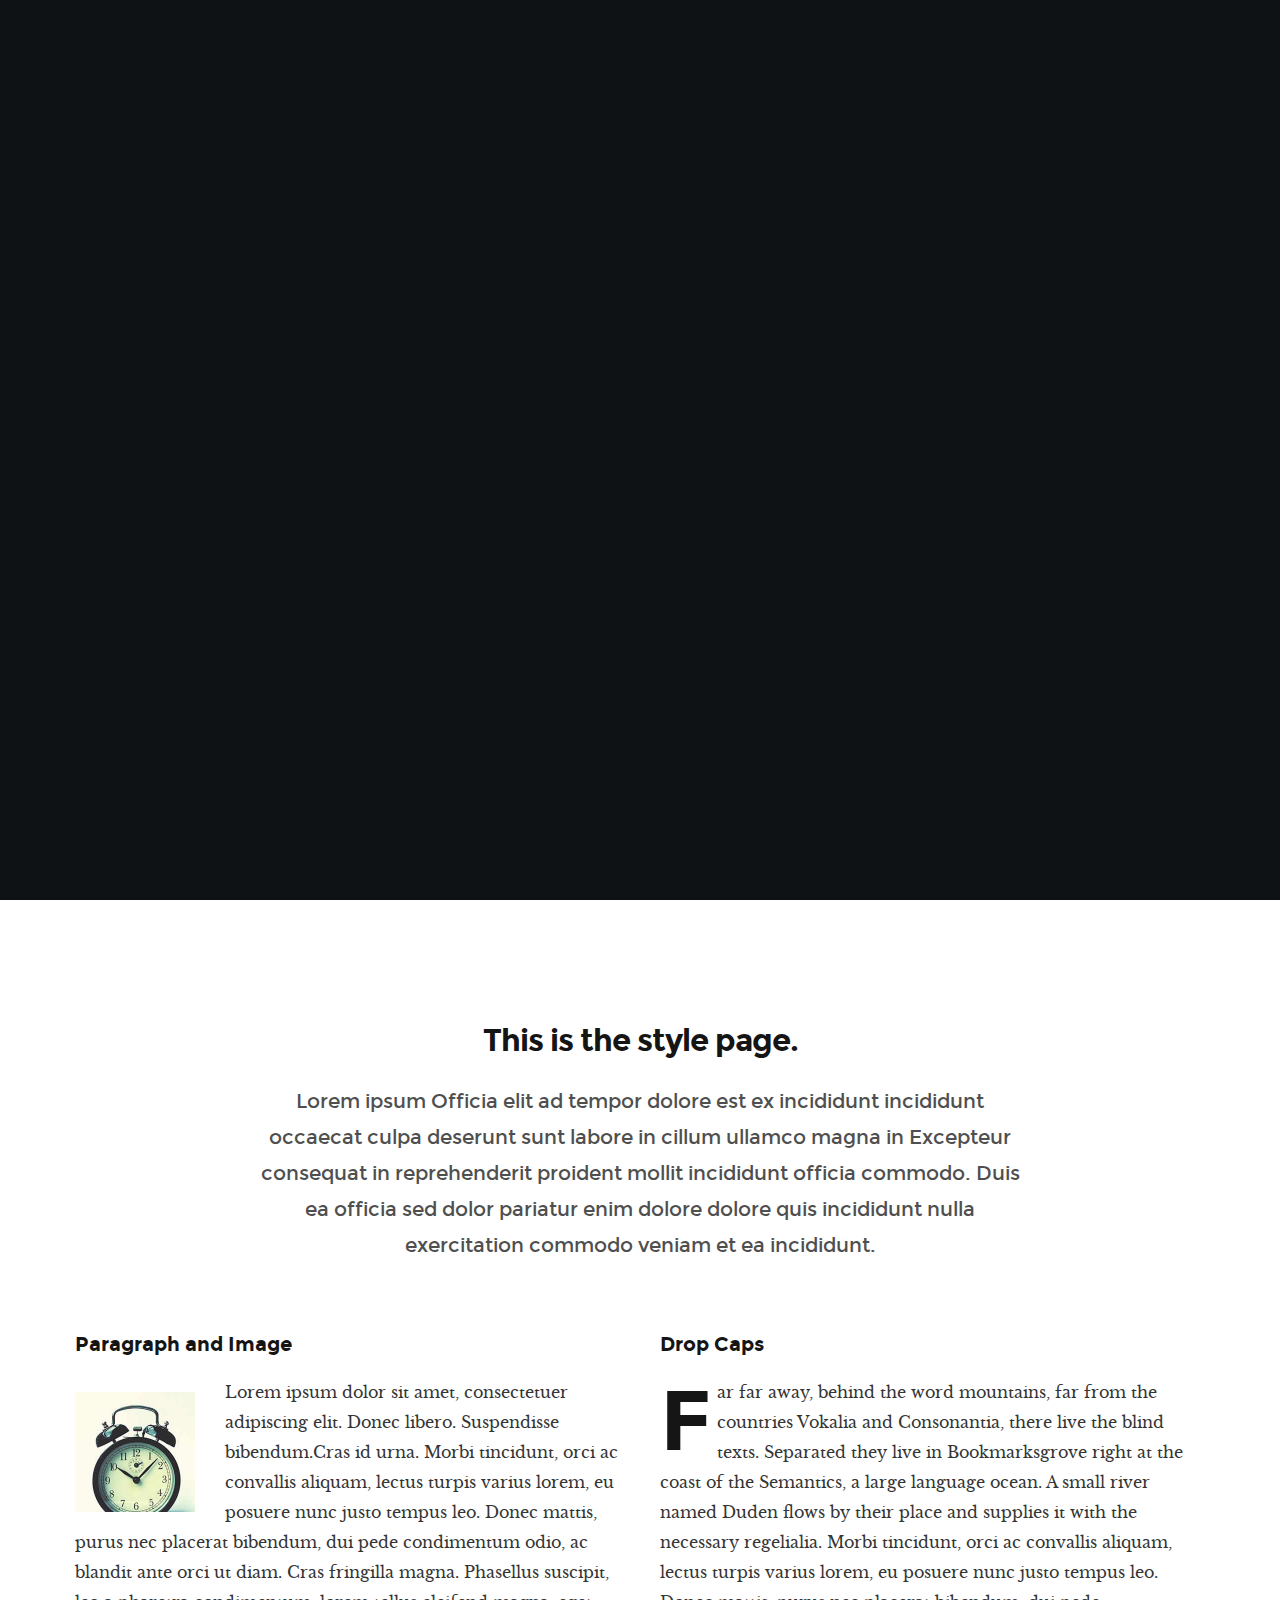
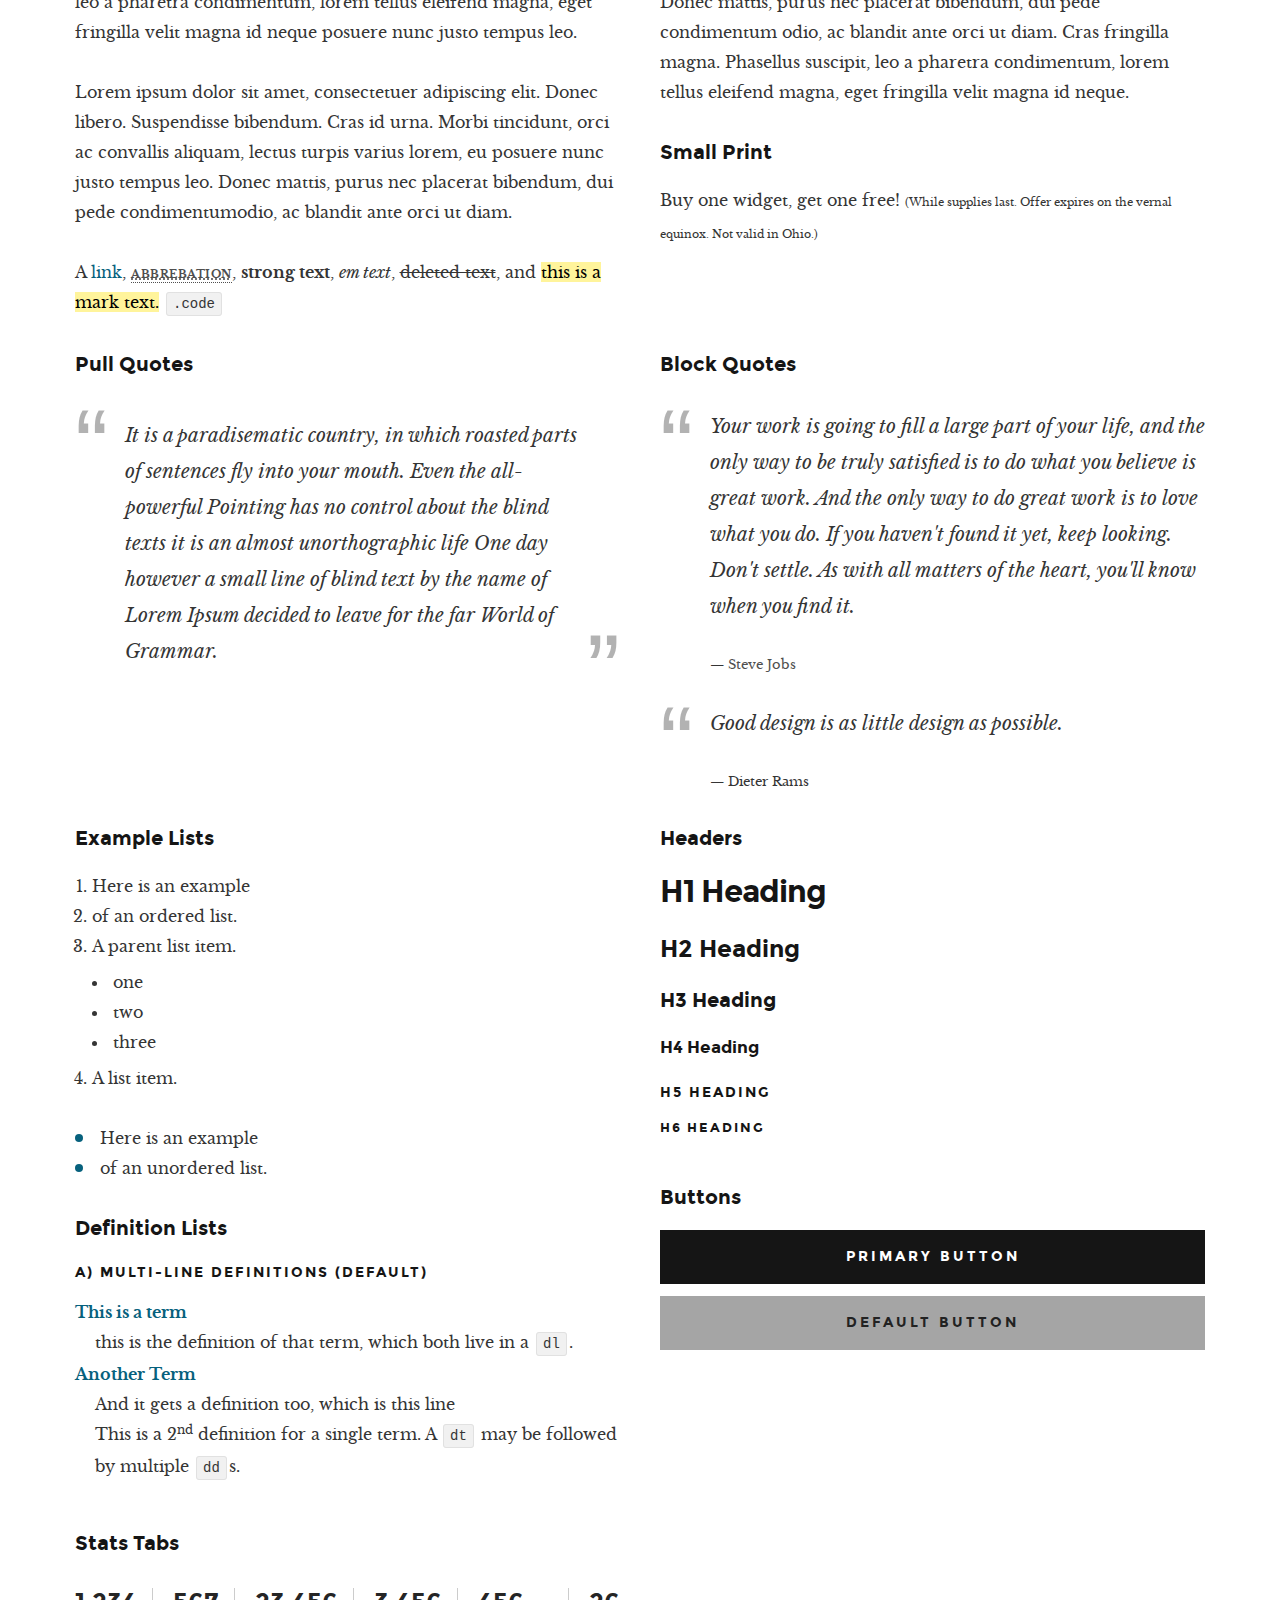
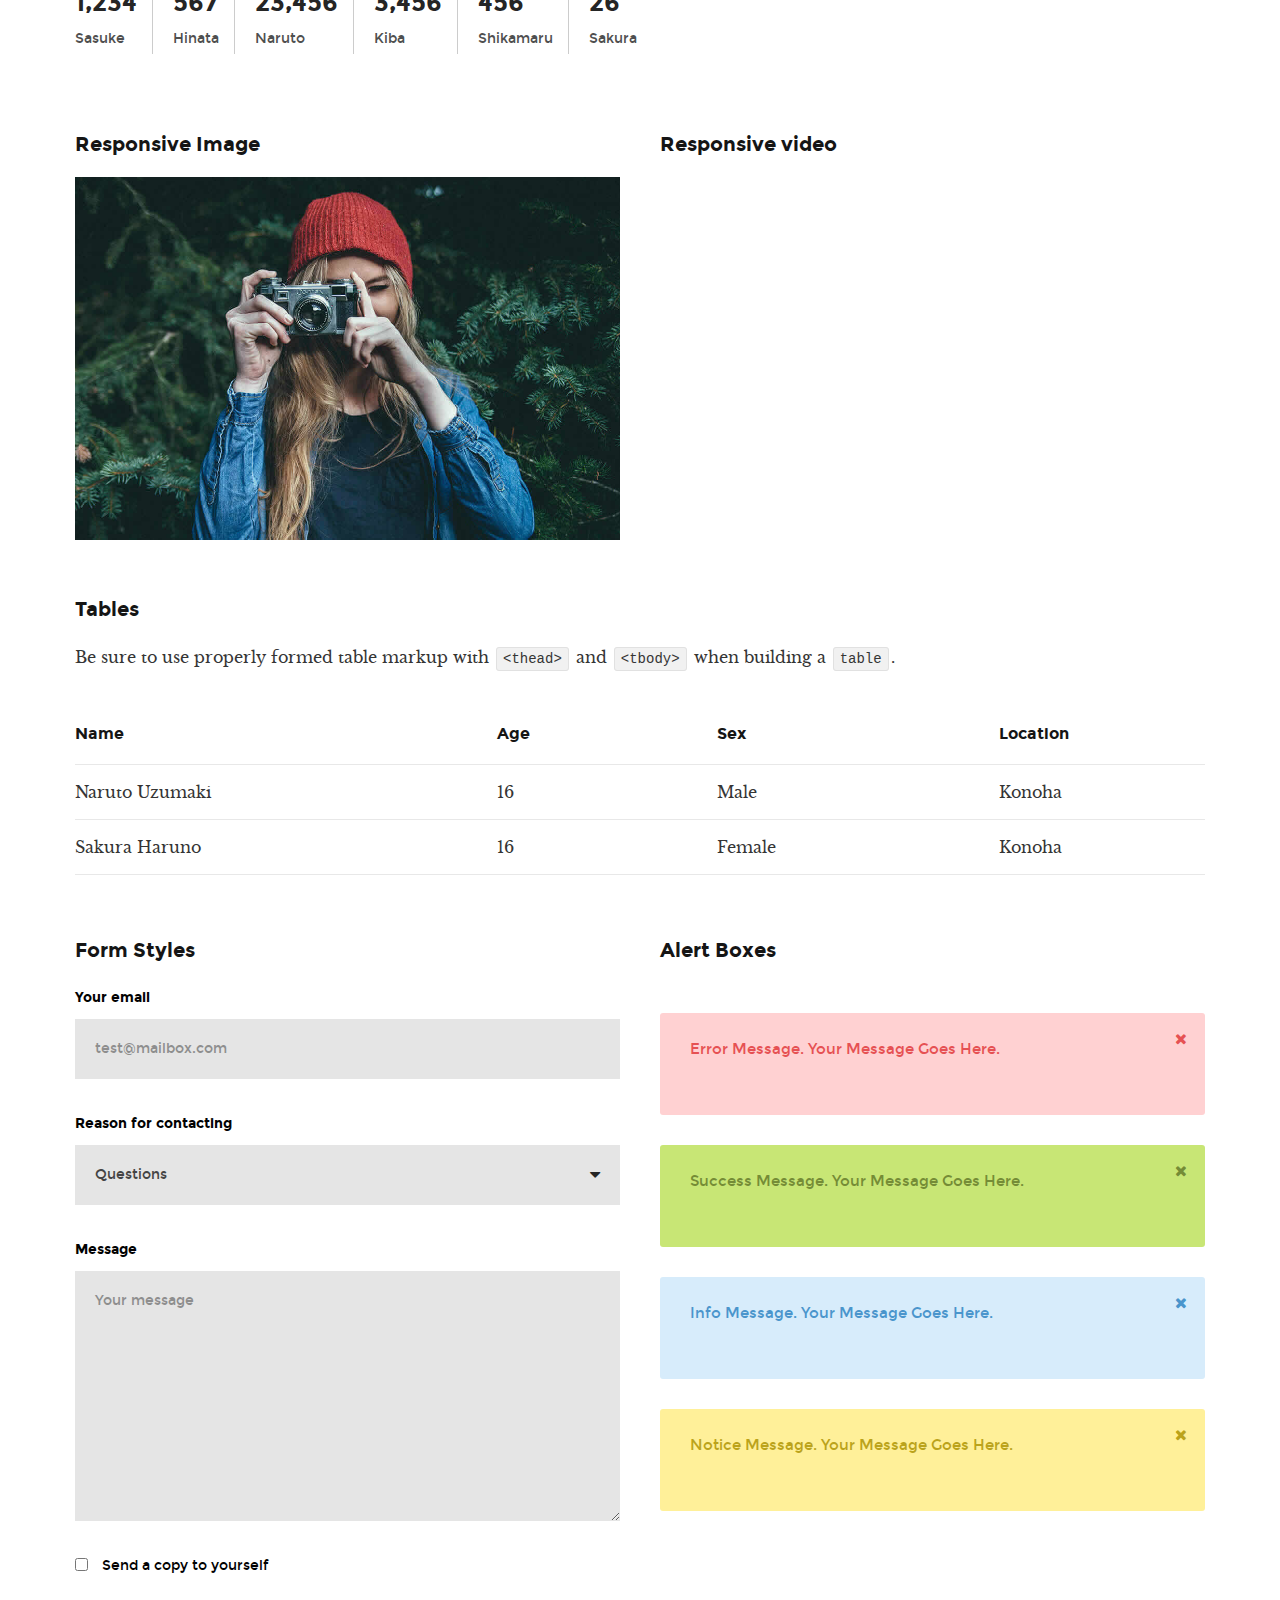
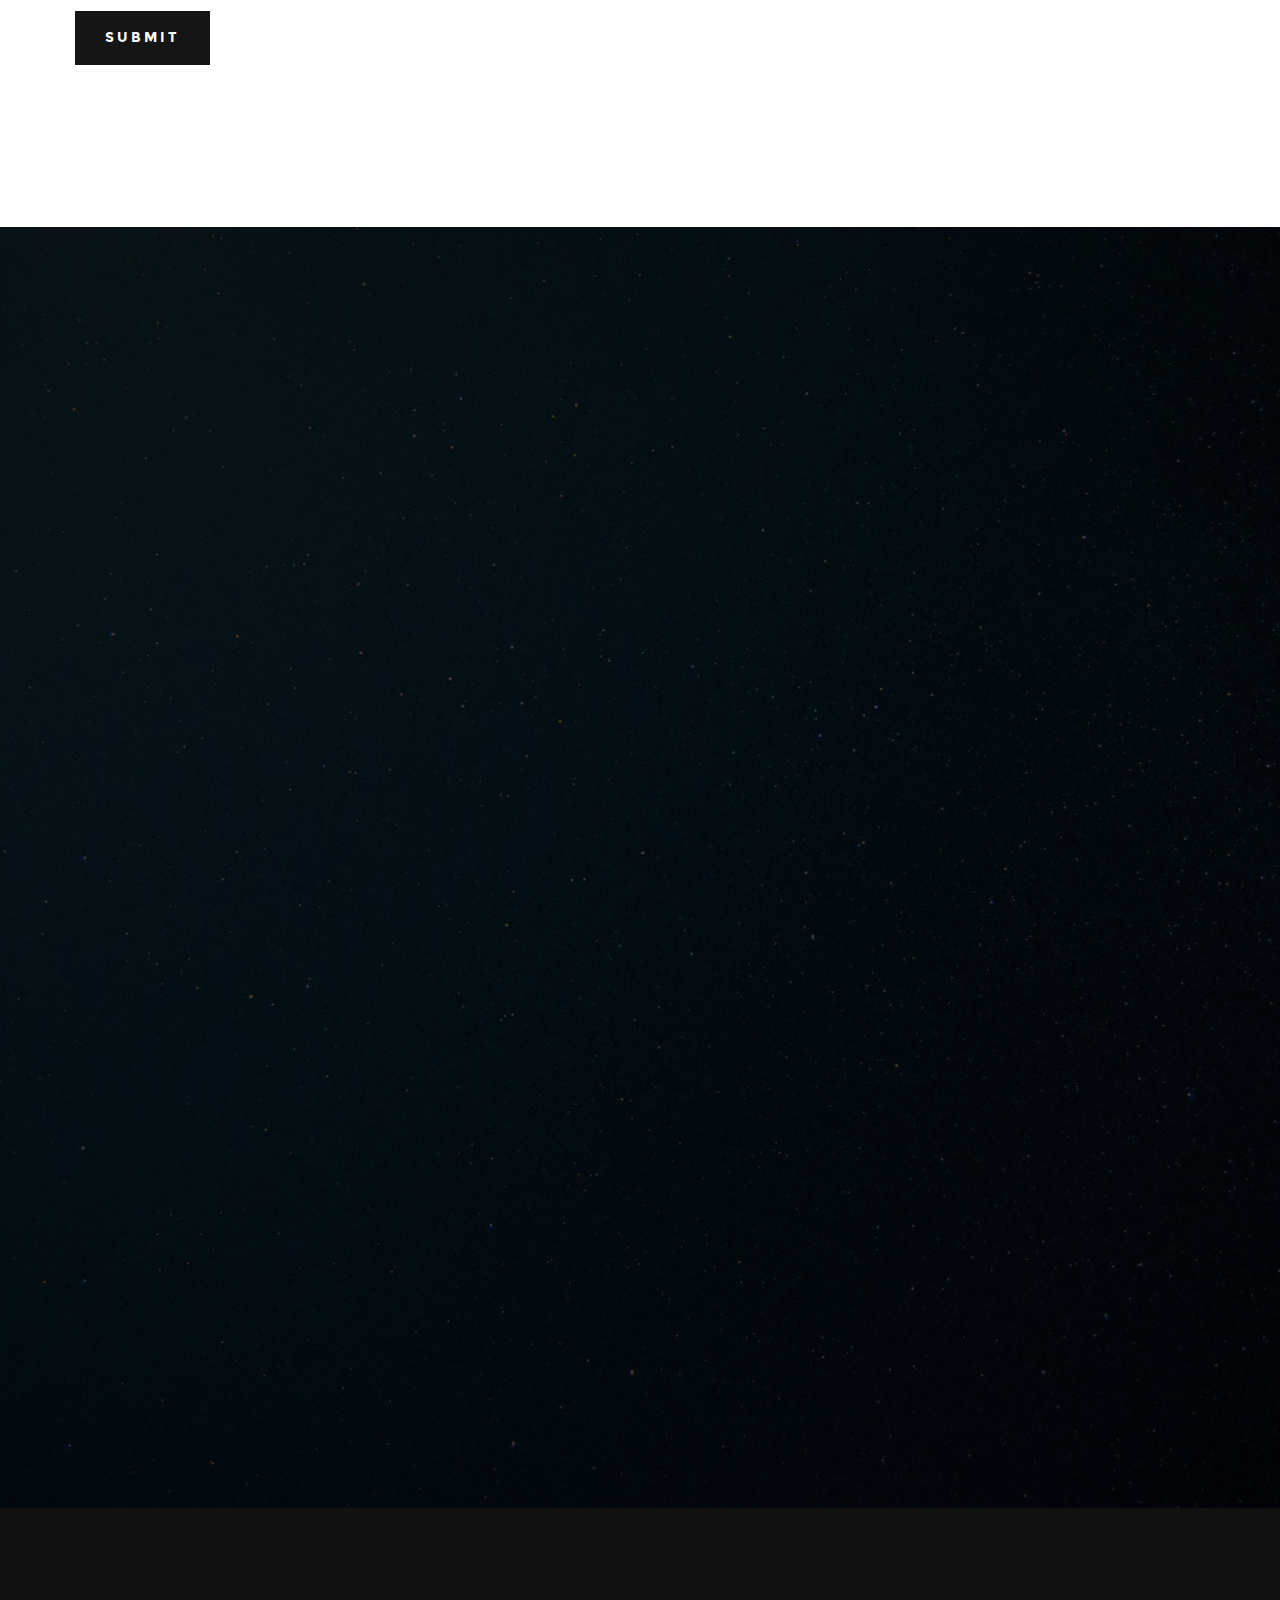
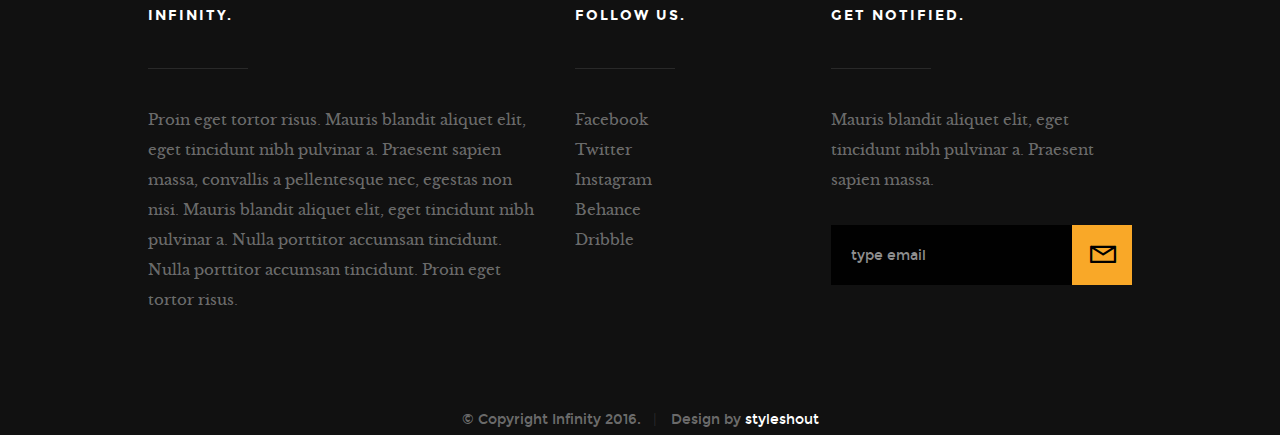
<file: mealapp/static/infinity/styles.html>
<!DOCTYPE html>
<!--[if IE 8 ]><html class="no-js oldie ie8" lang="en"> <![endif]-->
<!--[if IE 9 ]><html class="no-js oldie ie9" lang="en"> <![endif]-->
<!--[if (gte IE 9)|!(IE)]><!--><html class="no-js" lang="en"> <!--<![endif]-->
<head>

   <!--- basic page needs
   ================================================== -->
   <meta charset="utf-8">
	<title>Style Guide - Infinity</title>
	<meta name="description" content="">
	<meta name="author" content="">

   <!-- mobile specific metas
   ================================================== -->
	<meta name="viewport" content="width=device-width, initial-scale=1, maximum-scale=1">

 	<!-- CSS
   ================================================== -->
   <link rel="stylesheet" href="css/base.css">
   <link rel="stylesheet" href="css/vendor.css">
   <link rel="stylesheet" href="css/main.css">

   <style type="text/css" media="screen">
   	#styles {
   		background: white;
   		padding-top: 12rem;
   		padding-bottom: 12rem;
   	}
   </style>

   <!-- script
   ================================================== -->
	<script src="js/modernizr.js"></script>
	<script src="js/pace.min.js"></script>

   <!-- favicons
	================================================== -->
	<link rel="shortcut icon" href="favicon.ico" type="image/x-icon">
	<link rel="icon" href="favicon.ico" type="image/x-icon">

</head>

<body id="top">

	<!-- header
   ================================================== -->
   <header>

   	<div class="header-logo">
	      <a href="index.html">Infinity</a>
	   </div>

		<a id="header-menu-trigger" href="#0">
		 	<span class="header-menu-text">Menu</span>
		  	<span class="header-menu-icon"></span>
		</a>

		<nav id="menu-nav-wrap">

			<a href="#0" class="close-button" title="close"><span>Close</span></a>

	   	<h3>Infinity.</h3>

			<ul class="nav-list">
				<li class="current"><a href="index.html" title="">Home</a></li>
				<li><a href="index.html#about" title="">About</a></li>
				<li><a href="index.html#services" title="">Services</a></li>
				<li><a href="index.html#portfolio" title="">Works</a></li>
				<li><a href="index.html#contact" title="">Contact</a></li>
			</ul>

			<p class="sponsor-text">
				Looking for an awesome and reliable webhosting? Try <a href="http://www.dreamhost.com/r.cgi?287326|STYLESHOUT">DreamHost</a>.
				Get <span>$50 off</span> when you sign up with the promocode <span>styleshout</span>.
				<!-- Simply type	the promocode in the box labeled “Promo Code” when placing your order. -->
			</p>

			<ul class="header-social-list">
	         <li>
	         	<a href="#"><i class="fa fa-facebook-square"></i></a>
	         </li>
	         <li>
	         	<a href="#"><i class="fa fa-twitter"></i></a>
	         </li>
	         <li>
	         	<a href="#"><i class="fa fa-instagram"></i></a>
	         </li>
            <li>
            	<a href="#"><i class="fa fa-behance"></i></a>
            </li>
	         <li>
	         	<a href="#"><i class="fa fa-dribbble"></i></a>
	         </li>
	      </ul>

		</nav>  <!-- end #menu-nav-wrap -->

	</header> <!-- end header -->


   <!-- home
   ================================================== -->
   <section id="home">

   	<div class="overlay"></div>

   	<div class="home-content-table">
		   <div class="home-content-tablecell">
		   	<div class="row">
		   		<div class="col-twelve">

			  				<h3 class="animate-intro">We Are Infinity.</h3>
				  			<h1 class="animate-intro">
							We Craft Stunning  <br>
							Digital Experiences.
				  			</h1>

				  			<div class="more animate-intro">
				  				<a class="smoothscroll button stroke" href="#styles">
				  					Learn More
				  				</a>
				  			</div>

			  		</div> <!-- end col-twelve -->
		   	</div> <!-- end row -->
		   </div> <!-- end home-content-tablecell -->
		</div> <!-- end home-content-table -->

		<ul class="home-social-list">
	      <li class="animate-intro">
	        	<a href="#"><i class="fa fa-facebook-square"></i></a>
	      </li>
	      <li class="animate-intro">
	        	<a href="#"><i class="fa fa-twitter"></i></a>
	      </li>
	      <li class="animate-intro">
	        	<a href="#"><i class="fa fa-instagram"></i></a>
	      </li>
         <li class="animate-intro">
           	<a href="#"><i class="fa fa-behance"></i></a>
         </li>
	      <li class="animate-intro">
	        	<a href="#"><i class="fa fa-dribbble"></i></a>
	      </li>
	   </ul> <!-- end home-social-list -->

		<div class="scrolldown">
			<a href="#about" class="scroll-icon smoothscroll">
		   	Scroll Down
		   	<i class="fa fa-long-arrow-right" aria-hidden="true"></i>
			</a>
		</div>

   </section> <!-- end home -->


   <!-- styles
   ================================================== -->
	<section id="styles">

		<div class="row narrow add-bottom text-center">

   		<div class="col-twelve tab-full">

   			<h1>This is the style page.</h1>

   			<p class="lead">Lorem ipsum Officia elit ad tempor dolore est ex incididunt incididunt occaecat culpa deserunt sunt labore in cillum ullamco magna in Excepteur consequat in reprehenderit proident mollit incididunt officia commodo.
   			Duis ea officia sed dolor pariatur enim dolore dolore quis incididunt nulla exercitation commodo veniam et ea incididunt.</p>

   		</div>

     	</div>

     	<div class="row">

     		<div class="col-six tab-full">

		     	<h3>Paragraph and Image</h3>

		      <p><a href="#"><img width="120" height="120" class="pull-left" alt="sample-image" src="images/sample-image.jpg"></a>
		  		Lorem ipsum dolor sit amet, consectetuer adipiscing elit. Donec libero. Suspendisse bibendum.Cras id urna. Morbi tincidunt, orci ac convallis aliquam, lectus turpis varius lorem, eu posuere nunc justo tempus leo. Donec mattis, purus nec placerat bibendum, dui pede condimentum odio, ac blandit ante orci ut diam. Cras fringilla magna. Phasellus suscipit, leo a pharetra condimentum, lorem tellus eleifend magna, eget fringilla velit magna id neque posuere nunc justo tempus leo. </p>

		  		<p>
		  		Lorem ipsum dolor sit amet, consectetuer adipiscing elit. Donec libero. Suspendisse bibendum. Cras id urna. Morbi tincidunt, orci ac convallis aliquam, lectus turpis varius lorem, eu posuere nunc justo tempus leo. Donec mattis, purus nec placerat bibendum, dui pede condimentumodio, ac blandit ante orci ut diam.
	 			</p>

	         <p>A <a href="#">link</a>,
	  			<abbr title="this really isn't a very good description">abbrebation</abbr>,
	  			<strong>strong text</strong>,
	         <em>em text</em>,
	  			<del>deleted text</del>, and
	         <mark>this is a mark text.</mark>
	         <code>.code</code>
	         </p>

	      </div>

	      <div class="col-six tab-full">

	         <h3>Drop Caps</h3>

		      <p class="drop-cap">Far far away, behind the word mountains, far from the countries Vokalia and Consonantia,
		      there live the blind texts. Separated they live in Bookmarksgrove right at the coast of the
		      Semantics, a large language ocean. A small river named Duden flows by their place and supplies it with the necessary regelialia. Morbi tincidunt, orci ac convallis aliquam, lectus turpis varius lorem, eu	posuere nunc justo tempus leo. Donec mattis, purus nec placerat bibendum, dui pede condimentum odio, ac blandit ante orci ut diam. Cras fringilla magna. Phasellus suscipit, leo a pharetra condimentum, lorem tellus eleifend magna, eget fringilla velit magna id neque.
				</p>

			   <h3>Small Print</h3>

			   <p>Buy one widget, get one free!
				<small>(While supplies last. Offer expires on the vernal equinox. Not valid in Ohio.)</small>
				</p>

			</div>

		</div> <!-- end row -->

		<div class="row">

		  	<div class="col-six tab-full">

		      <h3>Pull Quotes</h3>

		      <aside class="pull-quote">
				   <blockquote>
					   <p>It is a paradisematic country, in which roasted parts of
		            sentences fly into your mouth. Even the all-powerful Pointing has no control about the blind
		            texts it is an almost unorthographic life One day however a small line of blind text by the name
		            of Lorem Ipsum decided to leave for the far World of Grammar.</p>
					</blockquote>
				</aside>

		   </div>

		   <div class="col-six tab-full">

		      <h3>Block Quotes</h3>

		      <blockquote cite="http://where-i-got-my-info-from.com">
				   <p>Your work is going to fill a large part of your life, and the only way to be truly satisfied is
		         to do what you believe is great work. And the only way to do great work is to love what you do.
		         If you haven't found it yet, keep looking. Don't settle. As with all matters of the heart, you'll know when you find it.
		         </p>
					<cite>
					   <a href="#">Steve Jobs</a>
					</cite>
			   </blockquote>

		      <blockquote>
		         <p>Good design is as little design as possible.</p>
		         <cite>Dieter Rams</cite>
		      </blockquote>

		   </div>

		</div> <!-- end row -->

		<div class="row half-bottom">

			<div class="col-six tab-full">

			   <h3>Example Lists</h3>

			   <ol>
				   <li>Here is an example</li>
				   <li>of an ordered list.</li>
				   <li>A parent list item.
					  	<ul>
				  			<li>one</li>
				  			<li>two</li>
					   	<li>three</li>
					   </ul>
					</li>
					<li>A list item.</li>
				</ol>

			   <ul class="disc">
				   <li>Here is an example</li>
				   <li>of an unordered list.</li>
				</ul>

				<h3>Definition Lists</h3>

			   <h5>a) Multi-line Definitions (default)</h5>

			   <dl>
				   <dt><strong>This is a term</strong></dt>
				      <dd>this is the definition of that term, which both live in a <code>dl</code>.</dd>
				   <dt><strong>Another Term</strong></dt>
				      <dd>And it gets a definition too, which is this line</dd>
				      <dd>This is a 2<sup>nd</sup> definition for a single term. A <code>dt</code> may be followed by multiple <code>dd</code>s.</dd>
			   </dl>

		   </div>

		   <div class="col-six tab-full">

		      <h3>Headers</h3>

		      <h1>H1 Heading</h1>
		      <h2>H2 Heading</h2>
		      <h3>H3 Heading</h3>
		      <h4>H4 Heading</h4>
		      <h5>H5 Heading</h5>
		      <h6>H6 Heading</h6>

		      <br>

		      <h3>Buttons</h3>

		    	<p>
		     		<a class="button button-primary full-width" href="#">Primary Button</a>
		     		<a class="button full-width" href="#">Default Button</a>
		     	</p>

		   </div>

		</div> <!-- end row -->

		<div class="row half-bottom">

		   <div class="col-twelve">

		    	<h3>Stats Tabs</h3>

		      <ul class="stats-tabs">
				   <li><a href="#">1,234 <em>Sasuke</em></a></li>
				   <li><a href="#">567 <em>Hinata</em></a></li>
				   <li><a href="#">23,456 <em>Naruto</em></a></li>
				   <li><a href="#">3,456 <em>Kiba</em></a></li>
				   <li><a href="#">456 <em>Shikamaru</em></a></li>
				   <li><a href="#">26 <em>Sakura</em></a></li>
				</ul>

		   </div>

		</div> <!-- end row -->

		<div class="row half-bottom">

	      <div class="col-six tab-full">

      		<h3>Responsive Image</h3>
      		<p><img src="images/shutterbug.jpg"></p>

      	</div>

      	<div class="col-six tab-full">

      		<h3>Responsive video</h3>

      		<div class="fluid-video-wrapper">
               <iframe src="http://player.vimeo.com/video/14592941?title=0&amp;byline=0&amp;portrait=0&amp;color=F64B39" width="500" height="281" frameborder="0" webkitallowfullscreen mozallowfullscreen allowfullscreen></iframe>
            </div>

      	</div>

      </div> <!-- end row -->

      <div class="row add-bottom">

	      <div class="col-twelve">

	      	<h3>Tables</h3>
	      	<p>Be sure to use properly formed table markup with <code>&lt;thead&gt;</code> and <code>&lt;tbody&gt;</code> when building a <code>table</code>.</p>

	      	<div class="table-responsive">

	      		<table>
						<thead>
						   <tr>
						 		<th>Name</th>
						      <th>Age</th>
						      <th>Sex</th>
						      <th>Location</th>
						   </tr>
						</thead>
						<tbody>
						   <tr>
						      <td>Naruto Uzumaki</td>
						      <td>16</td>
						      <td>Male</td>
						      <td>Konoha</td>
						   </tr>
						   <tr>
						      <td>Sakura Haruno</td>
						      <td>16</td>
						      <td>Female</td>
						      <td>Konoha</td>
						   </tr>
						</tbody>
				   </table>

	      	</div>

	      </div>

	   </div> <!-- end row -->

	   <div class="row">

		   <div class="col-six tab-full">

		      <h3>Form Styles</h3>

		      <form>
			     	<div>
			        	<label for="sampleInput">Your email</label>
			        	<input class="full-width" type="email" placeholder="test@mailbox.com" id="sampleInput">
			      </div>
			      <div>
			        	<label for="sampleRecipientInput">Reason for contacting</label>
			        	<div class="ss-custom-select">
			        		<select class="full-width" id="sampleRecipientInput">
				        		<option value="Option 1">Questions</option>
				        		<option value="Option 2">Report</option>
				        		<option value="Option 3">Others</option>
				        	</select>
			        	</div>
			      </div>

			     	<label for="exampleMessage">Message</label>
			     	<textarea class="full-width" placeholder="Your message" id="exampleMessage"></textarea>

			     	<label class="add-bottom">
			        	<input type="checkbox">
			        	<span class="label-text">Send a copy to yourself</span>
			     	</label>

			     	<input class="button-primary" type="submit" value="Submit">

			   </form>

		   </div>

		   <div class="col-six tab-full">

		   	<h3>Alert Boxes</h3>

		   	<br>

            <div class="alert-box ss-error hideit">
		        <p>Error Message. Your Message Goes Here.</p>
		        <i class="fa fa-times close"></i>
		      </div><!-- /error -->

		      <div class="alert-box ss-success hideit">
		        <p>Success Message. Your Message Goes Here.</p>
		        <i class="fa fa-times close"></i>
		      </div><!-- /success -->

		      <div class="alert-box ss-info hideit">
		         <p>Info Message. Your Message Goes Here.</p>
		         <i class="fa fa-times close"></i>
		      </div><!-- /info -->

		      <div class="alert-box ss-notice hideit">
		        <p>Notice Message. Your Message Goes Here.</p>
		        <i class="fa fa-times close"></i>
		      </div><!-- /notice -->

		   </div>

		</div> <!-- end row -->

	</section> <!-- end styles -->


	<!-- contact
   ================================================== -->
   <section id="contact">

      <div class="overlay"></div>

		<div class="row narrow section-intro with-bottom-sep animate-this">
   		<div class="col-twelve">
   			<h3>Contact</h3>
   			<h1>Get In Touch.</h1>

   			<p class="lead">Quisque velit nisi, pretium ut lacinia in, elementum id enim. Curabitur arcu erat, accumsan id imperdiet et, porttitor at sem. Lorem ipsum dolor sit amet, consectetur adipiscing elit. Praesent sapien massa, convallis a pellentesque nec, egestas non nisi.</p>
   		</div>
   	</div> <!-- end section-intro -->

   	<div class="row contact-content">

   		<div class="col-seven tab-full animate-this">

   			<h5>Send Us A Message</h5>

            <!-- form -->
            <form name="contactForm" id="contactForm" method="post">

               <div class="form-field">
 					   <input name="contactName" type="text" id="contactName" placeholder="Name" value="" minlength="2" required="">
               </div>

               <div class="row">
                 	<div class="col-six tab-full">
                 		<div class="form-field">
                 			<input name="contactEmail" type="email" id="contactEmail" placeholder="Email" value="" required="">
                 		</div>
		            </div>
	            	<div class="col-six tab-full">
	            		<div class="form-field">
	            			<input name="contactSubject" type="text" id="contactSubject" placeholder="Subject" value="">
	                  </div>
		            </div>
               </div>

               <div class="form-field">
	              	<textarea name="contactMessage" id="contactMessage" placeholder="message" rows="10" cols="50" required=""></textarea>
	            </div>

               <div class="form-field">
                  <button class="submitform">Submit</button>

                  <div id="submit-loader">
                     <div class="text-loader">Sending...</div>
       			      <div class="s-loader">
							  	<div class="bounce1"></div>
							  	<div class="bounce2"></div>
							  	<div class="bounce3"></div>
							</div>
						</div>
               </div>

      		</form> <!-- end form -->

            <!-- contact-warning -->
            <div id="message-warning"></div>

            <!-- contact-success -->
      		<div id="message-success">
               <i class="fa fa-check"></i>Your message was sent, thank you!<br>
      		</div>

         </div> <!-- end col-seven -->

         <div class="col-four tab-full contact-info end animate-this">

         	<h5>Contact Information</h5>

         	<div class="cinfo">
	   			<h6>Where to Find Us</h6>
	   			<p>
	            	1600 Amphitheatre Parkway<br>
	            	Mountain View, CA<br>
	            	94043 US
	            </p>
	   		</div> <!-- end cinfo -->

	   		<div class="cinfo">
	   			<h6>Email Us At</h6>
	   			<p>
	   				someone@infinitysite.com<br>
				   	info@infinitysite.com
				   </p>
	   		</div> <!-- end cinfo -->

	   		<div class="cinfo">
	   			<h6>Call Us At</h6>
	   			<p>
	   				Phone: (+63) 555 1212<br>
				   	Mobile: (+63) 555 0100<br>
				     	Fax: (+63) 555 0101
				   </p>
	   		</div>

         </div> <!-- end cinfo -->

   	</div> <!-- end row contact-content -->

	</section> <!-- end contact -->


	<!-- footer
   ================================================== -->
	<footer>
     	<div class="footer-main">

   		<div class="row">

	      	<div class="col-five tab-full footer-about">

	            <h4 class="h05">Infinity.</h4>

	            <p>Proin eget tortor risus. Mauris blandit aliquet elit, eget tincidunt nibh pulvinar a. Praesent sapien massa, convallis a pellentesque nec, egestas non nisi. Mauris blandit aliquet elit, eget tincidunt nibh pulvinar a. Nulla porttitor accumsan tincidunt. Nulla porttitor accumsan tincidunt. Proin eget tortor risus.</p>

		      </div> <!-- end footer-about -->

	      	<div class="col-three tab-full footer-social">

	      		<h4 class="h05">Follow Us.</h4>

	      		<ul class="list-links">
	      			<li><a href="#">Facebook</a></li>
						<li><a href="#">Twitter</a></li>
						<li><a href="#">Instagram</a></li>
						<li><a href="#">Behance</a></li>
						<li><a href="#">Dribble</a></li>
					</ul>

	      	</div> <!-- end footer-social -->

	      	<div class="col-four tab-full footer-subscribe end">

	      		<h4 class="h05">Get Notified.</h4>

	      		<p>Mauris blandit aliquet elit, eget tincidunt nibh pulvinar a. Praesent sapien massa.</p>

	      		<div class="subscribe-form">

	      			<form id="mc-form" class="group" novalidate="true">

							<input type="email" value="" name="dEmail" class="email" id="mc-email" placeholder="type email" required="">

			   			<!-- <input type="submit" name="subscribe" > -->
			   			<button><i class="icon-mail"></i></button>

		   				<label for="mc-email" class="subscribe-message"></label>

						</form>

	      		</div>

	      	</div> <!-- end footer-subscribe -->

	      </div> <!-- end row -->

   	</div> <!-- end footer-main -->

   	<div class="footer-bottom">

      	<div class="row">

      		<div class="col-twelve">
	      		<div class="copyright">
		         	<span>© Copyright Infinity 2016.</span>
		         	<span>Design by <a href="http://www.styleshout.com/">styleshout</a></span>
		         </div>
	      	</div>

      	</div>

      </div> <!-- end footer-bottom -->

      <div id="go-top">
		   <a class="smoothscroll" title="Back to Top" href="#top">
		   	<i class="fa fa-long-arrow-up" aria-hidden="true"></i>
		   </a>
		</div>
   </footer>

   <div id="preloader">
    	<div id="loader"></div>
   </div>

   <!-- Java Script
   ================================================== -->
   <script src="js/jquery-2.1.3.min.js"></script>
   <script src="js/plugins.js"></script>
   <script src="js/main.js"></script>

</body>

</html>
</file>
<file: mealapp/static/infinity/css/base.css>
/* =================================================================== 
 *
 *  Infinity v1.0 Base Stylesheet
 *  01-02-2017
 *  ------------------------------------------------------------------
 *  TOC:
 *  01. reset
 *  02. basic/base setup styles
 *  03. grid
 *  04. MISC
 *
 * =================================================================== */

/* ===================================================================
 *  01. reset - normalize.css v3.0.2 | MIT License | git.io/normalize
 *
 * ------------------------------------------------------------------- */
html {
  font-family: sans-serif;
  -ms-text-size-adjust: 100%;
  -webkit-text-size-adjust: 100%;
}

body {
  margin: 0;
}

article,
aside,
details,
figcaption,
figure,
footer,
header,
hgroup,
main,
menu,
nav,
section,
summary {
  display: block;
}

audio, canvas, progress, video {
  display: inline-block;
  vertical-align: baseline;
}

audio:not([controls]) {
  display: none;
  height: 0;
}

[hidden],
template {
  display: none;
}

a {
  background: transparent;
}

a:active, a:hover {
  outline: 0;
}

abbr[title] {
  border-bottom: 1px dotted;
}

b, strong {
  font-weight: bold;
}

dfn {
  font-style: italic;
}

h1 {
  font-size: 2em;
  margin: 0.67em 0;
}

mark {
  background: #ff0;
  color: #000;
}

small {
  font-size: 80%;
}

sub,
sup {
  font-size: 75%;
  line-height: 0;
  position: relative;
  vertical-align: baseline;
}

sup {
  top: -0.5em;
}

sub {
  bottom: -0.25em;
}

img {
  border: 0;
}

svg:not(:root) {
  overflow: hidden;
}

figure {
  margin: 1em 40px;
}

hr {
  -moz-box-sizing: content-box;
  box-sizing: content-box;
  height: 0;
}

pre {
  overflow: auto;
}

code,
kbd,
pre,
samp {
  font-family: monospace, monospace;
  font-size: 1em;
}

button, input, optgroup,
select, textarea {
  color: inherit;
  font: inherit;
  margin: 0;
}

button {
  overflow: visible;
}

button, select {
  text-transform: none;
}

button,
html input[type="button"],
input[type="reset"],
input[type="submit"] {
  -webkit-appearance: button;
  cursor: pointer;
}

button[disabled],
html input[disabled] {
  cursor: default;
}

button::-moz-focus-inner,
input::-moz-focus-inner {
  border: 0;
  padding: 0;
}

input {
  line-height: normal;
}

input[type="checkbox"],
input[type="radio"] {
  box-sizing: border-box;
  padding: 0;
}

input[type="number"]::-webkit-inner-spin-button,
input[type="number"]::-webkit-outer-spin-button {
  height: auto;
}

input[type="search"] {
  -webkit-appearance: textfield;
  -moz-box-sizing: content-box;
  -webkit-box-sizing: content-box;
  box-sizing: content-box;
}

input[type="search"]::-webkit-search-cancel-button,
input[type="search"]::-webkit-search-decoration {
  -webkit-appearance: none;
}

fieldset {
  border: 1px solid #c0c0c0;
  margin: 0 2px;
  padding: 0.35em 0.625em 0.75em;
}

legend {
  border: 0;
  padding: 0;
}

textarea {
  overflow: auto;
}

optgroup {
  font-weight: bold;
}

table {
  border-collapse: collapse;
  border-spacing: 0;
}

td, th {
  padding: 0;
}

/* ===================================================================
 *  02. basic/base setup styles - (_basic.scss)
 *
 * ------------------------------------------------------------------- */
html {
  font-size: 62.5%;
  box-sizing: border-box;
}

*,
*::before,
*::after {
  box-sizing: inherit;
}

body {
  font-weight: normal;
  line-height: 1;
  text-rendering: optimizeLegibility;
  word-wrap: break-word;
  -webkit-overflow-scrolling: touch;
  -webkit-text-size-adjust: none;
}

body, input, button {
  -moz-osx-font-smoothing: grayscale;
  -webkit-font-smoothing: antialiased;
}

/* ------------------------------------------------------------------- 
 * Media - (_basic.scss)
 * ------------------------------------------------------------------- */
img, video {
  max-width: 100%;
  height: auto;
}

/* ------------------------------------------------------------------- 
 * Typography resets - (_basic.scss)
 * ------------------------------------------------------------------- */
div, dl, dt, dd, ul, ol, li, h1, h2, h3, h4, h5, h6, pre, form, p, blockquote, th, td {
  margin: 0;
  padding: 0;
}

h1, h2, h3, h4, h5, h6 {
  -webkit-font-variant-ligatures: common-ligatures;
  -moz-font-variant-ligatures: common-ligatures;
  font-variant-ligatures: common-ligatures;
  text-rendering: optimizeLegibility;
}

em, i {
  font-style: italic;
  line-height: inherit;
}

strong, b {
  font-weight: bold;
  line-height: inherit;
}

small {
  font-size: 60%;
  line-height: inherit;
}

ol, ul {
  list-style: none;
}

li {
  display: block;
}

/* ------------------------------------------------------------------- 
 * links - (_basic.scss)
 * ------------------------------------------------------------------- */
a {
  text-decoration: none;
  line-height: inherit;
}

a img {
  border: none;
}

/* ------------------------------------------------------------------- 
 * inputs - (_basic.scss)
 * ------------------------------------------------------------------- */
fieldset {
  margin: 0;
  padding: 0;
}

input[type="email"],
input[type="number"],
input[type="search"],
input[type="text"],
input[type="tel"],
input[type="url"],
input[type="password"],
textarea {
  -webkit-appearance: none;
  -moz-appearance: none;
  -ms-appearance: none;
  -o-appearance: none;
  appearance: none;
}

/* ===================================================================
 *  03. grid - (_grid.scss)
 *
 * ------------------------------------------------------------------- */
.row {
  width: 94%;
  max-width: 1170px;
  margin: 0 auto;
}
.row:before, .row:after {
  content: "";
  display: table;
}
.row:after {
  clear: both;
}

.row .row {
  width: auto;
  max-width: none;
  margin-left: -20px;
  margin-right: -20px;
}

[class*="col-"], .bgrid {
  float: left;
}

[class*="col-"] + [class*="col-"].end {
  float: right;
}

[class*="col-"] {
  padding: 0 20px;
}

.col-one {
  width: 8.33333%;
}

.col-two, .col-1-6 {
  width: 16.66667%;
}

.col-three, .col-1-4 {
  width: 25%;
}

.col-four, .col-1-3 {
  width: 33.33333%;
}

.col-five {
  width: 41.66667%;
}

.col-six, .col-1-2 {
  width: 50%;
}

.col-seven {
  width: 58.33333%;
}

.col-eight, .col-2-3 {
  width: 66.66667%;
}

.col-nine, .col-3-4 {
  width: 75%;
}

.col-ten, .col-5-6 {
  width: 83.33333%;
}

.col-eleven {
  width: 91.66667%;
}

.col-twelve, .col-full {
  width: 100%;
}

/* ------------------------------------------------------------------- 
 * small screens - (_grid.scss)
 * ------------------------------------------------------------------- */
@media screen and (max-width: 1024px) {
  .row .row {
    margin-left: -18px;
    margin-right: -18px;
  }

  [class*="col-"] {
    padding: 0 18px;
  }
}
/* ------------------------------------------------------------------- 
 * tablets - (_grid.scss)
 * ------------------------------------------------------------------- */
@media screen and (max-width: 768px) {
  .row {
    width: auto;
    padding-left: 30px;
    padding-right: 30px;
  }

  .row .row {
    padding-left: 0;
    padding-right: 0;
    margin-left: -15px;
    margin-right: -15px;
  }

  [class*="col-"] {
    padding: 0 15px;
  }

  .tab-1-4 {
    width: 25%;
  }

  .tab-1-3 {
    width: 33.33333%;
  }

  .tab-1-2 {
    width: 50%;
  }

  .tab-2-3 {
    width: 66.66667%;
  }

  .tab-3-4 {
    width: 75%;
  }

  .tab-full {
    width: 100%;
  }
}
/* ------------------------------------------------------------------- 
 * large mobile devices - (_grid.scss)
 * ------------------------------------------------------------------- */
@media screen and (max-width: 600px) {
  .row {
    padding-left: 25px;
    padding-right: 25px;
  }

  .row .row {
    margin-left: -10px;
    margin-right: -10px;
  }

  [class*="col-"] {
    padding: 0 10px;
  }

  .mob-1-4 {
    width: 25%;
  }

  .mob-1-2 {
    width: 50%;
  }

  .mob-3-4 {
    width: 75%;
  }

  .mob-full {
    width: 100%;
  }
}
/* ------------------------------------------------------------------- 
 * small mobile devices - (_grid.scss)
 * ------------------------------------------------------------------- */
@media screen and (max-width: 400px) {
  .row .row {
    padding-left: 0;
    padding-right: 0;
    margin-left: 0;
    margin-right: 0;
  }

  [class*="col-"] {
    width: 100% !important;
    float: none !important;
    clear: both !important;
    margin-left: 0;
    margin-right: 0;
    padding: 0;
  }

  [class*="col-"] + [class*="col-"].end {
    float: none;
  }
}
/* ===================================================================
 * block grids - (_grid.scss)
 *
 * ------------------------------------------------------------------- */
[class*="block-"]:before, [class*="block-"]:after {
  content: "";
  display: table;
}
[class*="block-"]:after {
  clear: both;
}

.block-1-6 .bgrid {
  width: 16.66667%;
}

.block-1-4 .bgrid {
  width: 25%;
}

.block-1-3 .bgrid {
  width: 33.33333%;
}

.block-1-2 .bgrid {
  width: 50%;
}

/**
 * Clearing for block grid columns. Allow columns with 
 * different heights to align properly.
 */
.block-1-6 .bgrid:nth-child(6n+1),
.block-1-4 .bgrid:nth-child(4n+1),
.block-1-3 .bgrid:nth-child(3n+1),
.block-1-2 .bgrid:nth-child(2n+1) {
  clear: both;
}

/* ------------------------------------------------------------------- 
 * small screens - (_grid.scss)
 * ------------------------------------------------------------------- */
@media screen and (max-width: 1024px) {
  .block-s-1-6 .bgrid {
    width: 16.66667%;
  }

  .block-s-1-4 .bgrid {
    width: 25%;
  }

  .block-s-1-3 .bgrid {
    width: 33.33333%;
  }

  .block-s-1-2 .bgrid {
    width: 50%;
  }

  .block-s-full .bgrid {
    width: 100%;
    clear: both;
  }

  [class*="block-s-"] .bgrid:nth-child(n) {
    clear: none;
  }

  .block-s-1-6 .bgrid:nth-child(6n+1),
  .block-s-1-4 .bgrid:nth-child(4n+1),
  .block-s-1-3 .bgrid:nth-child(3n+1),
  .block-s-1-2 .bgrid:nth-child(2n+1) {
    clear: both;
  }
}
/* ------------------------------------------------------------------- 
 * tablets - (_grid.scss)
 * ------------------------------------------------------------------- */
@media screen and (max-width: 768px) {
  .block-tab-1-6 .bgrid {
    width: 16.66667%;
  }

  .block-tab-1-4 .bgrid {
    width: 25%;
  }

  .block-tab-1-3 .bgrid {
    width: 33.33333%;
  }

  .block-tab-1-2 .bgrid {
    width: 50%;
  }

  .block-tab-full .bgrid {
    width: 100%;
    clear: both;
  }

  [class*="block-tab-"] .bgrid:nth-child(n) {
    clear: none;
  }

  .block-tab-1-6 .bgrid:nth-child(6n+1),
  .block-tab-1-4 .bgrid:nth-child(4n+1),
  .block-tab-1-3 .bgrid:nth-child(3n+1),
  .block-tab-1-2 .bgrid:nth-child(2n+1) {
    clear: both;
  }
}
/* ------------------------------------------------------------------- 
 * large mobile devices - (_grid.scss)
 * ------------------------------------------------------------------- */
@media screen and (max-width: 600px) {
  .block-mob-1-6 .bgrid {
    width: 16.66667%;
  }

  .block-mob-1-4 .bgrid {
    width: 25%;
  }

  .block-mob-1-3 .bgrid {
    width: 33.33333%;
  }

  .block-mob-1-2 .bgrid {
    width: 50%;
  }

  .block-mob-full .bgrid {
    width: 100%;
    clear: both;
  }

  [class*="block-mob-"] .bgrid:nth-child(n) {
    clear: none;
  }

  .block-mob-1-6 .bgrid:nth-child(6n+1),
  .block-mob-1-4 .bgrid:nth-child(4n+1),
  .block-mob-1-3 .bgrid:nth-child(3n+1),
  .block-mob-1-2 .bgrid:nth-child(2n+1) {
    clear: both;
  }
}
/* ------------------------------------------------------------------- 
 * stack on small mobile devices - (_grid.scss)
 * ------------------------------------------------------------------- */
@media screen and (max-width: 400px) {
  .stack .bgrid {
    width: 100% !important;
    float: none !important;
    clear: both !important;
    margin-left: 0;
    margin-right: 0;
  }
}
/* ===================================================================
 *  04. MISC  - (_grid.scss)
 *
 * ------------------------------------------------------------------- */
 
/* Clearing - (http://nicolasgallagher.com/micro-clearfix-hack/
 */
.group:before, .group:after {
  content: "";
  display: table;
}
.group:after {
  clear: both;
}

/* Misc Helper Styles 
 */
.hide {
  display: none;
}

.invisible {
  visibility: hidden;
}

.antialiased {
  -webkit-font-smoothing: antialiased;
  -moz-osx-font-smoothing: grayscale;
}

.overflow-hidden {
  overflow: hidden;
}

.remove-bottom {
  margin-bottom: 0;
}

.half-bottom {
  margin-bottom: 1.5rem !important;
}

.add-bottom {
  margin-bottom: 3rem !important;
}

.no-border {
  border: none;
}

.full-width {
  width: 100%;
}

.text-center {
  text-align: center;
}

.text-left {
  text-align: left;
}

.text-right {
  text-align: right;
}

.pull-left {
  float: left;
}

.pull-right {
  float: right;
}

.align-center {
  margin-left: auto;
  margin-right: auto;
  text-align: center;
}
</file>
<file: mealapp/static/infinity/css/vendor.css>
/* ===================================================================
 *
 *  Infinity v1.0 Vendor/Third Party CSS
 *  01-02-2017
 *  ------------------------------------------------------------------
 *
 *  TOC:
 *  01. Animate.css
 *  02. Lightgallery
 *  03. Owl Carousel
 *  04. Flexslider
 *
 * =================================================================== */

/**
 * 01.
 * Animate.css - http://daneden.me/animate
 * Licensed under the MIT license - http://opensource.org/licenses/MIT
 *
 * Copyright (c) 2015 Daniel Eden
 * ===================================================================
 */
.animated {
  -webkit-animation-duration: 1s;
  animation-duration: 1s;
  -webkit-animation-fill-mode: both;
  animation-fill-mode: both;
}

.animated.infinite {
  -webkit-animation-iteration-count: infinite;
  animation-iteration-count: infinite;
}

.animated.hinge {
  -webkit-animation-duration: 2s;
  animation-duration: 2s;
}

.animated.bounceIn, .animated.bounceOut, .animated.flipOutX, .animated.flipOutY {
  -webkit-animation-duration: .75s;
  animation-duration: .75s;
}

@-webkit-keyframes bounce {
  20%,53%,80%,from,to {
    -webkit-animation-timing-function: cubic-bezier(0.215, 0.61, 0.355, 1);
    animation-timing-function: cubic-bezier(0.215, 0.61, 0.355, 1);
    -webkit-transform: translate3d(0, 0, 0);
    transform: translate3d(0, 0, 0);
  }
  40%,43% {
    -webkit-animation-timing-function: cubic-bezier(0.755, 0.05, 0.855, 0.06);
    animation-timing-function: cubic-bezier(0.755, 0.05, 0.855, 0.06);
    -webkit-transform: translate3d(0, -30px, 0);
    transform: translate3d(0, -30px, 0);
  }
  70% {
    -webkit-animation-timing-function: cubic-bezier(0.755, 0.05, 0.855, 0.06);
    animation-timing-function: cubic-bezier(0.755, 0.05, 0.855, 0.06);
    -webkit-transform: translate3d(0, -15px, 0);
    transform: translate3d(0, -15px, 0);
  }
  90% {
    -webkit-transform: translate3d(0, -4px, 0);
    transform: translate3d(0, -4px, 0);
  }
}
@keyframes bounce {
  20%,53%,80%,from,to {
    -webkit-animation-timing-function: cubic-bezier(0.215, 0.61, 0.355, 1);
    animation-timing-function: cubic-bezier(0.215, 0.61, 0.355, 1);
    -webkit-transform: translate3d(0, 0, 0);
    transform: translate3d(0, 0, 0);
  }
  40%,43% {
    -webkit-animation-timing-function: cubic-bezier(0.755, 0.05, 0.855, 0.06);
    animation-timing-function: cubic-bezier(0.755, 0.05, 0.855, 0.06);
    -webkit-transform: translate3d(0, -30px, 0);
    transform: translate3d(0, -30px, 0);
  }
  70% {
    -webkit-animation-timing-function: cubic-bezier(0.755, 0.05, 0.855, 0.06);
    animation-timing-function: cubic-bezier(0.755, 0.05, 0.855, 0.06);
    -webkit-transform: translate3d(0, -15px, 0);
    transform: translate3d(0, -15px, 0);
  }
  90% {
    -webkit-transform: translate3d(0, -4px, 0);
    transform: translate3d(0, -4px, 0);
  }
}
.bounce {
  -webkit-animation-name: bounce;
  animation-name: bounce;
  -webkit-transform-origin: center bottom;
  transform-origin: center bottom;
}

@-webkit-keyframes flash {
  50%,from,to {
    opacity: 1;
  }
  25%,75% {
    opacity: 0;
  }
}
@keyframes flash {
  50%,from,to {
    opacity: 1;
  }
  25%,75% {
    opacity: 0;
  }
}
.flash {
  -webkit-animation-name: flash;
  animation-name: flash;
}

@-webkit-keyframes pulse {
  from {
    -webkit-transform: scale3d(1, 1, 1);
    transform: scale3d(1, 1, 1);
  }
  50% {
    -webkit-transform: scale3d(1.05, 1.05, 1.05);
    transform: scale3d(1.05, 1.05, 1.05);
  }
  to {
    -webkit-transform: scale3d(1, 1, 1);
    transform: scale3d(1, 1, 1);
  }
}
@keyframes pulse {
  from {
    -webkit-transform: scale3d(1, 1, 1);
    transform: scale3d(1, 1, 1);
  }
  50% {
    -webkit-transform: scale3d(1.05, 1.05, 1.05);
    transform: scale3d(1.05, 1.05, 1.05);
  }
  to {
    -webkit-transform: scale3d(1, 1, 1);
    transform: scale3d(1, 1, 1);
  }
}
.pulse {
  -webkit-animation-name: pulse;
  animation-name: pulse;
}

@-webkit-keyframes rubberBand {
  from {
    -webkit-transform: scale3d(1, 1, 1);
    transform: scale3d(1, 1, 1);
  }
  30% {
    -webkit-transform: scale3d(1.25, 0.75, 1);
    transform: scale3d(1.25, 0.75, 1);
  }
  40% {
    -webkit-transform: scale3d(0.75, 1.25, 1);
    transform: scale3d(0.75, 1.25, 1);
  }
  50% {
    -webkit-transform: scale3d(1.15, 0.85, 1);
    transform: scale3d(1.15, 0.85, 1);
  }
  65% {
    -webkit-transform: scale3d(0.95, 1.05, 1);
    transform: scale3d(0.95, 1.05, 1);
  }
  75% {
    -webkit-transform: scale3d(1.05, 0.95, 1);
    transform: scale3d(1.05, 0.95, 1);
  }
  to {
    -webkit-transform: scale3d(1, 1, 1);
    transform: scale3d(1, 1, 1);
  }
}
@keyframes rubberBand {
  from {
    -webkit-transform: scale3d(1, 1, 1);
    transform: scale3d(1, 1, 1);
  }
  30% {
    -webkit-transform: scale3d(1.25, 0.75, 1);
    transform: scale3d(1.25, 0.75, 1);
  }
  40% {
    -webkit-transform: scale3d(0.75, 1.25, 1);
    transform: scale3d(0.75, 1.25, 1);
  }
  50% {
    -webkit-transform: scale3d(1.15, 0.85, 1);
    transform: scale3d(1.15, 0.85, 1);
  }
  65% {
    -webkit-transform: scale3d(0.95, 1.05, 1);
    transform: scale3d(0.95, 1.05, 1);
  }
  75% {
    -webkit-transform: scale3d(1.05, 0.95, 1);
    transform: scale3d(1.05, 0.95, 1);
  }
  to {
    -webkit-transform: scale3d(1, 1, 1);
    transform: scale3d(1, 1, 1);
  }
}
.rubberBand {
  -webkit-animation-name: rubberBand;
  animation-name: rubberBand;
}

@-webkit-keyframes shake {
  from,to {
    -webkit-transform: translate3d(0, 0, 0);
    transform: translate3d(0, 0, 0);
  }
  10%,30%,50%,70%,90% {
    -webkit-transform: translate3d(-10px, 0, 0);
    transform: translate3d(-10px, 0, 0);
  }
  20%,40%,60%,80% {
    -webkit-transform: translate3d(10px, 0, 0);
    transform: translate3d(10px, 0, 0);
  }
}
@keyframes shake {
  from,to {
    -webkit-transform: translate3d(0, 0, 0);
    transform: translate3d(0, 0, 0);
  }
  10%,30%,50%,70%,90% {
    -webkit-transform: translate3d(-10px, 0, 0);
    transform: translate3d(-10px, 0, 0);
  }
  20%,40%,60%,80% {
    -webkit-transform: translate3d(10px, 0, 0);
    transform: translate3d(10px, 0, 0);
  }
}
.shake {
  -webkit-animation-name: shake;
  animation-name: shake;
}

@-webkit-keyframes swing {
  20% {
    -webkit-transform: rotate3d(0, 0, 1, 15deg);
    transform: rotate3d(0, 0, 1, 15deg);
  }
  40% {
    -webkit-transform: rotate3d(0, 0, 1, -10deg);
    transform: rotate3d(0, 0, 1, -10deg);
  }
  60% {
    -webkit-transform: rotate3d(0, 0, 1, 5deg);
    transform: rotate3d(0, 0, 1, 5deg);
  }
  80% {
    -webkit-transform: rotate3d(0, 0, 1, -5deg);
    transform: rotate3d(0, 0, 1, -5deg);
  }
  to {
    -webkit-transform: rotate3d(0, 0, 1, 0deg);
    transform: rotate3d(0, 0, 1, 0deg);
  }
}
@keyframes swing {
  20% {
    -webkit-transform: rotate3d(0, 0, 1, 15deg);
    transform: rotate3d(0, 0, 1, 15deg);
  }
  40% {
    -webkit-transform: rotate3d(0, 0, 1, -10deg);
    transform: rotate3d(0, 0, 1, -10deg);
  }
  60% {
    -webkit-transform: rotate3d(0, 0, 1, 5deg);
    transform: rotate3d(0, 0, 1, 5deg);
  }
  80% {
    -webkit-transform: rotate3d(0, 0, 1, -5deg);
    transform: rotate3d(0, 0, 1, -5deg);
  }
  to {
    -webkit-transform: rotate3d(0, 0, 1, 0deg);
    transform: rotate3d(0, 0, 1, 0deg);
  }
}
.swing {
  -webkit-transform-origin: top center;
  transform-origin: top center;
  -webkit-animation-name: swing;
  animation-name: swing;
}

@-webkit-keyframes tada {
  from {
    -webkit-transform: scale3d(1, 1, 1);
    transform: scale3d(1, 1, 1);
  }
  10%,20% {
    -webkit-transform: scale3d(0.9, 0.9, 0.9) rotate3d(0, 0, 1, -3deg);
    transform: scale3d(0.9, 0.9, 0.9) rotate3d(0, 0, 1, -3deg);
  }
  30%,50%,70%,90% {
    -webkit-transform: scale3d(1.1, 1.1, 1.1) rotate3d(0, 0, 1, 3deg);
    transform: scale3d(1.1, 1.1, 1.1) rotate3d(0, 0, 1, 3deg);
  }
  40%,60%,80% {
    -webkit-transform: scale3d(1.1, 1.1, 1.1) rotate3d(0, 0, 1, -3deg);
    transform: scale3d(1.1, 1.1, 1.1) rotate3d(0, 0, 1, -3deg);
  }
  to {
    -webkit-transform: scale3d(1, 1, 1);
    transform: scale3d(1, 1, 1);
  }
}
@keyframes tada {
  from {
    -webkit-transform: scale3d(1, 1, 1);
    transform: scale3d(1, 1, 1);
  }
  10%,20% {
    -webkit-transform: scale3d(0.9, 0.9, 0.9) rotate3d(0, 0, 1, -3deg);
    transform: scale3d(0.9, 0.9, 0.9) rotate3d(0, 0, 1, -3deg);
  }
  30%,50%,70%,90% {
    -webkit-transform: scale3d(1.1, 1.1, 1.1) rotate3d(0, 0, 1, 3deg);
    transform: scale3d(1.1, 1.1, 1.1) rotate3d(0, 0, 1, 3deg);
  }
  40%,60%,80% {
    -webkit-transform: scale3d(1.1, 1.1, 1.1) rotate3d(0, 0, 1, -3deg);
    transform: scale3d(1.1, 1.1, 1.1) rotate3d(0, 0, 1, -3deg);
  }
  to {
    -webkit-transform: scale3d(1, 1, 1);
    transform: scale3d(1, 1, 1);
  }
}
.tada {
  -webkit-animation-name: tada;
  animation-name: tada;
}

@-webkit-keyframes wobble {
  from {
    -webkit-transform: none;
    transform: none;
  }
  15% {
    -webkit-transform: translate3d(-25%, 0, 0) rotate3d(0, 0, 1, -5deg);
    transform: translate3d(-25%, 0, 0) rotate3d(0, 0, 1, -5deg);
  }
  30% {
    -webkit-transform: translate3d(20%, 0, 0) rotate3d(0, 0, 1, 3deg);
    transform: translate3d(20%, 0, 0) rotate3d(0, 0, 1, 3deg);
  }
  45% {
    -webkit-transform: translate3d(-15%, 0, 0) rotate3d(0, 0, 1, -3deg);
    transform: translate3d(-15%, 0, 0) rotate3d(0, 0, 1, -3deg);
  }
  60% {
    -webkit-transform: translate3d(10%, 0, 0) rotate3d(0, 0, 1, 2deg);
    transform: translate3d(10%, 0, 0) rotate3d(0, 0, 1, 2deg);
  }
  75% {
    -webkit-transform: translate3d(-5%, 0, 0) rotate3d(0, 0, 1, -1deg);
    transform: translate3d(-5%, 0, 0) rotate3d(0, 0, 1, -1deg);
  }
  to {
    -webkit-transform: none;
    transform: none;
  }
}
@keyframes wobble {
  from {
    -webkit-transform: none;
    transform: none;
  }
  15% {
    -webkit-transform: translate3d(-25%, 0, 0) rotate3d(0, 0, 1, -5deg);
    transform: translate3d(-25%, 0, 0) rotate3d(0, 0, 1, -5deg);
  }
  30% {
    -webkit-transform: translate3d(20%, 0, 0) rotate3d(0, 0, 1, 3deg);
    transform: translate3d(20%, 0, 0) rotate3d(0, 0, 1, 3deg);
  }
  45% {
    -webkit-transform: translate3d(-15%, 0, 0) rotate3d(0, 0, 1, -3deg);
    transform: translate3d(-15%, 0, 0) rotate3d(0, 0, 1, -3deg);
  }
  60% {
    -webkit-transform: translate3d(10%, 0, 0) rotate3d(0, 0, 1, 2deg);
    transform: translate3d(10%, 0, 0) rotate3d(0, 0, 1, 2deg);
  }
  75% {
    -webkit-transform: translate3d(-5%, 0, 0) rotate3d(0, 0, 1, -1deg);
    transform: translate3d(-5%, 0, 0) rotate3d(0, 0, 1, -1deg);
  }
  to {
    -webkit-transform: none;
    transform: none;
  }
}
.wobble {
  -webkit-animation-name: wobble;
  animation-name: wobble;
}

@-webkit-keyframes jello {
  11.1%,from,to {
    -webkit-transform: none;
    transform: none;
  }
  22.2% {
    -webkit-transform: skewX(-12.5deg) skewY(-12.5deg);
    transform: skewX(-12.5deg) skewY(-12.5deg);
  }
  33.3% {
    -webkit-transform: skewX(6.25deg) skewY(6.25deg);
    transform: skewX(6.25deg) skewY(6.25deg);
  }
  44.4% {
    -webkit-transform: skewX(-3.125deg) skewY(-3.125deg);
    transform: skewX(-3.125deg) skewY(-3.125deg);
  }
  55.5% {
    -webkit-transform: skewX(1.5625deg) skewY(1.5625deg);
    transform: skewX(1.5625deg) skewY(1.5625deg);
  }
  66.6% {
    -webkit-transform: skewX(-0.78125deg) skewY(-0.78125deg);
    transform: skewX(-0.78125deg) skewY(-0.78125deg);
  }
  77.7% {
    -webkit-transform: skewX(0.39063deg) skewY(0.39063deg);
    transform: skewX(0.39063deg) skewY(0.39063deg);
  }
  88.8% {
    -webkit-transform: skewX(-0.19531deg) skewY(-0.19531deg);
    transform: skewX(-0.19531deg) skewY(-0.19531deg);
  }
}
@keyframes jello {
  11.1%,from,to {
    -webkit-transform: none;
    transform: none;
  }
  22.2% {
    -webkit-transform: skewX(-12.5deg) skewY(-12.5deg);
    transform: skewX(-12.5deg) skewY(-12.5deg);
  }
  33.3% {
    -webkit-transform: skewX(6.25deg) skewY(6.25deg);
    transform: skewX(6.25deg) skewY(6.25deg);
  }
  44.4% {
    -webkit-transform: skewX(-3.125deg) skewY(-3.125deg);
    transform: skewX(-3.125deg) skewY(-3.125deg);
  }
  55.5% {
    -webkit-transform: skewX(1.5625deg) skewY(1.5625deg);
    transform: skewX(1.5625deg) skewY(1.5625deg);
  }
  66.6% {
    -webkit-transform: skewX(-0.78125deg) skewY(-0.78125deg);
    transform: skewX(-0.78125deg) skewY(-0.78125deg);
  }
  77.7% {
    -webkit-transform: skewX(0.39063deg) skewY(0.39063deg);
    transform: skewX(0.39063deg) skewY(0.39063deg);
  }
  88.8% {
    -webkit-transform: skewX(-0.19531deg) skewY(-0.19531deg);
    transform: skewX(-0.19531deg) skewY(-0.19531deg);
  }
}
.jello {
  -webkit-animation-name: jello;
  animation-name: jello;
  -webkit-transform-origin: center;
  transform-origin: center;
}

@-webkit-keyframes bounceIn {
  20%,40%,60%,80%,from,to {
    -webkit-animation-timing-function: cubic-bezier(0.215, 0.61, 0.355, 1);
    animation-timing-function: cubic-bezier(0.215, 0.61, 0.355, 1);
  }
  0% {
    opacity: 0;
    -webkit-transform: scale3d(0.3, 0.3, 0.3);
    transform: scale3d(0.3, 0.3, 0.3);
  }
  20% {
    -webkit-transform: scale3d(1.1, 1.1, 1.1);
    transform: scale3d(1.1, 1.1, 1.1);
  }
  40% {
    -webkit-transform: scale3d(0.9, 0.9, 0.9);
    transform: scale3d(0.9, 0.9, 0.9);
  }
  60% {
    opacity: 1;
    -webkit-transform: scale3d(1.03, 1.03, 1.03);
    transform: scale3d(1.03, 1.03, 1.03);
  }
  80% {
    -webkit-transform: scale3d(0.97, 0.97, 0.97);
    transform: scale3d(0.97, 0.97, 0.97);
  }
  to {
    opacity: 1;
    -webkit-transform: scale3d(1, 1, 1);
    transform: scale3d(1, 1, 1);
  }
}
@keyframes bounceIn {
  20%,40%,60%,80%,from,to {
    -webkit-animation-timing-function: cubic-bezier(0.215, 0.61, 0.355, 1);
    animation-timing-function: cubic-bezier(0.215, 0.61, 0.355, 1);
  }
  0% {
    opacity: 0;
    -webkit-transform: scale3d(0.3, 0.3, 0.3);
    transform: scale3d(0.3, 0.3, 0.3);
  }
  20% {
    -webkit-transform: scale3d(1.1, 1.1, 1.1);
    transform: scale3d(1.1, 1.1, 1.1);
  }
  40% {
    -webkit-transform: scale3d(0.9, 0.9, 0.9);
    transform: scale3d(0.9, 0.9, 0.9);
  }
  60% {
    opacity: 1;
    -webkit-transform: scale3d(1.03, 1.03, 1.03);
    transform: scale3d(1.03, 1.03, 1.03);
  }
  80% {
    -webkit-transform: scale3d(0.97, 0.97, 0.97);
    transform: scale3d(0.97, 0.97, 0.97);
  }
  to {
    opacity: 1;
    -webkit-transform: scale3d(1, 1, 1);
    transform: scale3d(1, 1, 1);
  }
}
.bounceIn {
  -webkit-animation-name: bounceIn;
  animation-name: bounceIn;
}

@-webkit-keyframes bounceInDown {
  60%,75%,90%,from,to {
    -webkit-animation-timing-function: cubic-bezier(0.215, 0.61, 0.355, 1);
    animation-timing-function: cubic-bezier(0.215, 0.61, 0.355, 1);
  }
  0% {
    opacity: 0;
    -webkit-transform: translate3d(0, -3000px, 0);
    transform: translate3d(0, -3000px, 0);
  }
  60% {
    opacity: 1;
    -webkit-transform: translate3d(0, 25px, 0);
    transform: translate3d(0, 25px, 0);
  }
  75% {
    -webkit-transform: translate3d(0, -10px, 0);
    transform: translate3d(0, -10px, 0);
  }
  90% {
    -webkit-transform: translate3d(0, 5px, 0);
    transform: translate3d(0, 5px, 0);
  }
  to {
    -webkit-transform: none;
    transform: none;
  }
}
@keyframes bounceInDown {
  60%,75%,90%,from,to {
    -webkit-animation-timing-function: cubic-bezier(0.215, 0.61, 0.355, 1);
    animation-timing-function: cubic-bezier(0.215, 0.61, 0.355, 1);
  }
  0% {
    opacity: 0;
    -webkit-transform: translate3d(0, -3000px, 0);
    transform: translate3d(0, -3000px, 0);
  }
  60% {
    opacity: 1;
    -webkit-transform: translate3d(0, 25px, 0);
    transform: translate3d(0, 25px, 0);
  }
  75% {
    -webkit-transform: translate3d(0, -10px, 0);
    transform: translate3d(0, -10px, 0);
  }
  90% {
    -webkit-transform: translate3d(0, 5px, 0);
    transform: translate3d(0, 5px, 0);
  }
  to {
    -webkit-transform: none;
    transform: none;
  }
}
.bounceInDown {
  -webkit-animation-name: bounceInDown;
  animation-name: bounceInDown;
}

@-webkit-keyframes bounceInLeft {
  60%,75%,90%,from,to {
    -webkit-animation-timing-function: cubic-bezier(0.215, 0.61, 0.355, 1);
    animation-timing-function: cubic-bezier(0.215, 0.61, 0.355, 1);
  }
  0% {
    opacity: 0;
    -webkit-transform: translate3d(-3000px, 0, 0);
    transform: translate3d(-3000px, 0, 0);
  }
  60% {
    opacity: 1;
    -webkit-transform: translate3d(25px, 0, 0);
    transform: translate3d(25px, 0, 0);
  }
  75% {
    -webkit-transform: translate3d(-10px, 0, 0);
    transform: translate3d(-10px, 0, 0);
  }
  90% {
    -webkit-transform: translate3d(5px, 0, 0);
    transform: translate3d(5px, 0, 0);
  }
  to {
    -webkit-transform: none;
    transform: none;
  }
}
@keyframes bounceInLeft {
  60%,75%,90%,from,to {
    -webkit-animation-timing-function: cubic-bezier(0.215, 0.61, 0.355, 1);
    animation-timing-function: cubic-bezier(0.215, 0.61, 0.355, 1);
  }
  0% {
    opacity: 0;
    -webkit-transform: translate3d(-3000px, 0, 0);
    transform: translate3d(-3000px, 0, 0);
  }
  60% {
    opacity: 1;
    -webkit-transform: translate3d(25px, 0, 0);
    transform: translate3d(25px, 0, 0);
  }
  75% {
    -webkit-transform: translate3d(-10px, 0, 0);
    transform: translate3d(-10px, 0, 0);
  }
  90% {
    -webkit-transform: translate3d(5px, 0, 0);
    transform: translate3d(5px, 0, 0);
  }
  to {
    -webkit-transform: none;
    transform: none;
  }
}
.bounceInLeft {
  -webkit-animation-name: bounceInLeft;
  animation-name: bounceInLeft;
}

@-webkit-keyframes bounceInRight {
  60%,75%,90%,from,to {
    -webkit-animation-timing-function: cubic-bezier(0.215, 0.61, 0.355, 1);
    animation-timing-function: cubic-bezier(0.215, 0.61, 0.355, 1);
  }
  from {
    opacity: 0;
    -webkit-transform: translate3d(3000px, 0, 0);
    transform: translate3d(3000px, 0, 0);
  }
  60% {
    opacity: 1;
    -webkit-transform: translate3d(-25px, 0, 0);
    transform: translate3d(-25px, 0, 0);
  }
  75% {
    -webkit-transform: translate3d(10px, 0, 0);
    transform: translate3d(10px, 0, 0);
  }
  90% {
    -webkit-transform: translate3d(-5px, 0, 0);
    transform: translate3d(-5px, 0, 0);
  }
  to {
    -webkit-transform: none;
    transform: none;
  }
}
@keyframes bounceInRight {
  60%,75%,90%,from,to {
    -webkit-animation-timing-function: cubic-bezier(0.215, 0.61, 0.355, 1);
    animation-timing-function: cubic-bezier(0.215, 0.61, 0.355, 1);
  }
  from {
    opacity: 0;
    -webkit-transform: translate3d(3000px, 0, 0);
    transform: translate3d(3000px, 0, 0);
  }
  60% {
    opacity: 1;
    -webkit-transform: translate3d(-25px, 0, 0);
    transform: translate3d(-25px, 0, 0);
  }
  75% {
    -webkit-transform: translate3d(10px, 0, 0);
    transform: translate3d(10px, 0, 0);
  }
  90% {
    -webkit-transform: translate3d(-5px, 0, 0);
    transform: translate3d(-5px, 0, 0);
  }
  to {
    -webkit-transform: none;
    transform: none;
  }
}
.bounceInRight {
  -webkit-animation-name: bounceInRight;
  animation-name: bounceInRight;
}

@-webkit-keyframes bounceInUp {
  60%,75%,90%,from,to {
    -webkit-animation-timing-function: cubic-bezier(0.215, 0.61, 0.355, 1);
    animation-timing-function: cubic-bezier(0.215, 0.61, 0.355, 1);
  }
  from {
    opacity: 0;
    -webkit-transform: translate3d(0, 3000px, 0);
    transform: translate3d(0, 3000px, 0);
  }
  60% {
    opacity: 1;
    -webkit-transform: translate3d(0, -20px, 0);
    transform: translate3d(0, -20px, 0);
  }
  75% {
    -webkit-transform: translate3d(0, 10px, 0);
    transform: translate3d(0, 10px, 0);
  }
  90% {
    -webkit-transform: translate3d(0, -5px, 0);
    transform: translate3d(0, -5px, 0);
  }
  to {
    -webkit-transform: translate3d(0, 0, 0);
    transform: translate3d(0, 0, 0);
  }
}
@keyframes bounceInUp {
  60%,75%,90%,from,to {
    -webkit-animation-timing-function: cubic-bezier(0.215, 0.61, 0.355, 1);
    animation-timing-function: cubic-bezier(0.215, 0.61, 0.355, 1);
  }
  from {
    opacity: 0;
    -webkit-transform: translate3d(0, 3000px, 0);
    transform: translate3d(0, 3000px, 0);
  }
  60% {
    opacity: 1;
    -webkit-transform: translate3d(0, -20px, 0);
    transform: translate3d(0, -20px, 0);
  }
  75% {
    -webkit-transform: translate3d(0, 10px, 0);
    transform: translate3d(0, 10px, 0);
  }
  90% {
    -webkit-transform: translate3d(0, -5px, 0);
    transform: translate3d(0, -5px, 0);
  }
  to {
    -webkit-transform: translate3d(0, 0, 0);
    transform: translate3d(0, 0, 0);
  }
}
.bounceInUp {
  -webkit-animation-name: bounceInUp;
  animation-name: bounceInUp;
}

@-webkit-keyframes bounceOut {
  20% {
    -webkit-transform: scale3d(0.9, 0.9, 0.9);
    transform: scale3d(0.9, 0.9, 0.9);
  }
  50%,55% {
    opacity: 1;
    -webkit-transform: scale3d(1.1, 1.1, 1.1);
    transform: scale3d(1.1, 1.1, 1.1);
  }
  to {
    opacity: 0;
    -webkit-transform: scale3d(0.3, 0.3, 0.3);
    transform: scale3d(0.3, 0.3, 0.3);
  }
}
@keyframes bounceOut {
  20% {
    -webkit-transform: scale3d(0.9, 0.9, 0.9);
    transform: scale3d(0.9, 0.9, 0.9);
  }
  50%,55% {
    opacity: 1;
    -webkit-transform: scale3d(1.1, 1.1, 1.1);
    transform: scale3d(1.1, 1.1, 1.1);
  }
  to {
    opacity: 0;
    -webkit-transform: scale3d(0.3, 0.3, 0.3);
    transform: scale3d(0.3, 0.3, 0.3);
  }
}
.bounceOut {
  -webkit-animation-name: bounceOut;
  animation-name: bounceOut;
}

@-webkit-keyframes bounceOutDown {
  20% {
    -webkit-transform: translate3d(0, 10px, 0);
    transform: translate3d(0, 10px, 0);
  }
  40%,45% {
    opacity: 1;
    -webkit-transform: translate3d(0, -20px, 0);
    transform: translate3d(0, -20px, 0);
  }
  to {
    opacity: 0;
    -webkit-transform: translate3d(0, 2000px, 0);
    transform: translate3d(0, 2000px, 0);
  }
}
@keyframes bounceOutDown {
  20% {
    -webkit-transform: translate3d(0, 10px, 0);
    transform: translate3d(0, 10px, 0);
  }
  40%,45% {
    opacity: 1;
    -webkit-transform: translate3d(0, -20px, 0);
    transform: translate3d(0, -20px, 0);
  }
  to {
    opacity: 0;
    -webkit-transform: translate3d(0, 2000px, 0);
    transform: translate3d(0, 2000px, 0);
  }
}
.bounceOutDown {
  -webkit-animation-name: bounceOutDown;
  animation-name: bounceOutDown;
}

@-webkit-keyframes bounceOutLeft {
  20% {
    opacity: 1;
    -webkit-transform: translate3d(20px, 0, 0);
    transform: translate3d(20px, 0, 0);
  }
  to {
    opacity: 0;
    -webkit-transform: translate3d(-2000px, 0, 0);
    transform: translate3d(-2000px, 0, 0);
  }
}
@keyframes bounceOutLeft {
  20% {
    opacity: 1;
    -webkit-transform: translate3d(20px, 0, 0);
    transform: translate3d(20px, 0, 0);
  }
  to {
    opacity: 0;
    -webkit-transform: translate3d(-2000px, 0, 0);
    transform: translate3d(-2000px, 0, 0);
  }
}
.bounceOutLeft {
  -webkit-animation-name: bounceOutLeft;
  animation-name: bounceOutLeft;
}

@-webkit-keyframes bounceOutRight {
  20% {
    opacity: 1;
    -webkit-transform: translate3d(-20px, 0, 0);
    transform: translate3d(-20px, 0, 0);
  }
  to {
    opacity: 0;
    -webkit-transform: translate3d(2000px, 0, 0);
    transform: translate3d(2000px, 0, 0);
  }
}
@keyframes bounceOutRight {
  20% {
    opacity: 1;
    -webkit-transform: translate3d(-20px, 0, 0);
    transform: translate3d(-20px, 0, 0);
  }
  to {
    opacity: 0;
    -webkit-transform: translate3d(2000px, 0, 0);
    transform: translate3d(2000px, 0, 0);
  }
}
.bounceOutRight {
  -webkit-animation-name: bounceOutRight;
  animation-name: bounceOutRight;
}

@-webkit-keyframes bounceOutUp {
  20% {
    -webkit-transform: translate3d(0, -10px, 0);
    transform: translate3d(0, -10px, 0);
  }
  40%,45% {
    opacity: 1;
    -webkit-transform: translate3d(0, 20px, 0);
    transform: translate3d(0, 20px, 0);
  }
  to {
    opacity: 0;
    -webkit-transform: translate3d(0, -2000px, 0);
    transform: translate3d(0, -2000px, 0);
  }
}
@keyframes bounceOutUp {
  20% {
    -webkit-transform: translate3d(0, -10px, 0);
    transform: translate3d(0, -10px, 0);
  }
  40%,45% {
    opacity: 1;
    -webkit-transform: translate3d(0, 20px, 0);
    transform: translate3d(0, 20px, 0);
  }
  to {
    opacity: 0;
    -webkit-transform: translate3d(0, -2000px, 0);
    transform: translate3d(0, -2000px, 0);
  }
}
.bounceOutUp {
  -webkit-animation-name: bounceOutUp;
  animation-name: bounceOutUp;
}

@-webkit-keyframes fadeIn {
  from {
    opacity: 0;
  }
  to {
    opacity: 1;
  }
}
@keyframes fadeIn {
  from {
    opacity: 0;
  }
  to {
    opacity: 1;
  }
}
.fadeIn {
  -webkit-animation-name: fadeIn;
  animation-name: fadeIn;
}

@-webkit-keyframes fadeInDown {
  from {
    opacity: 0;
    -webkit-transform: translate3d(0, -100%, 0);
    transform: translate3d(0, -100%, 0);
  }
  to {
    opacity: 1;
    -webkit-transform: none;
    transform: none;
  }
}
@keyframes fadeInDown {
  from {
    opacity: 0;
    -webkit-transform: translate3d(0, -100%, 0);
    transform: translate3d(0, -100%, 0);
  }
  to {
    opacity: 1;
    -webkit-transform: none;
    transform: none;
  }
}
.fadeInDown {
  -webkit-animation-name: fadeInDown;
  animation-name: fadeInDown;
}

@-webkit-keyframes fadeInDownBig {
  from {
    opacity: 0;
    -webkit-transform: translate3d(0, -2000px, 0);
    transform: translate3d(0, -2000px, 0);
  }
  to {
    opacity: 1;
    -webkit-transform: none;
    transform: none;
  }
}
@keyframes fadeInDownBig {
  from {
    opacity: 0;
    -webkit-transform: translate3d(0, -2000px, 0);
    transform: translate3d(0, -2000px, 0);
  }
  to {
    opacity: 1;
    -webkit-transform: none;
    transform: none;
  }
}
.fadeInDownBig {
  -webkit-animation-name: fadeInDownBig;
  animation-name: fadeInDownBig;
}

@-webkit-keyframes fadeInLeft {
  from {
    opacity: 0;
    -webkit-transform: translate3d(-100%, 0, 0);
    transform: translate3d(-100%, 0, 0);
  }
  to {
    opacity: 1;
    -webkit-transform: none;
    transform: none;
  }
}
@keyframes fadeInLeft {
  from {
    opacity: 0;
    -webkit-transform: translate3d(-100%, 0, 0);
    transform: translate3d(-100%, 0, 0);
  }
  to {
    opacity: 1;
    -webkit-transform: none;
    transform: none;
  }
}
.fadeInLeft {
  -webkit-animation-name: fadeInLeft;
  animation-name: fadeInLeft;
}

@-webkit-keyframes fadeInLeftBig {
  from {
    opacity: 0;
    -webkit-transform: translate3d(-2000px, 0, 0);
    transform: translate3d(-2000px, 0, 0);
  }
  to {
    opacity: 1;
    -webkit-transform: none;
    transform: none;
  }
}
@keyframes fadeInLeftBig {
  from {
    opacity: 0;
    -webkit-transform: translate3d(-2000px, 0, 0);
    transform: translate3d(-2000px, 0, 0);
  }
  to {
    opacity: 1;
    -webkit-transform: none;
    transform: none;
  }
}
.fadeInLeftBig {
  -webkit-animation-name: fadeInLeftBig;
  animation-name: fadeInLeftBig;
}

@-webkit-keyframes fadeInRight {
  from {
    opacity: 0;
    -webkit-transform: translate3d(100%, 0, 0);
    transform: translate3d(100%, 0, 0);
  }
  to {
    opacity: 1;
    -webkit-transform: none;
    transform: none;
  }
}
@keyframes fadeInRight {
  from {
    opacity: 0;
    -webkit-transform: translate3d(100%, 0, 0);
    transform: translate3d(100%, 0, 0);
  }
  to {
    opacity: 1;
    -webkit-transform: none;
    transform: none;
  }
}
.fadeInRight {
  -webkit-animation-name: fadeInRight;
  animation-name: fadeInRight;
}

@-webkit-keyframes fadeInRightBig {
  from {
    opacity: 0;
    -webkit-transform: translate3d(2000px, 0, 0);
    transform: translate3d(2000px, 0, 0);
  }
  to {
    opacity: 1;
    -webkit-transform: none;
    transform: none;
  }
}
@keyframes fadeInRightBig {
  from {
    opacity: 0;
    -webkit-transform: translate3d(2000px, 0, 0);
    transform: translate3d(2000px, 0, 0);
  }
  to {
    opacity: 1;
    -webkit-transform: none;
    transform: none;
  }
}
.fadeInRightBig {
  -webkit-animation-name: fadeInRightBig;
  animation-name: fadeInRightBig;
}

@-webkit-keyframes fadeInUp {
  from {
    opacity: 0;
    -webkit-transform: translate3d(0, 100%, 0);
    transform: translate3d(0, 100%, 0);
  }
  to {
    opacity: 1;
    -webkit-transform: none;
    transform: none;
  }
}
@keyframes fadeInUp {
  from {
    opacity: 0;
    -webkit-transform: translate3d(0, 100%, 0);
    transform: translate3d(0, 100%, 0);
  }
  to {
    opacity: 1;
    -webkit-transform: none;
    transform: none;
  }
}
.fadeInUp {
  -webkit-animation-name: fadeInUp;
  animation-name: fadeInUp;
}

@-webkit-keyframes fadeInUpBig {
  from {
    opacity: 0;
    -webkit-transform: translate3d(0, 2000px, 0);
    transform: translate3d(0, 2000px, 0);
  }
  to {
    opacity: 1;
    -webkit-transform: none;
    transform: none;
  }
}
@keyframes fadeInUpBig {
  from {
    opacity: 0;
    -webkit-transform: translate3d(0, 2000px, 0);
    transform: translate3d(0, 2000px, 0);
  }
  to {
    opacity: 1;
    -webkit-transform: none;
    transform: none;
  }
}
.fadeInUpBig {
  -webkit-animation-name: fadeInUpBig;
  animation-name: fadeInUpBig;
}

@-webkit-keyframes fadeOut {
  from {
    opacity: 1;
  }
  to {
    opacity: 0;
  }
}
@keyframes fadeOut {
  from {
    opacity: 1;
  }
  to {
    opacity: 0;
  }
}
.fadeOut {
  -webkit-animation-name: fadeOut;
  animation-name: fadeOut;
}

@-webkit-keyframes fadeOutDown {
  from {
    opacity: 1;
  }
  to {
    opacity: 0;
    -webkit-transform: translate3d(0, 100%, 0);
    transform: translate3d(0, 100%, 0);
  }
}
@keyframes fadeOutDown {
  from {
    opacity: 1;
  }
  to {
    opacity: 0;
    -webkit-transform: translate3d(0, 100%, 0);
    transform: translate3d(0, 100%, 0);
  }
}
.fadeOutDown {
  -webkit-animation-name: fadeOutDown;
  animation-name: fadeOutDown;
}

@-webkit-keyframes fadeOutDownBig {
  from {
    opacity: 1;
  }
  to {
    opacity: 0;
    -webkit-transform: translate3d(0, 2000px, 0);
    transform: translate3d(0, 2000px, 0);
  }
}
@keyframes fadeOutDownBig {
  from {
    opacity: 1;
  }
  to {
    opacity: 0;
    -webkit-transform: translate3d(0, 2000px, 0);
    transform: translate3d(0, 2000px, 0);
  }
}
.fadeOutDownBig {
  -webkit-animation-name: fadeOutDownBig;
  animation-name: fadeOutDownBig;
}

@-webkit-keyframes fadeOutLeft {
  from {
    opacity: 1;
  }
  to {
    opacity: 0;
    -webkit-transform: translate3d(-100%, 0, 0);
    transform: translate3d(-100%, 0, 0);
  }
}
@keyframes fadeOutLeft {
  from {
    opacity: 1;
  }
  to {
    opacity: 0;
    -webkit-transform: translate3d(-100%, 0, 0);
    transform: translate3d(-100%, 0, 0);
  }
}
.fadeOutLeft {
  -webkit-animation-name: fadeOutLeft;
  animation-name: fadeOutLeft;
}

@-webkit-keyframes fadeOutLeftBig {
  from {
    opacity: 1;
  }
  to {
    opacity: 0;
    -webkit-transform: translate3d(-2000px, 0, 0);
    transform: translate3d(-2000px, 0, 0);
  }
}
@keyframes fadeOutLeftBig {
  from {
    opacity: 1;
  }
  to {
    opacity: 0;
    -webkit-transform: translate3d(-2000px, 0, 0);
    transform: translate3d(-2000px, 0, 0);
  }
}
.fadeOutLeftBig {
  -webkit-animation-name: fadeOutLeftBig;
  animation-name: fadeOutLeftBig;
}

@-webkit-keyframes fadeOutRight {
  from {
    opacity: 1;
  }
  to {
    opacity: 0;
    -webkit-transform: translate3d(100%, 0, 0);
    transform: translate3d(100%, 0, 0);
  }
}
@keyframes fadeOutRight {
  from {
    opacity: 1;
  }
  to {
    opacity: 0;
    -webkit-transform: translate3d(100%, 0, 0);
    transform: translate3d(100%, 0, 0);
  }
}
.fadeOutRight {
  -webkit-animation-name: fadeOutRight;
  animation-name: fadeOutRight;
}

@-webkit-keyframes fadeOutRightBig {
  from {
    opacity: 1;
  }
  to {
    opacity: 0;
    -webkit-transform: translate3d(2000px, 0, 0);
    transform: translate3d(2000px, 0, 0);
  }
}
@keyframes fadeOutRightBig {
  from {
    opacity: 1;
  }
  to {
    opacity: 0;
    -webkit-transform: translate3d(2000px, 0, 0);
    transform: translate3d(2000px, 0, 0);
  }
}
.fadeOutRightBig {
  -webkit-animation-name: fadeOutRightBig;
  animation-name: fadeOutRightBig;
}

@-webkit-keyframes fadeOutUp {
  from {
    opacity: 1;
  }
  to {
    opacity: 0;
    -webkit-transform: translate3d(0, -100%, 0);
    transform: translate3d(0, -100%, 0);
  }
}
@keyframes fadeOutUp {
  from {
    opacity: 1;
  }
  to {
    opacity: 0;
    -webkit-transform: translate3d(0, -100%, 0);
    transform: translate3d(0, -100%, 0);
  }
}
.fadeOutUp {
  -webkit-animation-name: fadeOutUp;
  animation-name: fadeOutUp;
}

@-webkit-keyframes fadeOutUpBig {
  from {
    opacity: 1;
  }
  to {
    opacity: 0;
    -webkit-transform: translate3d(0, -2000px, 0);
    transform: translate3d(0, -2000px, 0);
  }
}
@keyframes fadeOutUpBig {
  from {
    opacity: 1;
  }
  to {
    opacity: 0;
    -webkit-transform: translate3d(0, -2000px, 0);
    transform: translate3d(0, -2000px, 0);
  }
}
.fadeOutUpBig {
  -webkit-animation-name: fadeOutUpBig;
  animation-name: fadeOutUpBig;
}

@-webkit-keyframes flip {
  from {
    -webkit-transform: perspective(400px) rotate3d(0, 1, 0, -360deg);
    transform: perspective(400px) rotate3d(0, 1, 0, -360deg);
    -webkit-animation-timing-function: ease-out;
    animation-timing-function: ease-out;
  }
  40% {
    -webkit-transform: perspective(400px) translate3d(0, 0, 150px) rotate3d(0, 1, 0, -190deg);
    transform: perspective(400px) translate3d(0, 0, 150px) rotate3d(0, 1, 0, -190deg);
    -webkit-animation-timing-function: ease-out;
    animation-timing-function: ease-out;
  }
  50% {
    -webkit-transform: perspective(400px) translate3d(0, 0, 150px) rotate3d(0, 1, 0, -170deg);
    transform: perspective(400px) translate3d(0, 0, 150px) rotate3d(0, 1, 0, -170deg);
    -webkit-animation-timing-function: ease-in;
    animation-timing-function: ease-in;
  }
  80% {
    -webkit-transform: perspective(400px) scale3d(0.95, 0.95, 0.95);
    transform: perspective(400px) scale3d(0.95, 0.95, 0.95);
    -webkit-animation-timing-function: ease-in;
    animation-timing-function: ease-in;
  }
  to {
    -webkit-transform: perspective(400px);
    transform: perspective(400px);
    -webkit-animation-timing-function: ease-in;
    animation-timing-function: ease-in;
  }
}
@keyframes flip {
  from {
    -webkit-transform: perspective(400px) rotate3d(0, 1, 0, -360deg);
    transform: perspective(400px) rotate3d(0, 1, 0, -360deg);
    -webkit-animation-timing-function: ease-out;
    animation-timing-function: ease-out;
  }
  40% {
    -webkit-transform: perspective(400px) translate3d(0, 0, 150px) rotate3d(0, 1, 0, -190deg);
    transform: perspective(400px) translate3d(0, 0, 150px) rotate3d(0, 1, 0, -190deg);
    -webkit-animation-timing-function: ease-out;
    animation-timing-function: ease-out;
  }
  50% {
    -webkit-transform: perspective(400px) translate3d(0, 0, 150px) rotate3d(0, 1, 0, -170deg);
    transform: perspective(400px) translate3d(0, 0, 150px) rotate3d(0, 1, 0, -170deg);
    -webkit-animation-timing-function: ease-in;
    animation-timing-function: ease-in;
  }
  80% {
    -webkit-transform: perspective(400px) scale3d(0.95, 0.95, 0.95);
    transform: perspective(400px) scale3d(0.95, 0.95, 0.95);
    -webkit-animation-timing-function: ease-in;
    animation-timing-function: ease-in;
  }
  to {
    -webkit-transform: perspective(400px);
    transform: perspective(400px);
    -webkit-animation-timing-function: ease-in;
    animation-timing-function: ease-in;
  }
}
.animated.flip {
  -webkit-backface-visibility: visible;
  backface-visibility: visible;
  -webkit-animation-name: flip;
  animation-name: flip;
}

@-webkit-keyframes flipInX {
  from {
    -webkit-transform: perspective(400px) rotate3d(1, 0, 0, 90deg);
    transform: perspective(400px) rotate3d(1, 0, 0, 90deg);
    -webkit-animation-timing-function: ease-in;
    animation-timing-function: ease-in;
    opacity: 0;
  }
  40% {
    -webkit-transform: perspective(400px) rotate3d(1, 0, 0, -20deg);
    transform: perspective(400px) rotate3d(1, 0, 0, -20deg);
    -webkit-animation-timing-function: ease-in;
    animation-timing-function: ease-in;
  }
  60% {
    -webkit-transform: perspective(400px) rotate3d(1, 0, 0, 10deg);
    transform: perspective(400px) rotate3d(1, 0, 0, 10deg);
    opacity: 1;
  }
  80% {
    -webkit-transform: perspective(400px) rotate3d(1, 0, 0, -5deg);
    transform: perspective(400px) rotate3d(1, 0, 0, -5deg);
  }
  to {
    -webkit-transform: perspective(400px);
    transform: perspective(400px);
  }
}
@keyframes flipInX {
  from {
    -webkit-transform: perspective(400px) rotate3d(1, 0, 0, 90deg);
    transform: perspective(400px) rotate3d(1, 0, 0, 90deg);
    -webkit-animation-timing-function: ease-in;
    animation-timing-function: ease-in;
    opacity: 0;
  }
  40% {
    -webkit-transform: perspective(400px) rotate3d(1, 0, 0, -20deg);
    transform: perspective(400px) rotate3d(1, 0, 0, -20deg);
    -webkit-animation-timing-function: ease-in;
    animation-timing-function: ease-in;
  }
  60% {
    -webkit-transform: perspective(400px) rotate3d(1, 0, 0, 10deg);
    transform: perspective(400px) rotate3d(1, 0, 0, 10deg);
    opacity: 1;
  }
  80% {
    -webkit-transform: perspective(400px) rotate3d(1, 0, 0, -5deg);
    transform: perspective(400px) rotate3d(1, 0, 0, -5deg);
  }
  to {
    -webkit-transform: perspective(400px);
    transform: perspective(400px);
  }
}
.flipInX {
  -webkit-backface-visibility: visible !important;
  backface-visibility: visible !important;
  -webkit-animation-name: flipInX;
  animation-name: flipInX;
}

@-webkit-keyframes flipInY {
  from {
    -webkit-transform: perspective(400px) rotate3d(0, 1, 0, 90deg);
    transform: perspective(400px) rotate3d(0, 1, 0, 90deg);
    -webkit-animation-timing-function: ease-in;
    animation-timing-function: ease-in;
    opacity: 0;
  }
  40% {
    -webkit-transform: perspective(400px) rotate3d(0, 1, 0, -20deg);
    transform: perspective(400px) rotate3d(0, 1, 0, -20deg);
    -webkit-animation-timing-function: ease-in;
    animation-timing-function: ease-in;
  }
  60% {
    -webkit-transform: perspective(400px) rotate3d(0, 1, 0, 10deg);
    transform: perspective(400px) rotate3d(0, 1, 0, 10deg);
    opacity: 1;
  }
  80% {
    -webkit-transform: perspective(400px) rotate3d(0, 1, 0, -5deg);
    transform: perspective(400px) rotate3d(0, 1, 0, -5deg);
  }
  to {
    -webkit-transform: perspective(400px);
    transform: perspective(400px);
  }
}
@keyframes flipInY {
  from {
    -webkit-transform: perspective(400px) rotate3d(0, 1, 0, 90deg);
    transform: perspective(400px) rotate3d(0, 1, 0, 90deg);
    -webkit-animation-timing-function: ease-in;
    animation-timing-function: ease-in;
    opacity: 0;
  }
  40% {
    -webkit-transform: perspective(400px) rotate3d(0, 1, 0, -20deg);
    transform: perspective(400px) rotate3d(0, 1, 0, -20deg);
    -webkit-animation-timing-function: ease-in;
    animation-timing-function: ease-in;
  }
  60% {
    -webkit-transform: perspective(400px) rotate3d(0, 1, 0, 10deg);
    transform: perspective(400px) rotate3d(0, 1, 0, 10deg);
    opacity: 1;
  }
  80% {
    -webkit-transform: perspective(400px) rotate3d(0, 1, 0, -5deg);
    transform: perspective(400px) rotate3d(0, 1, 0, -5deg);
  }
  to {
    -webkit-transform: perspective(400px);
    transform: perspective(400px);
  }
}
.flipInY {
  -webkit-backface-visibility: visible !important;
  backface-visibility: visible !important;
  -webkit-animation-name: flipInY;
  animation-name: flipInY;
}

@-webkit-keyframes flipOutX {
  from {
    -webkit-transform: perspective(400px);
    transform: perspective(400px);
  }
  30% {
    -webkit-transform: perspective(400px) rotate3d(1, 0, 0, -20deg);
    transform: perspective(400px) rotate3d(1, 0, 0, -20deg);
    opacity: 1;
  }
  to {
    -webkit-transform: perspective(400px) rotate3d(1, 0, 0, 90deg);
    transform: perspective(400px) rotate3d(1, 0, 0, 90deg);
    opacity: 0;
  }
}
@keyframes flipOutX {
  from {
    -webkit-transform: perspective(400px);
    transform: perspective(400px);
  }
  30% {
    -webkit-transform: perspective(400px) rotate3d(1, 0, 0, -20deg);
    transform: perspective(400px) rotate3d(1, 0, 0, -20deg);
    opacity: 1;
  }
  to {
    -webkit-transform: perspective(400px) rotate3d(1, 0, 0, 90deg);
    transform: perspective(400px) rotate3d(1, 0, 0, 90deg);
    opacity: 0;
  }
}
.flipOutX {
  -webkit-animation-name: flipOutX;
  animation-name: flipOutX;
  -webkit-backface-visibility: visible !important;
  backface-visibility: visible !important;
}

@-webkit-keyframes flipOutY {
  from {
    -webkit-transform: perspective(400px);
    transform: perspective(400px);
  }
  30% {
    -webkit-transform: perspective(400px) rotate3d(0, 1, 0, -15deg);
    transform: perspective(400px) rotate3d(0, 1, 0, -15deg);
    opacity: 1;
  }
  to {
    -webkit-transform: perspective(400px) rotate3d(0, 1, 0, 90deg);
    transform: perspective(400px) rotate3d(0, 1, 0, 90deg);
    opacity: 0;
  }
}
@keyframes flipOutY {
  from {
    -webkit-transform: perspective(400px);
    transform: perspective(400px);
  }
  30% {
    -webkit-transform: perspective(400px) rotate3d(0, 1, 0, -15deg);
    transform: perspective(400px) rotate3d(0, 1, 0, -15deg);
    opacity: 1;
  }
  to {
    -webkit-transform: perspective(400px) rotate3d(0, 1, 0, 90deg);
    transform: perspective(400px) rotate3d(0, 1, 0, 90deg);
    opacity: 0;
  }
}
.flipOutY {
  -webkit-backface-visibility: visible !important;
  backface-visibility: visible !important;
  -webkit-animation-name: flipOutY;
  animation-name: flipOutY;
}

@-webkit-keyframes lightSpeedIn {
  from {
    -webkit-transform: translate3d(100%, 0, 0) skewX(-30deg);
    transform: translate3d(100%, 0, 0) skewX(-30deg);
    opacity: 0;
  }
  60% {
    -webkit-transform: skewX(20deg);
    transform: skewX(20deg);
    opacity: 1;
  }
  80% {
    -webkit-transform: skewX(-5deg);
    transform: skewX(-5deg);
    opacity: 1;
  }
  to {
    -webkit-transform: none;
    transform: none;
    opacity: 1;
  }
}
@keyframes lightSpeedIn {
  from {
    -webkit-transform: translate3d(100%, 0, 0) skewX(-30deg);
    transform: translate3d(100%, 0, 0) skewX(-30deg);
    opacity: 0;
  }
  60% {
    -webkit-transform: skewX(20deg);
    transform: skewX(20deg);
    opacity: 1;
  }
  80% {
    -webkit-transform: skewX(-5deg);
    transform: skewX(-5deg);
    opacity: 1;
  }
  to {
    -webkit-transform: none;
    transform: none;
    opacity: 1;
  }
}
.lightSpeedIn {
  -webkit-animation-name: lightSpeedIn;
  animation-name: lightSpeedIn;
  -webkit-animation-timing-function: ease-out;
  animation-timing-function: ease-out;
}

@-webkit-keyframes lightSpeedOut {
  from {
    opacity: 1;
  }
  to {
    -webkit-transform: translate3d(100%, 0, 0) skewX(30deg);
    transform: translate3d(100%, 0, 0) skewX(30deg);
    opacity: 0;
  }
}
@keyframes lightSpeedOut {
  from {
    opacity: 1;
  }
  to {
    -webkit-transform: translate3d(100%, 0, 0) skewX(30deg);
    transform: translate3d(100%, 0, 0) skewX(30deg);
    opacity: 0;
  }
}
.lightSpeedOut {
  -webkit-animation-name: lightSpeedOut;
  animation-name: lightSpeedOut;
  -webkit-animation-timing-function: ease-in;
  animation-timing-function: ease-in;
}

@-webkit-keyframes rotateIn {
  from {
    -webkit-transform-origin: center;
    transform-origin: center;
    -webkit-transform: rotate3d(0, 0, 1, -200deg);
    transform: rotate3d(0, 0, 1, -200deg);
    opacity: 0;
  }
  to {
    -webkit-transform-origin: center;
    transform-origin: center;
    -webkit-transform: none;
    transform: none;
    opacity: 1;
  }
}
@keyframes rotateIn {
  from {
    -webkit-transform-origin: center;
    transform-origin: center;
    -webkit-transform: rotate3d(0, 0, 1, -200deg);
    transform: rotate3d(0, 0, 1, -200deg);
    opacity: 0;
  }
  to {
    -webkit-transform-origin: center;
    transform-origin: center;
    -webkit-transform: none;
    transform: none;
    opacity: 1;
  }
}
.rotateIn {
  -webkit-animation-name: rotateIn;
  animation-name: rotateIn;
}

@-webkit-keyframes rotateInDownLeft {
  from {
    -webkit-transform-origin: left bottom;
    transform-origin: left bottom;
    -webkit-transform: rotate3d(0, 0, 1, -45deg);
    transform: rotate3d(0, 0, 1, -45deg);
    opacity: 0;
  }
  to {
    -webkit-transform-origin: left bottom;
    transform-origin: left bottom;
    -webkit-transform: none;
    transform: none;
    opacity: 1;
  }
}
@keyframes rotateInDownLeft {
  from {
    -webkit-transform-origin: left bottom;
    transform-origin: left bottom;
    -webkit-transform: rotate3d(0, 0, 1, -45deg);
    transform: rotate3d(0, 0, 1, -45deg);
    opacity: 0;
  }
  to {
    -webkit-transform-origin: left bottom;
    transform-origin: left bottom;
    -webkit-transform: none;
    transform: none;
    opacity: 1;
  }
}
.rotateInDownLeft {
  -webkit-animation-name: rotateInDownLeft;
  animation-name: rotateInDownLeft;
}

@-webkit-keyframes rotateInDownRight {
  from {
    -webkit-transform-origin: right bottom;
    transform-origin: right bottom;
    -webkit-transform: rotate3d(0, 0, 1, 45deg);
    transform: rotate3d(0, 0, 1, 45deg);
    opacity: 0;
  }
  to {
    -webkit-transform-origin: right bottom;
    transform-origin: right bottom;
    -webkit-transform: none;
    transform: none;
    opacity: 1;
  }
}
@keyframes rotateInDownRight {
  from {
    -webkit-transform-origin: right bottom;
    transform-origin: right bottom;
    -webkit-transform: rotate3d(0, 0, 1, 45deg);
    transform: rotate3d(0, 0, 1, 45deg);
    opacity: 0;
  }
  to {
    -webkit-transform-origin: right bottom;
    transform-origin: right bottom;
    -webkit-transform: none;
    transform: none;
    opacity: 1;
  }
}
.rotateInDownRight {
  -webkit-animation-name: rotateInDownRight;
  animation-name: rotateInDownRight;
}

@-webkit-keyframes rotateInUpLeft {
  from {
    -webkit-transform-origin: left bottom;
    transform-origin: left bottom;
    -webkit-transform: rotate3d(0, 0, 1, 45deg);
    transform: rotate3d(0, 0, 1, 45deg);
    opacity: 0;
  }
  to {
    -webkit-transform-origin: left bottom;
    transform-origin: left bottom;
    -webkit-transform: none;
    transform: none;
    opacity: 1;
  }
}
@keyframes rotateInUpLeft {
  from {
    -webkit-transform-origin: left bottom;
    transform-origin: left bottom;
    -webkit-transform: rotate3d(0, 0, 1, 45deg);
    transform: rotate3d(0, 0, 1, 45deg);
    opacity: 0;
  }
  to {
    -webkit-transform-origin: left bottom;
    transform-origin: left bottom;
    -webkit-transform: none;
    transform: none;
    opacity: 1;
  }
}
.rotateInUpLeft {
  -webkit-animation-name: rotateInUpLeft;
  animation-name: rotateInUpLeft;
}

@-webkit-keyframes rotateInUpRight {
  from {
    -webkit-transform-origin: right bottom;
    transform-origin: right bottom;
    -webkit-transform: rotate3d(0, 0, 1, -90deg);
    transform: rotate3d(0, 0, 1, -90deg);
    opacity: 0;
  }
  to {
    -webkit-transform-origin: right bottom;
    transform-origin: right bottom;
    -webkit-transform: none;
    transform: none;
    opacity: 1;
  }
}
@keyframes rotateInUpRight {
  from {
    -webkit-transform-origin: right bottom;
    transform-origin: right bottom;
    -webkit-transform: rotate3d(0, 0, 1, -90deg);
    transform: rotate3d(0, 0, 1, -90deg);
    opacity: 0;
  }
  to {
    -webkit-transform-origin: right bottom;
    transform-origin: right bottom;
    -webkit-transform: none;
    transform: none;
    opacity: 1;
  }
}
.rotateInUpRight {
  -webkit-animation-name: rotateInUpRight;
  animation-name: rotateInUpRight;
}

@-webkit-keyframes rotateOut {
  from {
    -webkit-transform-origin: center;
    transform-origin: center;
    opacity: 1;
  }
  to {
    -webkit-transform-origin: center;
    transform-origin: center;
    -webkit-transform: rotate3d(0, 0, 1, 200deg);
    transform: rotate3d(0, 0, 1, 200deg);
    opacity: 0;
  }
}
@keyframes rotateOut {
  from {
    -webkit-transform-origin: center;
    transform-origin: center;
    opacity: 1;
  }
  to {
    -webkit-transform-origin: center;
    transform-origin: center;
    -webkit-transform: rotate3d(0, 0, 1, 200deg);
    transform: rotate3d(0, 0, 1, 200deg);
    opacity: 0;
  }
}
.rotateOut {
  -webkit-animation-name: rotateOut;
  animation-name: rotateOut;
}

@-webkit-keyframes rotateOutDownLeft {
  from {
    -webkit-transform-origin: left bottom;
    transform-origin: left bottom;
    opacity: 1;
  }
  to {
    -webkit-transform-origin: left bottom;
    transform-origin: left bottom;
    -webkit-transform: rotate3d(0, 0, 1, 45deg);
    transform: rotate3d(0, 0, 1, 45deg);
    opacity: 0;
  }
}
@keyframes rotateOutDownLeft {
  from {
    -webkit-transform-origin: left bottom;
    transform-origin: left bottom;
    opacity: 1;
  }
  to {
    -webkit-transform-origin: left bottom;
    transform-origin: left bottom;
    -webkit-transform: rotate3d(0, 0, 1, 45deg);
    transform: rotate3d(0, 0, 1, 45deg);
    opacity: 0;
  }
}
.rotateOutDownLeft {
  -webkit-animation-name: rotateOutDownLeft;
  animation-name: rotateOutDownLeft;
}

@-webkit-keyframes rotateOutDownRight {
  from {
    -webkit-transform-origin: right bottom;
    transform-origin: right bottom;
    opacity: 1;
  }
  to {
    -webkit-transform-origin: right bottom;
    transform-origin: right bottom;
    -webkit-transform: rotate3d(0, 0, 1, -45deg);
    transform: rotate3d(0, 0, 1, -45deg);
    opacity: 0;
  }
}
@keyframes rotateOutDownRight {
  from {
    -webkit-transform-origin: right bottom;
    transform-origin: right bottom;
    opacity: 1;
  }
  to {
    -webkit-transform-origin: right bottom;
    transform-origin: right bottom;
    -webkit-transform: rotate3d(0, 0, 1, -45deg);
    transform: rotate3d(0, 0, 1, -45deg);
    opacity: 0;
  }
}
.rotateOutDownRight {
  -webkit-animation-name: rotateOutDownRight;
  animation-name: rotateOutDownRight;
}

@-webkit-keyframes rotateOutUpLeft {
  from {
    -webkit-transform-origin: left bottom;
    transform-origin: left bottom;
    opacity: 1;
  }
  to {
    -webkit-transform-origin: left bottom;
    transform-origin: left bottom;
    -webkit-transform: rotate3d(0, 0, 1, -45deg);
    transform: rotate3d(0, 0, 1, -45deg);
    opacity: 0;
  }
}
@keyframes rotateOutUpLeft {
  from {
    -webkit-transform-origin: left bottom;
    transform-origin: left bottom;
    opacity: 1;
  }
  to {
    -webkit-transform-origin: left bottom;
    transform-origin: left bottom;
    -webkit-transform: rotate3d(0, 0, 1, -45deg);
    transform: rotate3d(0, 0, 1, -45deg);
    opacity: 0;
  }
}
.rotateOutUpLeft {
  -webkit-animation-name: rotateOutUpLeft;
  animation-name: rotateOutUpLeft;
}

@-webkit-keyframes rotateOutUpRight {
  from {
    -webkit-transform-origin: right bottom;
    transform-origin: right bottom;
    opacity: 1;
  }
  to {
    -webkit-transform-origin: right bottom;
    transform-origin: right bottom;
    -webkit-transform: rotate3d(0, 0, 1, 90deg);
    transform: rotate3d(0, 0, 1, 90deg);
    opacity: 0;
  }
}
@keyframes rotateOutUpRight {
  from {
    -webkit-transform-origin: right bottom;
    transform-origin: right bottom;
    opacity: 1;
  }
  to {
    -webkit-transform-origin: right bottom;
    transform-origin: right bottom;
    -webkit-transform: rotate3d(0, 0, 1, 90deg);
    transform: rotate3d(0, 0, 1, 90deg);
    opacity: 0;
  }
}
.rotateOutUpRight {
  -webkit-animation-name: rotateOutUpRight;
  animation-name: rotateOutUpRight;
}

@-webkit-keyframes hinge {
  0% {
    -webkit-transform-origin: top left;
    transform-origin: top left;
    -webkit-animation-timing-function: ease-in-out;
    animation-timing-function: ease-in-out;
  }
  20%,60% {
    -webkit-transform: rotate3d(0, 0, 1, 80deg);
    transform: rotate3d(0, 0, 1, 80deg);
    -webkit-transform-origin: top left;
    transform-origin: top left;
    -webkit-animation-timing-function: ease-in-out;
    animation-timing-function: ease-in-out;
  }
  40%,80% {
    -webkit-transform: rotate3d(0, 0, 1, 60deg);
    transform: rotate3d(0, 0, 1, 60deg);
    -webkit-transform-origin: top left;
    transform-origin: top left;
    -webkit-animation-timing-function: ease-in-out;
    animation-timing-function: ease-in-out;
    opacity: 1;
  }
  to {
    -webkit-transform: translate3d(0, 700px, 0);
    transform: translate3d(0, 700px, 0);
    opacity: 0;
  }
}
@keyframes hinge {
  0% {
    -webkit-transform-origin: top left;
    transform-origin: top left;
    -webkit-animation-timing-function: ease-in-out;
    animation-timing-function: ease-in-out;
  }
  20%,60% {
    -webkit-transform: rotate3d(0, 0, 1, 80deg);
    transform: rotate3d(0, 0, 1, 80deg);
    -webkit-transform-origin: top left;
    transform-origin: top left;
    -webkit-animation-timing-function: ease-in-out;
    animation-timing-function: ease-in-out;
  }
  40%,80% {
    -webkit-transform: rotate3d(0, 0, 1, 60deg);
    transform: rotate3d(0, 0, 1, 60deg);
    -webkit-transform-origin: top left;
    transform-origin: top left;
    -webkit-animation-timing-function: ease-in-out;
    animation-timing-function: ease-in-out;
    opacity: 1;
  }
  to {
    -webkit-transform: translate3d(0, 700px, 0);
    transform: translate3d(0, 700px, 0);
    opacity: 0;
  }
}
.hinge {
  -webkit-animation-name: hinge;
  animation-name: hinge;
}

@-webkit-keyframes rollIn {
  from {
    opacity: 0;
    -webkit-transform: translate3d(-100%, 0, 0) rotate3d(0, 0, 1, -120deg);
    transform: translate3d(-100%, 0, 0) rotate3d(0, 0, 1, -120deg);
  }
  to {
    opacity: 1;
    -webkit-transform: none;
    transform: none;
  }
}
@keyframes rollIn {
  from {
    opacity: 0;
    -webkit-transform: translate3d(-100%, 0, 0) rotate3d(0, 0, 1, -120deg);
    transform: translate3d(-100%, 0, 0) rotate3d(0, 0, 1, -120deg);
  }
  to {
    opacity: 1;
    -webkit-transform: none;
    transform: none;
  }
}
.rollIn {
  -webkit-animation-name: rollIn;
  animation-name: rollIn;
}

@-webkit-keyframes rollOut {
  from {
    opacity: 1;
  }
  to {
    opacity: 0;
    -webkit-transform: translate3d(100%, 0, 0) rotate3d(0, 0, 1, 120deg);
    transform: translate3d(100%, 0, 0) rotate3d(0, 0, 1, 120deg);
  }
}
@keyframes rollOut {
  from {
    opacity: 1;
  }
  to {
    opacity: 0;
    -webkit-transform: translate3d(100%, 0, 0) rotate3d(0, 0, 1, 120deg);
    transform: translate3d(100%, 0, 0) rotate3d(0, 0, 1, 120deg);
  }
}
.rollOut {
  -webkit-animation-name: rollOut;
  animation-name: rollOut;
}

@-webkit-keyframes zoomIn {
  from {
    opacity: 0;
    -webkit-transform: scale3d(0.3, 0.3, 0.3);
    transform: scale3d(0.3, 0.3, 0.3);
  }
  50% {
    opacity: 1;
  }
}
@keyframes zoomIn {
  from {
    opacity: 0;
    -webkit-transform: scale3d(0.3, 0.3, 0.3);
    transform: scale3d(0.3, 0.3, 0.3);
  }
  50% {
    opacity: 1;
  }
}
.zoomIn {
  -webkit-animation-name: zoomIn;
  animation-name: zoomIn;
}

@-webkit-keyframes zoomInDown {
  from {
    opacity: 0;
    -webkit-transform: scale3d(0.1, 0.1, 0.1) translate3d(0, -1000px, 0);
    transform: scale3d(0.1, 0.1, 0.1) translate3d(0, -1000px, 0);
    -webkit-animation-timing-function: cubic-bezier(0.55, 0.055, 0.675, 0.19);
    animation-timing-function: cubic-bezier(0.55, 0.055, 0.675, 0.19);
  }
  60% {
    opacity: 1;
    -webkit-transform: scale3d(0.475, 0.475, 0.475) translate3d(0, 60px, 0);
    transform: scale3d(0.475, 0.475, 0.475) translate3d(0, 60px, 0);
    -webkit-animation-timing-function: cubic-bezier(0.175, 0.885, 0.32, 1);
    animation-timing-function: cubic-bezier(0.175, 0.885, 0.32, 1);
  }
}
@keyframes zoomInDown {
  from {
    opacity: 0;
    -webkit-transform: scale3d(0.1, 0.1, 0.1) translate3d(0, -1000px, 0);
    transform: scale3d(0.1, 0.1, 0.1) translate3d(0, -1000px, 0);
    -webkit-animation-timing-function: cubic-bezier(0.55, 0.055, 0.675, 0.19);
    animation-timing-function: cubic-bezier(0.55, 0.055, 0.675, 0.19);
  }
  60% {
    opacity: 1;
    -webkit-transform: scale3d(0.475, 0.475, 0.475) translate3d(0, 60px, 0);
    transform: scale3d(0.475, 0.475, 0.475) translate3d(0, 60px, 0);
    -webkit-animation-timing-function: cubic-bezier(0.175, 0.885, 0.32, 1);
    animation-timing-function: cubic-bezier(0.175, 0.885, 0.32, 1);
  }
}
.zoomInDown {
  -webkit-animation-name: zoomInDown;
  animation-name: zoomInDown;
}

@-webkit-keyframes zoomInLeft {
  from {
    opacity: 0;
    -webkit-transform: scale3d(0.1, 0.1, 0.1) translate3d(-1000px, 0, 0);
    transform: scale3d(0.1, 0.1, 0.1) translate3d(-1000px, 0, 0);
    -webkit-animation-timing-function: cubic-bezier(0.55, 0.055, 0.675, 0.19);
    animation-timing-function: cubic-bezier(0.55, 0.055, 0.675, 0.19);
  }
  60% {
    opacity: 1;
    -webkit-transform: scale3d(0.475, 0.475, 0.475) translate3d(10px, 0, 0);
    transform: scale3d(0.475, 0.475, 0.475) translate3d(10px, 0, 0);
    -webkit-animation-timing-function: cubic-bezier(0.175, 0.885, 0.32, 1);
    animation-timing-function: cubic-bezier(0.175, 0.885, 0.32, 1);
  }
}
@keyframes zoomInLeft {
  from {
    opacity: 0;
    -webkit-transform: scale3d(0.1, 0.1, 0.1) translate3d(-1000px, 0, 0);
    transform: scale3d(0.1, 0.1, 0.1) translate3d(-1000px, 0, 0);
    -webkit-animation-timing-function: cubic-bezier(0.55, 0.055, 0.675, 0.19);
    animation-timing-function: cubic-bezier(0.55, 0.055, 0.675, 0.19);
  }
  60% {
    opacity: 1;
    -webkit-transform: scale3d(0.475, 0.475, 0.475) translate3d(10px, 0, 0);
    transform: scale3d(0.475, 0.475, 0.475) translate3d(10px, 0, 0);
    -webkit-animation-timing-function: cubic-bezier(0.175, 0.885, 0.32, 1);
    animation-timing-function: cubic-bezier(0.175, 0.885, 0.32, 1);
  }
}
.zoomInLeft {
  -webkit-animation-name: zoomInLeft;
  animation-name: zoomInLeft;
}

@-webkit-keyframes zoomInRight {
  from {
    opacity: 0;
    -webkit-transform: scale3d(0.1, 0.1, 0.1) translate3d(1000px, 0, 0);
    transform: scale3d(0.1, 0.1, 0.1) translate3d(1000px, 0, 0);
    -webkit-animation-timing-function: cubic-bezier(0.55, 0.055, 0.675, 0.19);
    animation-timing-function: cubic-bezier(0.55, 0.055, 0.675, 0.19);
  }
  60% {
    opacity: 1;
    -webkit-transform: scale3d(0.475, 0.475, 0.475) translate3d(-10px, 0, 0);
    transform: scale3d(0.475, 0.475, 0.475) translate3d(-10px, 0, 0);
    -webkit-animation-timing-function: cubic-bezier(0.175, 0.885, 0.32, 1);
    animation-timing-function: cubic-bezier(0.175, 0.885, 0.32, 1);
  }
}
@keyframes zoomInRight {
  from {
    opacity: 0;
    -webkit-transform: scale3d(0.1, 0.1, 0.1) translate3d(1000px, 0, 0);
    transform: scale3d(0.1, 0.1, 0.1) translate3d(1000px, 0, 0);
    -webkit-animation-timing-function: cubic-bezier(0.55, 0.055, 0.675, 0.19);
    animation-timing-function: cubic-bezier(0.55, 0.055, 0.675, 0.19);
  }
  60% {
    opacity: 1;
    -webkit-transform: scale3d(0.475, 0.475, 0.475) translate3d(-10px, 0, 0);
    transform: scale3d(0.475, 0.475, 0.475) translate3d(-10px, 0, 0);
    -webkit-animation-timing-function: cubic-bezier(0.175, 0.885, 0.32, 1);
    animation-timing-function: cubic-bezier(0.175, 0.885, 0.32, 1);
  }
}
.zoomInRight {
  -webkit-animation-name: zoomInRight;
  animation-name: zoomInRight;
}

@-webkit-keyframes zoomInUp {
  from {
    opacity: 0;
    -webkit-transform: scale3d(0.1, 0.1, 0.1) translate3d(0, 1000px, 0);
    transform: scale3d(0.1, 0.1, 0.1) translate3d(0, 1000px, 0);
    -webkit-animation-timing-function: cubic-bezier(0.55, 0.055, 0.675, 0.19);
    animation-timing-function: cubic-bezier(0.55, 0.055, 0.675, 0.19);
  }
  60% {
    opacity: 1;
    -webkit-transform: scale3d(0.475, 0.475, 0.475) translate3d(0, -60px, 0);
    transform: scale3d(0.475, 0.475, 0.475) translate3d(0, -60px, 0);
    -webkit-animation-timing-function: cubic-bezier(0.175, 0.885, 0.32, 1);
    animation-timing-function: cubic-bezier(0.175, 0.885, 0.32, 1);
  }
}
@keyframes zoomInUp {
  from {
    opacity: 0;
    -webkit-transform: scale3d(0.1, 0.1, 0.1) translate3d(0, 1000px, 0);
    transform: scale3d(0.1, 0.1, 0.1) translate3d(0, 1000px, 0);
    -webkit-animation-timing-function: cubic-bezier(0.55, 0.055, 0.675, 0.19);
    animation-timing-function: cubic-bezier(0.55, 0.055, 0.675, 0.19);
  }
  60% {
    opacity: 1;
    -webkit-transform: scale3d(0.475, 0.475, 0.475) translate3d(0, -60px, 0);
    transform: scale3d(0.475, 0.475, 0.475) translate3d(0, -60px, 0);
    -webkit-animation-timing-function: cubic-bezier(0.175, 0.885, 0.32, 1);
    animation-timing-function: cubic-bezier(0.175, 0.885, 0.32, 1);
  }
}
.zoomInUp {
  -webkit-animation-name: zoomInUp;
  animation-name: zoomInUp;
}

@-webkit-keyframes zoomOut {
  from {
    opacity: 1;
  }
  50% {
    opacity: 0;
    -webkit-transform: scale3d(0.3, 0.3, 0.3);
    transform: scale3d(0.3, 0.3, 0.3);
  }
  to {
    opacity: 0;
  }
}
@keyframes zoomOut {
  from {
    opacity: 1;
  }
  50% {
    opacity: 0;
    -webkit-transform: scale3d(0.3, 0.3, 0.3);
    transform: scale3d(0.3, 0.3, 0.3);
  }
  to {
    opacity: 0;
  }
}
.zoomOut {
  -webkit-animation-name: zoomOut;
  animation-name: zoomOut;
}

@-webkit-keyframes zoomOutDown {
  40% {
    opacity: 1;
    -webkit-transform: scale3d(0.475, 0.475, 0.475) translate3d(0, -60px, 0);
    transform: scale3d(0.475, 0.475, 0.475) translate3d(0, -60px, 0);
    -webkit-animation-timing-function: cubic-bezier(0.55, 0.055, 0.675, 0.19);
    animation-timing-function: cubic-bezier(0.55, 0.055, 0.675, 0.19);
  }
  to {
    opacity: 0;
    -webkit-transform: scale3d(0.1, 0.1, 0.1) translate3d(0, 2000px, 0);
    transform: scale3d(0.1, 0.1, 0.1) translate3d(0, 2000px, 0);
    -webkit-transform-origin: center bottom;
    transform-origin: center bottom;
    -webkit-animation-timing-function: cubic-bezier(0.175, 0.885, 0.32, 1);
    animation-timing-function: cubic-bezier(0.175, 0.885, 0.32, 1);
  }
}
@keyframes zoomOutDown {
  40% {
    opacity: 1;
    -webkit-transform: scale3d(0.475, 0.475, 0.475) translate3d(0, -60px, 0);
    transform: scale3d(0.475, 0.475, 0.475) translate3d(0, -60px, 0);
    -webkit-animation-timing-function: cubic-bezier(0.55, 0.055, 0.675, 0.19);
    animation-timing-function: cubic-bezier(0.55, 0.055, 0.675, 0.19);
  }
  to {
    opacity: 0;
    -webkit-transform: scale3d(0.1, 0.1, 0.1) translate3d(0, 2000px, 0);
    transform: scale3d(0.1, 0.1, 0.1) translate3d(0, 2000px, 0);
    -webkit-transform-origin: center bottom;
    transform-origin: center bottom;
    -webkit-animation-timing-function: cubic-bezier(0.175, 0.885, 0.32, 1);
    animation-timing-function: cubic-bezier(0.175, 0.885, 0.32, 1);
  }
}
.zoomOutDown {
  -webkit-animation-name: zoomOutDown;
  animation-name: zoomOutDown;
}

@-webkit-keyframes zoomOutLeft {
  40% {
    opacity: 1;
    -webkit-transform: scale3d(0.475, 0.475, 0.475) translate3d(42px, 0, 0);
    transform: scale3d(0.475, 0.475, 0.475) translate3d(42px, 0, 0);
  }
  to {
    opacity: 0;
    -webkit-transform: scale(0.1) translate3d(-2000px, 0, 0);
    transform: scale(0.1) translate3d(-2000px, 0, 0);
    -webkit-transform-origin: left center;
    transform-origin: left center;
  }
}
@keyframes zoomOutLeft {
  40% {
    opacity: 1;
    -webkit-transform: scale3d(0.475, 0.475, 0.475) translate3d(42px, 0, 0);
    transform: scale3d(0.475, 0.475, 0.475) translate3d(42px, 0, 0);
  }
  to {
    opacity: 0;
    -webkit-transform: scale(0.1) translate3d(-2000px, 0, 0);
    transform: scale(0.1) translate3d(-2000px, 0, 0);
    -webkit-transform-origin: left center;
    transform-origin: left center;
  }
}
.zoomOutLeft {
  -webkit-animation-name: zoomOutLeft;
  animation-name: zoomOutLeft;
}

@-webkit-keyframes zoomOutRight {
  40% {
    opacity: 1;
    -webkit-transform: scale3d(0.475, 0.475, 0.475) translate3d(-42px, 0, 0);
    transform: scale3d(0.475, 0.475, 0.475) translate3d(-42px, 0, 0);
  }
  to {
    opacity: 0;
    -webkit-transform: scale(0.1) translate3d(2000px, 0, 0);
    transform: scale(0.1) translate3d(2000px, 0, 0);
    -webkit-transform-origin: right center;
    transform-origin: right center;
  }
}
@keyframes zoomOutRight {
  40% {
    opacity: 1;
    -webkit-transform: scale3d(0.475, 0.475, 0.475) translate3d(-42px, 0, 0);
    transform: scale3d(0.475, 0.475, 0.475) translate3d(-42px, 0, 0);
  }
  to {
    opacity: 0;
    -webkit-transform: scale(0.1) translate3d(2000px, 0, 0);
    transform: scale(0.1) translate3d(2000px, 0, 0);
    -webkit-transform-origin: right center;
    transform-origin: right center;
  }
}
.zoomOutRight {
  -webkit-animation-name: zoomOutRight;
  animation-name: zoomOutRight;
}

@-webkit-keyframes zoomOutUp {
  40% {
    opacity: 1;
    -webkit-transform: scale3d(0.475, 0.475, 0.475) translate3d(0, 60px, 0);
    transform: scale3d(0.475, 0.475, 0.475) translate3d(0, 60px, 0);
    -webkit-animation-timing-function: cubic-bezier(0.55, 0.055, 0.675, 0.19);
    animation-timing-function: cubic-bezier(0.55, 0.055, 0.675, 0.19);
  }
  to {
    opacity: 0;
    -webkit-transform: scale3d(0.1, 0.1, 0.1) translate3d(0, -2000px, 0);
    transform: scale3d(0.1, 0.1, 0.1) translate3d(0, -2000px, 0);
    -webkit-transform-origin: center bottom;
    transform-origin: center bottom;
    -webkit-animation-timing-function: cubic-bezier(0.175, 0.885, 0.32, 1);
    animation-timing-function: cubic-bezier(0.175, 0.885, 0.32, 1);
  }
}
@keyframes zoomOutUp {
  40% {
    opacity: 1;
    -webkit-transform: scale3d(0.475, 0.475, 0.475) translate3d(0, 60px, 0);
    transform: scale3d(0.475, 0.475, 0.475) translate3d(0, 60px, 0);
    -webkit-animation-timing-function: cubic-bezier(0.55, 0.055, 0.675, 0.19);
    animation-timing-function: cubic-bezier(0.55, 0.055, 0.675, 0.19);
  }
  to {
    opacity: 0;
    -webkit-transform: scale3d(0.1, 0.1, 0.1) translate3d(0, -2000px, 0);
    transform: scale3d(0.1, 0.1, 0.1) translate3d(0, -2000px, 0);
    -webkit-transform-origin: center bottom;
    transform-origin: center bottom;
    -webkit-animation-timing-function: cubic-bezier(0.175, 0.885, 0.32, 1);
    animation-timing-function: cubic-bezier(0.175, 0.885, 0.32, 1);
  }
}
.zoomOutUp {
  -webkit-animation-name: zoomOutUp;
  animation-name: zoomOutUp;
}

@-webkit-keyframes slideInDown {
  from {
    -webkit-transform: translate3d(0, -100%, 0);
    transform: translate3d(0, -100%, 0);
    visibility: visible;
  }
  to {
    -webkit-transform: translate3d(0, 0, 0);
    transform: translate3d(0, 0, 0);
  }
}
@keyframes slideInDown {
  from {
    -webkit-transform: translate3d(0, -100%, 0);
    transform: translate3d(0, -100%, 0);
    visibility: visible;
  }
  to {
    -webkit-transform: translate3d(0, 0, 0);
    transform: translate3d(0, 0, 0);
  }
}
.slideInDown {
  -webkit-animation-name: slideInDown;
  animation-name: slideInDown;
}

@-webkit-keyframes slideInLeft {
  from {
    -webkit-transform: translate3d(-100%, 0, 0);
    transform: translate3d(-100%, 0, 0);
    visibility: visible;
  }
  to {
    -webkit-transform: translate3d(0, 0, 0);
    transform: translate3d(0, 0, 0);
  }
}
@keyframes slideInLeft {
  from {
    -webkit-transform: translate3d(-100%, 0, 0);
    transform: translate3d(-100%, 0, 0);
    visibility: visible;
  }
  to {
    -webkit-transform: translate3d(0, 0, 0);
    transform: translate3d(0, 0, 0);
  }
}
.slideInLeft {
  -webkit-animation-name: slideInLeft;
  animation-name: slideInLeft;
}

@-webkit-keyframes slideInRight {
  from {
    -webkit-transform: translate3d(100%, 0, 0);
    transform: translate3d(100%, 0, 0);
    visibility: visible;
  }
  to {
    -webkit-transform: translate3d(0, 0, 0);
    transform: translate3d(0, 0, 0);
  }
}
@keyframes slideInRight {
  from {
    -webkit-transform: translate3d(100%, 0, 0);
    transform: translate3d(100%, 0, 0);
    visibility: visible;
  }
  to {
    -webkit-transform: translate3d(0, 0, 0);
    transform: translate3d(0, 0, 0);
  }
}
.slideInRight {
  -webkit-animation-name: slideInRight;
  animation-name: slideInRight;
}

@-webkit-keyframes slideInUp {
  from {
    -webkit-transform: translate3d(0, 100%, 0);
    transform: translate3d(0, 100%, 0);
    visibility: visible;
  }
  to {
    -webkit-transform: translate3d(0, 0, 0);
    transform: translate3d(0, 0, 0);
  }
}
@keyframes slideInUp {
  from {
    -webkit-transform: translate3d(0, 100%, 0);
    transform: translate3d(0, 100%, 0);
    visibility: visible;
  }
  to {
    -webkit-transform: translate3d(0, 0, 0);
    transform: translate3d(0, 0, 0);
  }
}
.slideInUp {
  -webkit-animation-name: slideInUp;
  animation-name: slideInUp;
}

@-webkit-keyframes slideOutDown {
  from {
    -webkit-transform: translate3d(0, 0, 0);
    transform: translate3d(0, 0, 0);
  }
  to {
    visibility: hidden;
    -webkit-transform: translate3d(0, 100%, 0);
    transform: translate3d(0, 100%, 0);
  }
}
@keyframes slideOutDown {
  from {
    -webkit-transform: translate3d(0, 0, 0);
    transform: translate3d(0, 0, 0);
  }
  to {
    visibility: hidden;
    -webkit-transform: translate3d(0, 100%, 0);
    transform: translate3d(0, 100%, 0);
  }
}
.slideOutDown {
  -webkit-animation-name: slideOutDown;
  animation-name: slideOutDown;
}

@-webkit-keyframes slideOutLeft {
  from {
    -webkit-transform: translate3d(0, 0, 0);
    transform: translate3d(0, 0, 0);
  }
  to {
    visibility: hidden;
    -webkit-transform: translate3d(-100%, 0, 0);
    transform: translate3d(-100%, 0, 0);
  }
}
@keyframes slideOutLeft {
  from {
    -webkit-transform: translate3d(0, 0, 0);
    transform: translate3d(0, 0, 0);
  }
  to {
    visibility: hidden;
    -webkit-transform: translate3d(-100%, 0, 0);
    transform: translate3d(-100%, 0, 0);
  }
}
.slideOutLeft {
  -webkit-animation-name: slideOutLeft;
  animation-name: slideOutLeft;
}

@-webkit-keyframes slideOutRight {
  from {
    -webkit-transform: translate3d(0, 0, 0);
    transform: translate3d(0, 0, 0);
  }
  to {
    visibility: hidden;
    -webkit-transform: translate3d(100%, 0, 0);
    transform: translate3d(100%, 0, 0);
  }
}
@keyframes slideOutRight {
  from {
    -webkit-transform: translate3d(0, 0, 0);
    transform: translate3d(0, 0, 0);
  }
  to {
    visibility: hidden;
    -webkit-transform: translate3d(100%, 0, 0);
    transform: translate3d(100%, 0, 0);
  }
}
.slideOutRight {
  -webkit-animation-name: slideOutRight;
  animation-name: slideOutRight;
}

@-webkit-keyframes slideOutUp {
  from {
    -webkit-transform: translate3d(0, 0, 0);
    transform: translate3d(0, 0, 0);
  }
  to {
    visibility: hidden;
    -webkit-transform: translate3d(0, -100%, 0);
    transform: translate3d(0, -100%, 0);
  }
}
@keyframes slideOutUp {
  from {
    -webkit-transform: translate3d(0, 0, 0);
    transform: translate3d(0, 0, 0);
  }
  to {
    visibility: hidden;
    -webkit-transform: translate3d(0, -100%, 0);
    transform: translate3d(0, -100%, 0);
  }
}
.slideOutUp {
  -webkit-animation-name: slideOutUp;
  animation-name: slideOutUp;
}


/*----------------------------------------
 * 02.
 * light gallery default styles
 * ---------------------------------------- */

@font-face {
  font-family: 'lg';
  src: url("../fonts/lightgallery/lg.eot?n1z373");
  src: url("../fonts/lightgallery/lg.eot?#iefixn1z373") format("embedded-opentype"), url("../fonts/lightgallery/lg.woff?n1z373") format("woff"), url("../fonts/lightgallery/lg.ttf?n1z373") format("truetype"), url("../fonts/lightgallery/lg.svg?n1z373#lg") format("svg");
  font-weight: normal;
  font-style: normal;
}
.lg-icon {
  font-family: 'lg';
  speak: none;
  font-style: normal;
  font-weight: normal;
  font-variant: normal;
  text-transform: none;
  line-height: 1;
  /* Better Font Rendering =========== */
  -webkit-font-smoothing: antialiased;
  -moz-osx-font-smoothing: grayscale;
}

.lg-actions .lg-next, .lg-actions .lg-prev {
  background-color: rgba(0, 0, 0, 0.45);
  border-radius: 2px;
  color: #999;
  cursor: pointer;
  display: block;
  font-size: 22px;
  margin-top: -10px;
  padding: 8px 10px 9px;
  position: absolute;
  top: 50%;
  z-index: 1080;
}

.lg-actions .lg-next.disabled, .lg-actions .lg-prev.disabled {
  pointer-events: none;
  opacity: 0.5;
}

.lg-actions .lg-next:hover, .lg-actions .lg-prev:hover {
  color: #FFF;
}

.lg-actions .lg-next {
  right: 20px;
}

.lg-actions .lg-next:before {
  content: "\e095";
}

.lg-actions .lg-prev {
  left: 20px;
}

.lg-actions .lg-prev:after {
  content: "\e094";
}

@-webkit-keyframes lg-right-end {
  0% {
    left: 0;
  }
  50% {
    left: -30px;
  }
  100% {
    left: 0;
  }
}
@-moz-keyframes lg-right-end {
  0% {
    left: 0;
  }
  50% {
    left: -30px;
  }
  100% {
    left: 0;
  }
}
@-ms-keyframes lg-right-end {
  0% {
    left: 0;
  }
  50% {
    left: -30px;
  }
  100% {
    left: 0;
  }
}
@keyframes lg-right-end {
  0% {
    left: 0;
  }
  50% {
    left: -30px;
  }
  100% {
    left: 0;
  }
}
@-webkit-keyframes lg-left-end {
  0% {
    left: 0;
  }
  50% {
    left: 30px;
  }
  100% {
    left: 0;
  }
}
@-moz-keyframes lg-left-end {
  0% {
    left: 0;
  }
  50% {
    left: 30px;
  }
  100% {
    left: 0;
  }
}
@-ms-keyframes lg-left-end {
  0% {
    left: 0;
  }
  50% {
    left: 30px;
  }
  100% {
    left: 0;
  }
}
@keyframes lg-left-end {
  0% {
    left: 0;
  }
  50% {
    left: 30px;
  }
  100% {
    left: 0;
  }
}
.lg-outer.lg-right-end .lg-object {
  -webkit-animation: lg-right-end 0.3s;
  -o-animation: lg-right-end 0.3s;
  animation: lg-right-end 0.3s;
  position: relative;
}

.lg-outer.lg-left-end .lg-object {
  -webkit-animation: lg-left-end 0.3s;
  -o-animation: lg-left-end 0.3s;
  animation: lg-left-end 0.3s;
  position: relative;
}

.lg-toolbar {
  z-index: 1082;
  left: 0;
  position: absolute;
  top: 0;
  width: 100%;
  background-color: rgba(0, 0, 0, 0.45);
}

.lg-toolbar .lg-icon {
  color: #999;
  cursor: pointer;
  float: right;
  font-size: 24px;
  height: 47px;
  line-height: 27px;
  padding: 10px 0;
  text-align: center;
  width: 50px;
  text-decoration: none !important;
  outline: medium none;
  -webkit-transition: color 0.2s linear;
  -o-transition: color 0.2s linear;
  transition: color 0.2s linear;
}

.lg-toolbar .lg-icon:hover {
  color: #FFF;
}

.lg-toolbar .lg-close:after {
  content: "\e070";
}

.lg-toolbar .lg-download:after {
  content: "\e0f2";
}

.lg-sub-html {
  background-color: rgba(0, 0, 0, 0.45);
  bottom: 0;
  color: #EEE;
  font-size: 16px;
  left: 0;
  padding: 10px 40px;
  position: fixed;
  right: 0;
  text-align: center;
  z-index: 1080;
}

.lg-sub-html h4 {
  margin: 0;
  font-size: 13px;
  font-weight: bold;
}

.lg-sub-html p {
  font-size: 12px;
  margin: 5px 0 0;
}

#lg-counter {
  color: #999;
  display: inline-block;
  font-size: 16px;
  padding-left: 20px;
  padding-top: 12px;
  vertical-align: middle;
}

.lg-toolbar, .lg-prev, .lg-next {
  opacity: 1;
  -webkit-transition: -webkit-transform 0.35s cubic-bezier(0, 0, 0.25, 1) 0s, opacity 0.35s cubic-bezier(0, 0, 0.25, 1) 0s, color 0.2s linear;
  -moz-transition: -moz-transform 0.35s cubic-bezier(0, 0, 0.25, 1) 0s, opacity 0.35s cubic-bezier(0, 0, 0.25, 1) 0s, color 0.2s linear;
  -o-transition: -o-transform 0.35s cubic-bezier(0, 0, 0.25, 1) 0s, opacity 0.35s cubic-bezier(0, 0, 0.25, 1) 0s, color 0.2s linear;
  transition: transform 0.35s cubic-bezier(0, 0, 0.25, 1) 0s, opacity 0.35s cubic-bezier(0, 0, 0.25, 1) 0s, color 0.2s linear;
}

.lg-hide-items .lg-prev {
  opacity: 0;
  -webkit-transform: translate3d(-10px, 0, 0);
  transform: translate3d(-10px, 0, 0);
}

.lg-hide-items .lg-next {
  opacity: 0;
  -webkit-transform: translate3d(10px, 0, 0);
  transform: translate3d(10px, 0, 0);
}

.lg-hide-items .lg-toolbar {
  opacity: 0;
  -webkit-transform: translate3d(0, -10px, 0);
  transform: translate3d(0, -10px, 0);
}

body:not(.lg-from-hash) .lg-outer.lg-start-zoom .lg-object {
  -webkit-transform: scale3d(0.5, 0.5, 0.5);
  transform: scale3d(0.5, 0.5, 0.5);
  opacity: 0;
  -webkit-transition: -webkit-transform 250ms cubic-bezier(0, 0, 0.25, 1) 0s, opacity 250ms cubic-bezier(0, 0, 0.25, 1) !important;
  -moz-transition: -moz-transform 250ms cubic-bezier(0, 0, 0.25, 1) 0s, opacity 250ms cubic-bezier(0, 0, 0.25, 1) !important;
  -o-transition: -o-transform 250ms cubic-bezier(0, 0, 0.25, 1) 0s, opacity 250ms cubic-bezier(0, 0, 0.25, 1) !important;
  transition: transform 250ms cubic-bezier(0, 0, 0.25, 1) 0s, opacity 250ms cubic-bezier(0, 0, 0.25, 1) !important;
  -webkit-transform-origin: 50% 50%;
  -moz-transform-origin: 50% 50%;
  -ms-transform-origin: 50% 50%;
  transform-origin: 50% 50%;
}

body:not(.lg-from-hash) .lg-outer.lg-start-zoom .lg-item.lg-complete .lg-object {
  -webkit-transform: scale3d(1, 1, 1);
  transform: scale3d(1, 1, 1);
  opacity: 1;
}

.lg-outer .lg-thumb-outer {
  background-color: #0D0A0A;
  bottom: 0;
  position: absolute;
  width: 100%;
  z-index: 1080;
  max-height: 350px;
  -webkit-transform: translate3d(0, 100%, 0);
  transform: translate3d(0, 100%, 0);
  -webkit-transition: -webkit-transform 0.25s cubic-bezier(0, 0, 0.25, 1) 0s;
  -moz-transition: -moz-transform 0.25s cubic-bezier(0, 0, 0.25, 1) 0s;
  -o-transition: -o-transform 0.25s cubic-bezier(0, 0, 0.25, 1) 0s;
  transition: transform 0.25s cubic-bezier(0, 0, 0.25, 1) 0s;
}

.lg-outer .lg-thumb-outer.lg-grab .lg-thumb-item {
  cursor: -webkit-grab;
  cursor: -moz-grab;
  cursor: -o-grab;
  cursor: -ms-grab;
  cursor: grab;
}

.lg-outer .lg-thumb-outer.lg-grabbing .lg-thumb-item {
  cursor: move;
  cursor: -webkit-grabbing;
  cursor: -moz-grabbing;
  cursor: -o-grabbing;
  cursor: -ms-grabbing;
  cursor: grabbing;
}

.lg-outer .lg-thumb-outer.lg-dragging .lg-thumb {
  -webkit-transition-duration: 0s !important;
  transition-duration: 0s !important;
}

.lg-outer.lg-thumb-open .lg-thumb-outer {
  -webkit-transform: translate3d(0, 0%, 0);
  transform: translate3d(0, 0%, 0);
}

.lg-outer .lg-thumb {
  padding: 10px 0;
  height: 100%;
  margin-bottom: -5px;
}

.lg-outer .lg-thumb-item {
  border-radius: 5px;
  cursor: pointer;
  float: left;
  overflow: hidden;
  height: 100%;
  border: 2px solid #FFF;
  border-radius: 4px;
  margin-bottom: 5px;
}

@media (min-width: 1025px) {
  .lg-outer .lg-thumb-item {
    -webkit-transition: border-color 0.25s ease;
    -o-transition: border-color 0.25s ease;
    transition: border-color 0.25s ease;
  }
}
.lg-outer .lg-thumb-item.active, .lg-outer .lg-thumb-item:hover {
  border-color: #a90707;
}

.lg-outer .lg-thumb-item img {
  width: 100%;
  height: 100%;
  object-fit: cover;
}

.lg-outer.lg-has-thumb .lg-item {
  padding-bottom: 120px;
}

.lg-outer.lg-can-toggle .lg-item {
  padding-bottom: 0;
}

.lg-outer.lg-pull-caption-up .lg-sub-html {
  -webkit-transition: bottom 0.25s ease;
  -o-transition: bottom 0.25s ease;
  transition: bottom 0.25s ease;
}

.lg-outer.lg-pull-caption-up.lg-thumb-open .lg-sub-html {
  bottom: 100px;
}

.lg-outer .lg-toogle-thumb {
  background-color: #0D0A0A;
  border-radius: 2px 2px 0 0;
  color: #999;
  cursor: pointer;
  font-size: 24px;
  height: 39px;
  line-height: 27px;
  padding: 5px 0;
  position: absolute;
  right: 20px;
  text-align: center;
  top: -39px;
  width: 50px;
}

.lg-outer .lg-toogle-thumb:after {
  content: "\e1ff";
}

.lg-outer .lg-toogle-thumb:hover {
  color: #FFF;
}

.lg-outer .lg-video-cont {
  display: inline-block;
  vertical-align: middle;
  max-width: 1140px;
  max-height: 100%;
  width: 100%;
  padding: 0 5px;
}

.lg-outer .lg-video {
  width: 100%;
  height: 0;
  padding-bottom: 56.25%;
  overflow: hidden;
  position: relative;
}

.lg-outer .lg-video .lg-object {
  display: inline-block;
  position: absolute;
  top: 0;
  left: 0;
  width: 100% !important;
  height: 100% !important;
}

.lg-outer .lg-video .lg-video-play {
  width: 84px;
  height: 59px;
  position: absolute;
  left: 50%;
  top: 50%;
  margin-left: -42px;
  margin-top: -30px;
  z-index: 1080;
  cursor: pointer;
}

.lg-outer .lg-has-vimeo .lg-video-play {
  background: url("../images/lightgallery/vimeo-play.png") no-repeat scroll 0 0 transparent;
}

.lg-outer .lg-has-vimeo:hover .lg-video-play {
  background: url("../images/lightgallery/vimeo-play.png") no-repeat scroll 0 -58px transparent;
}

.lg-outer .lg-has-html5 .lg-video-play {
  background: transparent url("../images/lightgallery/video-play.png") no-repeat scroll 0 0;
  height: 64px;
  margin-left: -32px;
  margin-top: -32px;
  width: 64px;
  opacity: 0.8;
}

.lg-outer .lg-has-html5:hover .lg-video-play {
  opacity: 1;
}

.lg-outer .lg-has-youtube .lg-video-play {
  background: url("../images/lightgallery/youtube-play.png") no-repeat scroll 0 0 transparent;
}

.lg-outer .lg-has-youtube:hover .lg-video-play {
  background: url("../images/lightgallery/youtube-play.png") no-repeat scroll 0 -60px transparent;
}

.lg-outer .lg-video-object {
  width: 100% !important;
  height: 100% !important;
  position: absolute;
  top: 0;
  left: 0;
}

.lg-outer .lg-has-video .lg-video-object {
  visibility: hidden;
}

.lg-outer .lg-has-video.lg-video-playing .lg-object, .lg-outer .lg-has-video.lg-video-playing .lg-video-play {
  display: none;
}

.lg-outer .lg-has-video.lg-video-playing .lg-video-object {
  visibility: visible;
}

.lg-progress-bar {
  background-color: #333;
  height: 5px;
  left: 0;
  position: absolute;
  top: 0;
  width: 100%;
  z-index: 1083;
  opacity: 0;
  -webkit-transition: opacity 0.08s ease 0s;
  -moz-transition: opacity 0.08s ease 0s;
  -o-transition: opacity 0.08s ease 0s;
  transition: opacity 0.08s ease 0s;
}

.lg-progress-bar .lg-progress {
  background-color: #a90707;
  height: 5px;
  width: 0;
}

.lg-progress-bar.lg-start .lg-progress {
  width: 100%;
}

.lg-show-autoplay .lg-progress-bar {
  opacity: 1;
}

.lg-autoplay-button:after {
  content: "\e01d";
}

.lg-show-autoplay .lg-autoplay-button:after {
  content: "\e01a";
}

.lg-outer.lg-css3.lg-zoom-dragging .lg-item.lg-complete.lg-zoomable .lg-img-wrap, .lg-outer.lg-css3.lg-zoom-dragging .lg-item.lg-complete.lg-zoomable .lg-image {
  -webkit-transition-duration: 0s;
  transition-duration: 0s;
}

.lg-outer .lg-item.lg-complete.lg-zoomable .lg-img-wrap {
  -webkit-transition: left 0.3s cubic-bezier(0, 0, 0.25, 1) 0s, top 0.3s cubic-bezier(0, 0, 0.25, 1) 0s;
  -moz-transition: left 0.3s cubic-bezier(0, 0, 0.25, 1) 0s, top 0.3s cubic-bezier(0, 0, 0.25, 1) 0s;
  -o-transition: left 0.3s cubic-bezier(0, 0, 0.25, 1) 0s, top 0.3s cubic-bezier(0, 0, 0.25, 1) 0s;
  transition: left 0.3s cubic-bezier(0, 0, 0.25, 1) 0s, top 0.3s cubic-bezier(0, 0, 0.25, 1) 0s;
  -webkit-transform: translate3d(0, 0, 0);
  transform: translate3d(0, 0, 0);
  -webkit-backface-visibility: hidden;
  -moz-backface-visibility: hidden;
  backface-visibility: hidden;
}

.lg-outer .lg-item.lg-complete.lg-zoomable .lg-image {
  -webkit-transform: scale3d(1, 1, 1);
  transform: scale3d(1, 1, 1);
  -webkit-transition: -webkit-transform 0.3s cubic-bezier(0, 0, 0.25, 1) 0s, opacity 0.15s !important;
  -moz-transition: -moz-transform 0.3s cubic-bezier(0, 0, 0.25, 1) 0s, opacity 0.15s !important;
  -o-transition: -o-transform 0.3s cubic-bezier(0, 0, 0.25, 1) 0s, opacity 0.15s !important;
  transition: transform 0.3s cubic-bezier(0, 0, 0.25, 1) 0s, opacity 0.15s !important;
  -webkit-transform-origin: 0 0;
  -moz-transform-origin: 0 0;
  -ms-transform-origin: 0 0;
  transform-origin: 0 0;
  -webkit-backface-visibility: hidden;
  -moz-backface-visibility: hidden;
  backface-visibility: hidden;
}

#lg-zoom-in:after {
  content: "\e311";
}

#lg-actual-size {
  font-size: 20px;
}

#lg-actual-size:after {
  content: "\e033";
}

#lg-zoom-out {
  opacity: 0.5;
  pointer-events: none;
}

#lg-zoom-out:after {
  content: "\e312";
}

.lg-zoomed #lg-zoom-out {
  opacity: 1;
  pointer-events: auto;
}

.lg-outer .lg-pager-outer {
  bottom: 60px;
  left: 0;
  position: absolute;
  right: 0;
  text-align: center;
  z-index: 1080;
  height: 10px;
}

.lg-outer .lg-pager-outer.lg-pager-hover .lg-pager-cont {
  overflow: visible;
}

.lg-outer .lg-pager-cont {
  cursor: pointer;
  display: inline-block;
  overflow: hidden;
  position: relative;
  vertical-align: top;
  margin: 0 5px;
}

.lg-outer .lg-pager-cont:hover .lg-pager-thumb-cont {
  opacity: 1;
  -webkit-transform: translate3d(0, 0, 0);
  transform: translate3d(0, 0, 0);
}

.lg-outer .lg-pager-cont.lg-pager-active .lg-pager {
  box-shadow: 0 0 0 2px white inset;
}

.lg-outer .lg-pager-thumb-cont {
  background-color: #fff;
  color: #FFF;
  bottom: 100%;
  height: 83px;
  left: 0;
  margin-bottom: 20px;
  margin-left: -60px;
  opacity: 0;
  padding: 5px;
  position: absolute;
  width: 120px;
  border-radius: 3px;
  -webkit-transition: opacity 0.15s ease 0s, -webkit-transform 0.15s ease 0s;
  -moz-transition: opacity 0.15s ease 0s, -moz-transform 0.15s ease 0s;
  -o-transition: opacity 0.15s ease 0s, -o-transform 0.15s ease 0s;
  transition: opacity 0.15s ease 0s, transform 0.15s ease 0s;
  -webkit-transform: translate3d(0, 5px, 0);
  transform: translate3d(0, 5px, 0);
}

.lg-outer .lg-pager-thumb-cont img {
  width: 100%;
  height: 100%;
}

.lg-outer .lg-pager {
  background-color: rgba(255, 255, 255, 0.5);
  border-radius: 50%;
  box-shadow: 0 0 0 8px rgba(255, 255, 255, 0.7) inset;
  display: block;
  height: 12px;
  -webkit-transition: box-shadow 0.3s ease 0s;
  -o-transition: box-shadow 0.3s ease 0s;
  transition: box-shadow 0.3s ease 0s;
  width: 12px;
}

.lg-outer .lg-pager:hover, .lg-outer .lg-pager:focus {
  box-shadow: 0 0 0 8px white inset;
}

.lg-outer .lg-caret {
  border-left: 10px solid transparent;
  border-right: 10px solid transparent;
  border-top: 10px dashed;
  bottom: -10px;
  display: inline-block;
  height: 0;
  left: 50%;
  margin-left: -5px;
  position: absolute;
  vertical-align: middle;
  width: 0;
}

.lg-fullscreen:after {
  content: "\e20c";
}

.lg-fullscreen-on .lg-fullscreen:after {
  content: "\e20d";
}

.group {
  *zoom: 1;
}

.group:before, .group:after {
  display: table;
  content: "";
  line-height: 0;
}

.group:after {
  clear: both;
}

.lg-outer {
  width: 100%;
  height: 100%;
  position: fixed;
  top: 0;
  left: 0;
  z-index: 1050;
  opacity: 0;
  -webkit-transition: opacity 0.15s ease 0s;
  -o-transition: opacity 0.15s ease 0s;
  transition: opacity 0.15s ease 0s;
}

.lg-outer * {
  -webkit-box-sizing: border-box;
  -moz-box-sizing: border-box;
  box-sizing: border-box;
}

.lg-outer.lg-visible {
  opacity: 1;
}

.lg-outer.lg-css3 .lg-item.lg-prev-slide, .lg-outer.lg-css3 .lg-item.lg-next-slide, .lg-outer.lg-css3 .lg-item.lg-current {
  -webkit-transition-duration: inherit !important;
  transition-duration: inherit !important;
  -webkit-transition-timing-function: inherit !important;
  transition-timing-function: inherit !important;
}

.lg-outer.lg-css3.lg-dragging .lg-item.lg-prev-slide, .lg-outer.lg-css3.lg-dragging .lg-item.lg-next-slide, .lg-outer.lg-css3.lg-dragging .lg-item.lg-current {
  -webkit-transition-duration: 0s !important;
  transition-duration: 0s !important;
  opacity: 1;
}

.lg-outer.lg-grab img.lg-object {
  cursor: -webkit-grab;
  cursor: -moz-grab;
  cursor: -o-grab;
  cursor: -ms-grab;
  cursor: grab;
}

.lg-outer.lg-grabbing img.lg-object {
  cursor: move;
  cursor: -webkit-grabbing;
  cursor: -moz-grabbing;
  cursor: -o-grabbing;
  cursor: -ms-grabbing;
  cursor: grabbing;
}

.lg-outer .lg {
  height: 100%;
  width: 100%;
  position: relative;
  overflow: hidden;
  margin-left: auto;
  margin-right: auto;
  max-width: 100%;
  max-height: 100%;
}

.lg-outer .lg-inner {
  width: 100%;
  height: 100%;
  position: absolute;
  left: 0;
  top: 0;
  white-space: nowrap;
}

.lg-outer .lg-item {
  background: url("../images/lightgallery/loading.gif") no-repeat scroll center center transparent;
  display: none !important;
}

.lg-outer.lg-css3 .lg-prev-slide, .lg-outer.lg-css3 .lg-current, .lg-outer.lg-css3 .lg-next-slide {
  display: inline-block !important;
}

.lg-outer.lg-css .lg-current {
  display: inline-block !important;
}

.lg-outer .lg-item, .lg-outer .lg-img-wrap {
  display: inline-block;
  text-align: center;
  position: absolute;
  width: 100%;
  height: 100%;
}

.lg-outer .lg-item:before, .lg-outer .lg-img-wrap:before {
  content: "";
  display: inline-block;
  height: 50%;
  width: 1px;
  margin-right: -1px;
}

.lg-outer .lg-img-wrap {
  position: absolute;
  padding: 0 5px;
  left: 0;
  right: 0;
  top: 0;
  bottom: 0;
}

.lg-outer .lg-item.lg-complete {
  background-image: none;
}

.lg-outer .lg-item.lg-current {
  z-index: 1060;
}

.lg-outer .lg-image {
  display: inline-block;
  vertical-align: middle;
  max-width: 100%;
  max-height: 100%;
  width: auto !important;
  height: auto !important;
}

.lg-outer.lg-show-after-load .lg-item .lg-object, .lg-outer.lg-show-after-load .lg-item .lg-video-play {
  opacity: 0;
  -webkit-transition: opacity 0.15s ease 0s;
  -o-transition: opacity 0.15s ease 0s;
  transition: opacity 0.15s ease 0s;
}

.lg-outer.lg-show-after-load .lg-item.lg-complete .lg-object, .lg-outer.lg-show-after-load .lg-item.lg-complete .lg-video-play {
  opacity: 1;
}

.lg-outer .lg-empty-html {
  display: none;
}

.lg-outer.lg-hide-download #lg-download {
  display: none;
}

.lg-backdrop {
  position: fixed;
  top: 0;
  left: 0;
  right: 0;
  bottom: 0;
  z-index: 1040;
  background-color: #000;
  opacity: 0;
  -webkit-transition: opacity 0.15s ease 0s;
  -o-transition: opacity 0.15s ease 0s;
  transition: opacity 0.15s ease 0s;
}

.lg-backdrop.in {
  opacity: 1;
}

.lg-css3.lg-no-trans .lg-prev-slide, .lg-css3.lg-no-trans .lg-next-slide, .lg-css3.lg-no-trans .lg-current {
  -webkit-transition: none 0s ease 0s !important;
  -moz-transition: none 0s ease 0s !important;
  -o-transition: none 0s ease 0s !important;
  transition: none 0s ease 0s !important;
}

.lg-css3.lg-use-css3 .lg-item {
  -webkit-backface-visibility: hidden;
  -moz-backface-visibility: hidden;
  backface-visibility: hidden;
}

.lg-css3.lg-use-left .lg-item {
  -webkit-backface-visibility: hidden;
  -moz-backface-visibility: hidden;
  backface-visibility: hidden;
}

.lg-css3.lg-fade .lg-item {
  opacity: 0;
}

.lg-css3.lg-fade .lg-item.lg-current {
  opacity: 1;
}

.lg-css3.lg-fade .lg-item.lg-prev-slide, .lg-css3.lg-fade .lg-item.lg-next-slide, .lg-css3.lg-fade .lg-item.lg-current {
  -webkit-transition: opacity 0.1s ease 0s;
  -moz-transition: opacity 0.1s ease 0s;
  -o-transition: opacity 0.1s ease 0s;
  transition: opacity 0.1s ease 0s;
}

.lg-css3.lg-slide.lg-use-css3 .lg-item {
  opacity: 0;
}

.lg-css3.lg-slide.lg-use-css3 .lg-item.lg-prev-slide {
  -webkit-transform: translate3d(-100%, 0, 0);
  transform: translate3d(-100%, 0, 0);
}

.lg-css3.lg-slide.lg-use-css3 .lg-item.lg-next-slide {
  -webkit-transform: translate3d(100%, 0, 0);
  transform: translate3d(100%, 0, 0);
}

.lg-css3.lg-slide.lg-use-css3 .lg-item.lg-current {
  -webkit-transform: translate3d(0, 0, 0);
  transform: translate3d(0, 0, 0);
  opacity: 1;
}

.lg-css3.lg-slide.lg-use-css3 .lg-item.lg-prev-slide, .lg-css3.lg-slide.lg-use-css3 .lg-item.lg-next-slide, .lg-css3.lg-slide.lg-use-css3 .lg-item.lg-current {
  -webkit-transition: -webkit-transform 1s cubic-bezier(0, 0, 0.25, 1) 0s, opacity 0.1s ease 0s;
  -moz-transition: -moz-transform 1s cubic-bezier(0, 0, 0.25, 1) 0s, opacity 0.1s ease 0s;
  -o-transition: -o-transform 1s cubic-bezier(0, 0, 0.25, 1) 0s, opacity 0.1s ease 0s;
  transition: transform 1s cubic-bezier(0, 0, 0.25, 1) 0s, opacity 0.1s ease 0s;
}

.lg-css3.lg-slide.lg-use-left .lg-item {
  opacity: 0;
  position: absolute;
  left: 0;
}

.lg-css3.lg-slide.lg-use-left .lg-item.lg-prev-slide {
  left: -100%;
}

.lg-css3.lg-slide.lg-use-left .lg-item.lg-next-slide {
  left: 100%;
}

.lg-css3.lg-slide.lg-use-left .lg-item.lg-current {
  left: 0;
  opacity: 1;
}

.lg-css3.lg-slide.lg-use-left .lg-item.lg-prev-slide, .lg-css3.lg-slide.lg-use-left .lg-item.lg-next-slide, .lg-css3.lg-slide.lg-use-left .lg-item.lg-current {
  -webkit-transition: left 1s cubic-bezier(0, 0, 0.25, 1) 0s, opacity 0.1s ease 0s;
  -moz-transition: left 1s cubic-bezier(0, 0, 0.25, 1) 0s, opacity 0.1s ease 0s;
  -o-transition: left 1s cubic-bezier(0, 0, 0.25, 1) 0s, opacity 0.1s ease 0s;
  transition: left 1s cubic-bezier(0, 0, 0.25, 1) 0s, opacity 0.1s ease 0s;
}

/*# sourceMappingURL=lightgallery.css.map */
/**
 * 03.
 * Owl Carousel v2.2.0
 * Copyright 2013-2016 David Deutsch
 * Licensed under MIT (https://github.com/OwlCarousel2/OwlCarousel2/blob/master/LICENSE)
 */
/*
 *  Owl Carousel - Core
 */
.owl-carousel {
  display: none;
  width: 100%;
  -webkit-tap-highlight-color: transparent;
  /* position relative and z-index fix webkit rendering fonts issue */
  position: relative;
  z-index: 1;
}

.owl-carousel .owl-stage {
  position: relative;
  -ms-touch-action: pan-Y;
}

.owl-carousel .owl-stage:after {
  content: ".";
  display: block;
  clear: both;
  visibility: hidden;
  line-height: 0;
  height: 0;
}

.owl-carousel .owl-stage-outer {
  position: relative;
  overflow: hidden;
  /* fix for flashing background */
  -webkit-transform: translate3d(0px, 0px, 0px);
}

.owl-carousel .owl-item {
  position: relative;
  min-height: 1px;
  float: left;
  -webkit-backface-visibility: hidden;
  -webkit-tap-highlight-color: transparent;
  -webkit-touch-callout: none;
}

.owl-carousel .owl-item img {
  display: block;
  width: 100%;
  -webkit-transform-style: preserve-3d;
}

.owl-carousel .owl-nav.disabled,
.owl-carousel .owl-dots.disabled {
  display: none;
}

.owl-carousel .owl-nav .owl-prev,
.owl-carousel .owl-nav .owl-next,
.owl-carousel .owl-dot {
  cursor: pointer;
  cursor: hand;
  -webkit-user-select: none;
  -khtml-user-select: none;
  -moz-user-select: none;
  -ms-user-select: none;
  user-select: none;
}

.owl-carousel.owl-loaded {
  display: block;
}

.owl-carousel.owl-loading {
  opacity: 0;
  display: block;
}

.owl-carousel.owl-hidden {
  opacity: 0;
}

.owl-carousel.owl-refresh .owl-item {
  visibility: hidden;
}

.owl-carousel.owl-drag .owl-item {
  -webkit-user-select: none;
  -moz-user-select: none;
  -ms-user-select: none;
  user-select: none;
}

.owl-carousel.owl-grab {
  cursor: move;
  cursor: grab;
}

.owl-carousel.owl-rtl {
  direction: rtl;
}

.owl-carousel.owl-rtl .owl-item {
  float: right;
}

/* No Js */
.no-js .owl-carousel {
  display: block;
}

/*
 *  Owl Carousel - Animate Plugin
 */
.owl-carousel .animated {
  -webkit-animation-duration: 1000ms;
  animation-duration: 1000ms;
  -webkit-animation-fill-mode: both;
  animation-fill-mode: both;
}

.owl-carousel .owl-animated-in {
  z-index: 0;
}

.owl-carousel .owl-animated-out {
  z-index: 1;
}

.owl-carousel .fadeOut {
  -webkit-animation-name: fadeOut;
  animation-name: fadeOut;
}

@-webkit-keyframes fadeOut {
  0% {
    opacity: 1;
  }
  100% {
    opacity: 0;
  }
}
@keyframes fadeOut {
  0% {
    opacity: 1;
  }
  100% {
    opacity: 0;
  }
}
/*
 * 	Owl Carousel - Auto Height Plugin
 */
.owl-height {
  transition: height 500ms ease-in-out;
}

/*
 * 	Owl Carousel - Lazy Load Plugin
 */
.owl-carousel .owl-item .owl-lazy {
  opacity: 0;
  transition: opacity 400ms ease;
}

.owl-carousel .owl-item img.owl-lazy {
  -webkit-transform-style: preserve-3d;
  transform-style: preserve-3d;
}

/*
 * 	Owl Carousel - Video Plugin
 */
.owl-carousel .owl-video-wrapper {
  position: relative;
  height: 100%;
  background: #000;
}

.owl-carousel .owl-video-play-icon {
  position: absolute;
  height: 80px;
  width: 80px;
  left: 50%;
  top: 50%;
  margin-left: -40px;
  margin-top: -40px;
  cursor: pointer;
  z-index: 1;
  -webkit-backface-visibility: hidden;
  transition: -webkit-transform 100ms ease;
  transition: transform 100ms ease;
}

.owl-carousel .owl-video-play-icon:hover {
  -webkit-transform: scale(1.3, 1.3);
  -ms-transform: scale(1.3, 1.3);
  transform: scale(1.3, 1.3);
}

.owl-carousel .owl-video-playing .owl-video-tn,
.owl-carousel .owl-video-playing .owl-video-play-icon {
  display: none;
}

.owl-carousel .owl-video-tn {
  opacity: 0;
  height: 100%;
  background-position: center center;
  background-repeat: no-repeat;
  background-size: contain;
  transition: opacity 400ms ease;
}

.owl-carousel .owl-video-frame {
  position: relative;
  z-index: 1;
  height: 100%;
  width: 100%;
}

/**
 * 04.
 * jQuery FlexSlider v2.5.0
 * http://www.woothemes.com/flexslider/
 *
 * Copyright 2012 WooThemes
 * Free to use under the GPLv2 and later license.
 * http://www.gnu.org/licenses/gpl-2.0.html
 *
 * Contributing author: Tyler Smith (@mbmufffin)
 *
 * ===================================================================
 */
/* reset */
.flex-container a:hover,
.flex-slider a:hover,
.flex-container a:focus,
.flex-slider a:focus {
  outline: none;
}

.slides,
.slides > li,
.flex-control-nav,
.flex-direction-nav {
  margin: 0;
  padding: 0;
  list-style: none;
}

.flex-pauseplay span {
  text-transform: capitalize;
}

/* base styles */
.flexslider {
  margin: 0;
  padding: 0;
}

.flexslider .slides > li {
  display: none;
  -webkit-backface-visibility: hidden;
}

.flexslider .slides img {
  width: 100%;
  display: block;
}

.flexslider .slides:after {
  content: "\0020";
  display: block;
  clear: both;
  visibility: hidden;
  line-height: 0;
  height: 0;
}

html[xmlns] .flexslider .slides {
  display: block;
}

* html .flexslider .slides {
  height: 1%;
}

.no-js .flexslider .slides > li:first-child {
  display: block;
}
</file>
<file: mealapp/static/infinity/css/main.css>
/* ===================================================================
 *
 *  Infinity v1.0 Main Stylesheet
 *  01-02-2017
 *  ------------------------------------------------------------------
 *
 *  TOC:
 *  01. webfonts and iconfonts
 *  02. base style overrides
 *  03. typography & general theme styles
 *  04. preloader
 *  05. forms
 *  06. buttons
 *  07. other components
 *  08. common and reusable styles
 *  09. header styles
 *  10. home
 *  11. about
 *  12. services
 *  13. portfolio
 *  14. testimonials
 *  15. clients
 *  16. contact
 *  17. footer
 *
 * =================================================================== */


/* ===================================================================
 *  01. webfonts and iconfonts - (_document-setup)
 *
 * ------------------------------------------------------------------- */
@import url("font-awesome/css/font-awesome.min.css");
@import url("micons/micons.css");
@import url("fonts.css");


/* ===================================================================
 *  02. base style overrides - (_document-setup)
 *
 * ------------------------------------------------------------------- */
html {
  font-size: 10px;
}
@media only screen and (max-width: 1024px) {
  html {
    font-size: 9.375px;
  }
}
@media only screen and (max-width: 768px) {
  html {
    font-size: 10px;
  }
}
@media only screen and (max-width: 400px) {
  html {
    font-size: 9.375px;
  }
}

html, body {
  height: 100%;
}

body {
  background: #111111;
  font-family: "librebaskerville-regular", serif;
  font-size: 1.6rem;
  line-height: 3rem;
  color: #353535;
  margin: 0;
  padding: 0;
}

/* -------------------------------------------------------------------
 * links - (_document-setup)
 * ------------------------------------------------------------------- */
a, a:visited {
  color: #07617d;
  -moz-transition: all 0.3s ease-in-out;
  -o-transition: all 0.3s ease-in-out;
  -webkit-transition: all 0.3s ease-in-out;
  -ms-transition: all 0.3s ease-in-out;
  transition: all 0.3s ease-in-out;
}

a:hover, a:focus {
  color: #000000;
}


/* ===================================================================
 *  03. typography & general theme styles - (_document-setup.scss)
 *
 * ------------------------------------------------------------------- */
h1, h2, h3, h4, h5, h6,
.h01, .h02, .h03, .h04, .h05, .h06 {
  font-family: "montserrat-bold", sans-serif;
  color: #151515;
  font-style: normal;
  text-rendering: optimizeLegibility;
  margin-bottom: 2.1rem;
}

h3, .h03, h4, .h04 {
  margin-bottom: 1.8rem;
}

h5, .h05, h6, .h06 {
  margin-bottom: 1.2rem;
}

h1, .h01 {
  font-size: 3.1rem;
  line-height: 1.35;
  letter-spacing: -.1rem;
}
@media only screen and (max-width: 600px) {
  h1, .h01 {
    font-size: 2.6rem;
    letter-spacing: -.07rem;
  }
}

h2, .h02 {
  font-size: 2.4rem;
  line-height: 1.25;
}

h3, .h03 {
  font-size: 2rem;
  line-height: 1.5;
}

h4, .h04 {
  font-size: 1.7rem;
  line-height: 1.76;
}

h5, .h05 {
  font-size: 1.4rem;
  line-height: 1.7;
  text-transform: uppercase;
  letter-spacing: .2rem;
}

h6, .h06 {
  font-size: 1.3rem;
  line-height: 1.85;
  text-transform: uppercase;
  letter-spacing: .2rem;
}

p img {
  margin: 0;
}

p.lead {
  font-family: "montserrat-regular", sans-serif;
  font-size: 2rem;
  line-height: 1.8;
  color: #4f4f4f;
  margin-bottom: 3.6rem;
}
@media only screen and (max-width: 768px) {
  p.lead {
    font-size: 1.8rem;
  }
}

em, i, strong, b {
  font-size: 1.6rem;
  line-height: 3rem;
  font-style: normal;
  font-weight: normal;
}

em, i {
  font-family: "librebaskerville-italic", serif;
}

strong, b {
  font-family: "librebaskerville-bold", serif;
}

small {
  font-size: 1.1rem;
  line-height: inherit;
}

blockquote {
  margin: 3rem 0;
  padding-left: 5rem;
  position: relative;
}

blockquote:before {
  content: "\201C";
  font-size: 10rem;
  line-height: 0px;
  margin: 0;
  color: rgba(0, 0, 0, 0.3);
  font-family: arial, sans-serif;
  position: absolute;
  top: 3.6rem;
  left: 0;
}

blockquote p {
  font-family: "librebaskerville-italic", georgia, serif;
  font-style: italic;
  padding: 0;
  font-size: 1.9rem;
  line-height: 1.895;
}

blockquote cite {
  display: block;
  font-size: 1.3rem;
  font-style: normal;
  line-height: 1.615;
}

blockquote cite:before {
  content: "\2014 \0020";
}

blockquote cite a,
blockquote cite a:visited {
  color: #4f4f4f;
  border: none;
}

abbr {
  font-family: "librebaskerville-bold", serif;
  font-variant: small-caps;
  text-transform: lowercase;
  letter-spacing: .05rem;
  color: #4f4f4f;
}

var, kbd, samp, code, pre {
  font-family: Consolas, "Andale Mono", Courier, "Courier New", monospace;
}

pre {
  padding: 2.4rem 3rem 3rem;
  background: #F1F1F1;
}

code {
  font-size: 1.4rem;
  margin: 0 .2rem;
  padding: .3rem .6rem;
  white-space: nowrap;
  background: #F1F1F1;
  border: 1px solid #E1E1E1;
  border-radius: 3px;
}

pre > code {
  display: block;
  white-space: pre;
  line-height: 2;
  padding: 0;
  margin: 0;
}

pre.prettyprint > code {
  border: none;
}

del {
  text-decoration: line-through;
}

abbr[title], dfn[title] {
  border-bottom: 1px dotted;
  cursor: help;
}

mark {
  background: #FFF49B;
  color: #000;
}

hr {
  border: solid #d2d2d2;
  border-width: 1px 0 0;
  clear: both;
  margin: 2.4rem 0 1.5rem;
  height: 0;
}

/* -------------------------------------------------------------------
 * Lists - (_document-setup.scss)
 * ------------------------------------------------------------------- */
ol {
  list-style: decimal;
}

ul {
  list-style: disc;
}

li {
  display: list-item;
}

ol, ul {
  margin-left: 1.7rem;
}

ul li {
  padding-left: .4rem;
}

ul ul, ul ol,
ol ol, ol ul {
  margin: .6rem 0 .6rem 1.7rem;
}

ul.disc li {
  display: list-item;
  list-style: none;
  padding: 0 0 0 .8rem;
  position: relative;
}
ul.disc li::before {
  content: "";
  display: inline-block;
  width: 8px;
  height: 8px;
  border-radius: 50%;
  background: #07617d;
  position: absolute;
  left: -17px;
  top: 11px;
  vertical-align: middle;
}

dt {
  margin: 0;
  color: #07617d;
}

dd {
  margin: 0 0 0 2rem;
}

/* -------------------------------------------------------------------
 * Spacing - (_document-setup)
 * ------------------------------------------------------------------- */
button, .button {
  margin-bottom: 1.2rem;
}

fieldset {
  margin-bottom: 1.5rem;
}

input,
textarea,
select,
pre,
blockquote,
figure,
table,
p,
ul,
ol,
dl,
form,
.fluid-video-wrapper,
.ss-custom-select {
  margin-bottom: 3rem;
}

/* -------------------------------------------------------------------
 * floated image - (_document-setup)
 * ------------------------------------------------------------------- */
img.pull-right {
  margin: 1.5rem 0 0 3rem;
}

img.pull-left {
  margin: 1.5rem 3rem 0 0;
}

/* -------------------------------------------------------------------
 * block grids paddings
 * ------------------------------------------------------------------- */
.bgrid {
  padding: 0 20px;
}
@media only screen and (max-width: 1024px) {
  .bgrid {
    padding: 0 18px;
  }
}
@media only screen and (max-width: 768px) {
  .bgrid {
    padding: 0 15px;
  }
}
@media only screen and (max-width: 600px) {
  .bgrid {
    padding: 0 10px;
  }
}
@media only screen and (max-width: 400px) {
  .bgrid {
    padding: 0;
  }
}

/* -------------------------------------------------------------------
 * tables - (_document-setup.scss)
 * ------------------------------------------------------------------- */
table {
  border-width: 0;
  width: 100%;
  max-width: 100%;
  font-family: "librebaskerville-regular", sans-serif;
}

th,
td {
  padding: 1.5rem 3rem;
  text-align: left;
  border-bottom: 1px solid #E8E8E8;
}

th {
  color: #151515;
  font-family: "montserrat-bold", sans-serif;
}

td {
  line-height: 1.5;
}

th:first-child,
td:first-child {
  padding-left: 0;
}

th:last-child,
td:last-child {
  padding-right: 0;
}

.table-responsive {
  overflow-x: auto;
  -webkit-overflow-scrolling: touch;
}

/* -------------------------------------------------------------------
 * pace.js styles - minimal  - (_document-setup.scss)
 * ------------------------------------------------------------------- */
.pace {
  -webkit-pointer-events: none;
  pointer-events: none;
  -webkit-user-select: none;
  -moz-user-select: none;
  user-select: none;
}

.pace-inactive {
  display: none;
}

.pace .pace-progress {
  background: #f9a828;
  position: fixed;
  z-index: 900;
  top: 0;
  right: 100%;
  width: 100%;
  height: 6px;
}


/* ===================================================================
 *  04. Preloader
 *
 * ------------------------------------------------------------------- */
#preloader {
  position: fixed;
  top: 0;
  left: 0;
  right: 0;
  bottom: 0;
  background: #0F1215;
  z-index: 800;
  height: 100%;
  width: 100%;
}

.no-js #preloader, .oldie #preloader {
  display: none;
}

#loader {
  position: absolute;
  left: 50%;
  top: 50%;
  width: 60px;
  height: 60px;
  margin-left: -30px;
  margin-top: -30px;
  padding: 0;
  background-color: #f9a828;
  border-radius: 100%;
  -webkit-animation: sk-scaleout 1.0s infinite ease-in-out;
  animation: sk-scaleout 1.0s infinite ease-in-out;
}

@-webkit-keyframes sk-scaleout {
  0% {
    -webkit-transform: scale(0);
  }
  100% {
    -webkit-transform: scale(1);
    opacity: 0;
  }
}
@keyframes sk-scaleout {
  0% {
    -webkit-transform: scale(0);
    transform: scale(0);
  }
  100% {
    -webkit-transform: scale(1);
    transform: scale(1);
    opacity: 0;
  }
}


/* ===================================================================
 *  05. forms - (_forms.scss)
 *
 * ------------------------------------------------------------------- */
fieldset {
  border: none;
}

input[type="email"],
input[type="number"],
input[type="search"],
input[type="text"],
input[type="tel"],
input[type="url"],
input[type="password"],
textarea,
select {
  display: block;
  height: 6rem;
  padding: 1.5rem 2rem;
  border: 0;
  outline: none;
  vertical-align: middle;
  color: #444444;
  font-family: "montserrat-regular", sans-serif;
  font-size: 1.4rem;
  line-height: 3rem;
  max-width: 100%;
  background: rgba(0, 0, 0, 0.1);
  -moz-transition: all 0.3s ease-in-out;
  -o-transition: all 0.3s ease-in-out;
  -webkit-transition: all 0.3s ease-in-out;
  -ms-transition: all 0.3s ease-in-out;
  transition: all 0.3s ease-in-out;
}

.ss-custom-select {
  position: relative;
  padding: 0;
}
.ss-custom-select select {
  -webkit-appearance: none;
  -moz-appearance: none;
  -ms-appearance: none;
  -o-appearance: none;
  appearance: none;
  text-indent: 0.01px;
  text-overflow: '';
  margin: 0;
  line-height: 3rem;
  vertical-align: middle;
}
.ss-custom-select select option {
  padding-left: 2rem;
  padding-right: 2rem;
}
.ss-custom-select select::-ms-expand {
  display: none;
}
.ss-custom-select::after {
  content: '\f0d7';
  font-family: 'FontAwesome';
  position: absolute;
  top: 50%;
  right: 1.5rem;
  margin-top: -10px;
  bottom: auto;
  width: 20px;
  height: 20px;
  line-height: 20px;
  font-size: 18px;
  text-align: center;
  pointer-events: none;
  color: #252525;
}

/* IE9 and below */
.oldie .ss-custom-select::after {
  display: none;
}

textarea {
  min-height: 25rem;
}

input[type="email"]:focus,
input[type="number"]:focus,
input[type="search"]:focus,
input[type="text"]:focus,
input[type="tel"]:focus,
input[type="url"]:focus,
input[type="password"]:focus,
textarea:focus,
select:focus {
  color: #000000;
}

label, legend {
  font-family: "montserrat-bold", sans-serif;
  font-size: 1.4rem;
  margin-bottom: .6rem;
  color: #020202;
  display: block;
}

input[type="checkbox"],
input[type="radio"] {
  display: inline;
}

label > .label-text {
  display: inline-block;
  margin-left: 1rem;
  font-family: "montserrat-regular", sans-serif;
  line-height: inherit;
}

label > input[type="checkbox"],
label > input[type="radio"] {
  margin: 0;
  position: relative;
  top: .15rem;
}

/* -------------------------------------------------------------------
 * Style Placeholder Text - (_forms.scss)
 * ------------------------------------------------------------------- */
::-webkit-input-placeholder {
  color: #8e8e8e;
}

:-moz-placeholder {
  color: #8e8e8e;
  /* Firefox 18- */
}

::-moz-placeholder {
  color: #8e8e8e;
  /* Firefox 19+ */
}

:-ms-input-placeholder {
  color: #8e8e8e;
}

.placeholder {
  color: #8e8e8e !important;
}

/* -------------------------------------------------------------------
 * Change Autocomplete styles in Chrome - (_forms.scss)
 * ------------------------------------------------------------------- */
input:-webkit-autofill,
input:-webkit-autofill:hover,
input:-webkit-autofill:focus
input:-webkit-autofill,
textarea:-webkit-autofill,
textarea:-webkit-autofill:hover
textarea:-webkit-autofill:focus,
select:-webkit-autofill,
select:-webkit-autofill:hover,
select:-webkit-autofill:focus {
  border: none;
  -webkit-text-fill-color: #fabc5a;
  transition: background-color 5000s ease-in-out 0s;
}


/* ===================================================================
 *  06. buttons - (_button-essentials.scss)
 *
 * ------------------------------------------------------------------- */
.button,
a.button,
button,
input[type="submit"],
input[type="reset"],
input[type="button"] {
  display: inline-block;
  font-family: "montserrat-bold", sans-serif;
  font-size: 1.4rem;
  text-transform: uppercase;
  letter-spacing: .3rem;
  height: 5.4rem;
  line-height: 5.4rem;
  padding: 0 3rem;
  margin: 0 .3rem 1.2rem 0;
  background: #A5A5A5;
  color: #222222;
  text-decoration: none;
  cursor: pointer;
  text-align: center;
  white-space: nowrap;
  border: none;
  -moz-transition: all 0.3s ease-in-out;
  -o-transition: all 0.3s ease-in-out;
  -webkit-transition: all 0.3s ease-in-out;
  -ms-transition: all 0.3s ease-in-out;
  transition: all 0.3s ease-in-out;
}

.button:hover,
a.button:hover,
button:hover,
input[type="submit"]:hover,
input[type="reset"]:hover,
input[type="button"]:hover,
.button:focus,
button:focus,
input[type="submit"]:focus,
input[type="reset"]:focus,
input[type="button"]:focus {
  background: #989898;
  color: #000000;
  outline: 0;
}

.button.button-primary,
a.button.button-primary,
button.button-primary,
input[type="submit"].button-primary,
input[type="reset"].button-primary,
input[type="button"].button-primary {
  background: #151515;
  color: #FFFFFF;
}

.button.button-primary:hover,
a.button.button-primary:hover,
button.button-primary:hover,
input[type="submit"].button-primary:hover,
input[type="reset"].button-primary:hover,
input[type="button"].button-primary:hover,
.button.button-primary:focus,
button.button-primary:focus,
input[type="submit"].button-primary:focus,
input[type="reset"].button-primary:focus,
input[type="button"].button-primary:focus {
  background: #030303;
}

button.full-width, .button.full-width {
  width: 100%;
  margin-right: 0;
}

button.medium, .button.medium {
  height: 5.7rem !important;
  line-height: 5.7rem !important;
  padding: 0 1.8rem !important;
}

button.large, .button.large {
  height: 6rem !important;
  line-height: 6rem !important;
  padding: 0rem 3rem !important;
}

button.stroke, .button.stroke {
  background: transparent !important;
  border: 3px solid #313131;
  line-height: 4.8rem;
}

button.stroke.medium, .button.stroke.medium {
  line-height: 5.1rem !important;
}

button.stroke.large, .button.stroke.large {
  line-height: 5.4rem !important;
}

button.stroke:hover, .button.stroke:hover {
  border: 3px solid #f9a828;
  color: #f9a828;
}

button::-moz-focus-inner,
input::-moz-focus-inner {
  border: 0;
  padding: 0;
}


/* ===================================================================
 *  07. other components - (_others.scss)
 *
 * ------------------------------------------------------------------- */

/**
 * alert box - (_alert-box.scss)
 * -------------------------------------------------------------------
 */
.alert-box {
  padding: 2.1rem 4rem 2.1rem 3rem;
  position: relative;
  margin-bottom: 3rem;
  border-radius: 3px;
  font-family: "montserrat-regular", sans-serif;
  font-size: 1.5rem;
}
.alert-box .close {
  position: absolute;
  right: 1.8rem;
  top: 1.8rem;
  cursor: pointer;
}

.ss-error {
  background-color: #ffd1d2;
  color: #e65153;
}

.ss-success {
  background-color: #c8e675;
  color: #758c36;
}

.ss-info {
  background-color: #d7ecfb;
  color: #4a95cc;
}

.ss-notice {
  background-color: #fff099;
  color: #bba31b;
}

/* -------------------------------------------------------------------
 * additional typo styles - (_additional-typo.scss)
 * ------------------------------------------------------------------- */
/* drop cap
 * ----------------------------------------------- */
.drop-cap:first-letter {
  float: left;
  margin: 0;
  padding: 1.5rem .6rem 0 0;
  font-size: 8.4rem;
  font-family: "montserrat-bold", sans-serif;
  line-height: 6rem;
  text-indent: 0;
  background: transparent;
  color: #151515;
}

/* line definition style
 * ----------------------------------------------- */
.lining dt, .lining dd {
  display: inline;
  margin: 0;
}
.lining dt + dt:before,
.lining dd + dt:before {
  content: "\A";
  white-space: pre;
}
.lining dd + dd:before {
  content: ", ";
}
.lining dd + dd:before {
  content: ", ";
}
.lining dd:before {
  content: ": ";
  margin-left: -0.2em;
}

/* dictionary definition style
 * ----------------------------------------------- */
.dictionary-style dt {
  display: inline;
  counter-reset: definitions;
}
.dictionary-style dt + dt:before {
  content: ", ";
  margin-left: -0.2em;
}
.dictionary-style dd {
  display: block;
  counter-increment: definitions;
}
.dictionary-style dd:before {
  content: counter(definitions,decimal) ". ";
}

/**
 * Pull Quotes
 * -----------
 * markup:
 *
 * <aside class="pull-quote">
 *		<blockquote>
 *			<p></p>
 *		</blockquote>
 *	</aside>
 *
 * --------------------------------------------------------------------- */
.pull-quote {
  position: relative;
  padding: 2.1rem 3rem 2.1rem 0px;
}
.pull-quote:before, .pull-quote:after {
  height: 1em;
  position: absolute;
  font-size: 10rem;
  font-family: Arial, Sans-Serif;
  color: rgba(0, 0, 0, 0.3);
}
.pull-quote:before {
  content: "\201C";
  top: 33px;
  left: 0;
}
.pull-quote:after {
  content: '\201D';
  bottom: -33px;
  right: 0;
}
.pull-quote blockquote {
  margin: 0;
}
.pull-quote blockquote:before {
  content: none;
}

/**
 * Stats Tab
 * ---------
 * markup:
 *
 * <ul class="stats-tabs">
 *		<li><a href="#">[value]<em>[name]</em></a></li>
 *	</ul>
 *
 * Extend this object into your markup.
 *
 * --------------------------------------------------------------------- */
.stats-tabs {
  padding: 0;
  margin: 3rem 0;
}
.stats-tabs li {
  display: inline-block;
  margin: 0 1.5rem 3rem 0;
  padding: 0 1.5rem 0 0;
  border-right: 1px solid #ccc;
}
.stats-tabs li:last-child {
  margin: 0;
  padding: 0;
  border: none;
}
.stats-tabs li a {
  display: inline-block;
  font-size: 2.5rem;
  font-family: "montserrat-bold", sans-serif;
  border: none;
  color: #252525;
}
.stats-tabs li a:hover {
  color: #07617d;
}
.stats-tabs li a em {
  display: block;
  margin: .6rem 0 0 0;
  font-size: 1.4rem;
  font-family: "montserrat-regular", sans-serif;
  color: #4f4f4f;
}

/**
 * skillbars - (_skillbars.scss)
 * -------------------------------------------------------------------
 */
.skill-bars {
  list-style: none;
  margin: 6rem 0 3rem;
}
.skill-bars li {
  height: .6rem;
  background: #a1a1a1;
  width: 100%;
  margin-bottom: 6rem;
  padding: 0;
  position: relative;
}
.skill-bars li strong {
  position: absolute;
  left: 0;
  top: -3rem;
  font-family: "montserrat-bold", sans-serif;
  color: #313131;
  text-transform: uppercase;
  letter-spacing: .2rem;
  font-size: 1.5rem;
  line-height: 2.4rem;
}
.skill-bars li .progress {
  background: #313131;
  position: relative;
  height: 100%;
}
.skill-bars li .progress span {
  position: absolute;
  right: 0;
  top: -3.6rem;
  display: block;
  font-family: "montserrat-regular", sans-serif;
  color: white;
  font-size: 1.1rem;
  line-height: 1;
  background: #313131;
  padding: .6rem .6rem;
  border-radius: 3px;
}
.skill-bars li .progress span::after {
  position: absolute;
  left: 50%;
  bottom: -5px;
  margin-left: -5px;
  border-right: 5px solid transparent;
  border-left: 5px solid transparent;
  border-top: 5px solid #313131;
  content: "";
}
.skill-bars li .percent5 {
  width: 5%;
}
.skill-bars li .percent10 {
  width: 10%;
}
.skill-bars li .percent15 {
  width: 15%;
}
.skill-bars li .percent20 {
  width: 20%;
}
.skill-bars li .percent25 {
  width: 25%;
}
.skill-bars li .percent30 {
  width: 30%;
}
.skill-bars li .percent35 {
  width: 35%;
}
.skill-bars li .percent40 {
  width: 40%;
}
.skill-bars li .percent45 {
  width: 45%;
}
.skill-bars li .percent50 {
  width: 50%;
}
.skill-bars li .percent55 {
  width: 55%;
}
.skill-bars li .percent60 {
  width: 60%;
}
.skill-bars li .percent65 {
  width: 65%;
}
.skill-bars li .percent70 {
  width: 70%;
}
.skill-bars li .percent75 {
  width: 75%;
}
.skill-bars li .percent80 {
  width: 80%;
}
.skill-bars li .percent85 {
  width: 85%;
}
.skill-bars li .percent90 {
  width: 90%;
}
.skill-bars li .percent95 {
  width: 95%;
}
.skill-bars li .percent100 {
  width: 100%;
}

/* ===================================================================
 *  08. common and reusable styles
 *
 * ------------------------------------------------------------------- */
.section-intro {
  text-align: center;
  position: relative;
  margin-bottom: 1.5rem;
}
.section-intro h1 {
  font-family: "librebaskerville-bold", serif;
  font-size: 4.8rem;
  line-height: 1.375;
  color: #151515;
}
.section-intro h3 {
  font-family: "montserrat-bold", sans-serif;
  font-size: 1.8 rem;
  line-height: 1.667;
  color: rgba(242, 242, 242, 0.5);
  text-transform: uppercase;
  letter-spacing: .3rem;
  margin-bottom: 1.2rem;
}
.section-intro .lead {
  font-family: "montserrat-regular", sans-serif;
  font-size: 1.8;
  line-height: 1.833;
}
.section-intro.with-bottom-sep {
  padding-bottom: 4.2rem;
  position: relative;
}
.section-intro.with-bottom-sep::after {
  display: inline-block;
  height: 1px;
  width: 200px;
  background-color: rgba(242, 242, 242, 0.1);
  text-align: center;
}

/* -------------------------------------------------------------------
 * responsive:
 * section-intro
 * ------------------------------------------------------------------- */
@media only screen and (max-width: 1024px) {
  .section-intro h1 {
    font-size: 4.4rem;
  }
  .section-intro .lead {
    font-size: 1.7rem;
  }
}
@media only screen and (max-width: 768px) {
  .section-intro h1 {
    font-size: 4rem;
  }
  .section-intro h3 {
    font-size: 1.7rem;
  }
}
@media only screen and (max-width: 600px) {
  .section-intro h1 {
    font-size: 3.4rem;
  }
  .section-intro h3 {
    font-size: 1.7rem;
  }
}
@media only screen and (max-width: 500px) {
  .section-intro h3 {
    font-size: 1.5rem;
  }
}
@media only screen and (max-width: 400px) {
  .section-intro h1 {
    font-size: 3.1rem;
  }
}
.wide {
  max-width: 1300px;
}

.narrow {
  max-width: 800px;
}

.js .animate-this, .js .animate-intro {
  opacity: 0;
}

.oldie .animate-this,
.oldie .animate-intro
.no-cssanimations .animate-this,
.no-cssanimations .animate-intro {
  opacity: 1;
}


/* ===================================================================
 *  09. header styles - (_layout.scss)
 *
 * ------------------------------------------------------------------- */
header {
  width: 100%;
  height: auto;
  position: absolute;
  left: 0;
  top: 0;
  z-index: 700;
}
header .row {
  height: auto;
  max-width: 1300px;
  position: relative;
}

/* -------------------------------------------------------------------
 * header logo - (_layout.css)
 * ------------------------------------------------------------------- */
header .header-logo {
  position: absolute;
  left: 32px;
  top: 42px;
  -moz-transition: all 1s ease-in-out;
  -o-transition: all 1s ease-in-out;
  -webkit-transition: all 1s ease-in-out;
  -ms-transition: all 1s ease-in-out;
  transition: all 1s ease-in-out;
}
header .header-logo a {
  display: block;
  margin: 0;
  padding: 0;
  outline: 0;
  border: none;
  width: 57px;
  height: 27px;
  background: url("../images/logo.png") no-repeat center;
  background-size: 57px 27px;
  font: 0/0 a;
  text-shadow: none;
  color: transparent;
  -moz-transition: all 0.5s ease-in-out;
  -o-transition: all 0.5s ease-in-out;
  -webkit-transition: all 0.5s ease-in-out;
  -ms-transition: all 0.5s ease-in-out;
  transition: all 0.5s ease-in-out;
}

/* -------------------------------------------------------------------
 * menu trigger - (_layout.css)
 * ------------------------------------------------------------------- */
#header-menu-trigger {
  display: block;
  position: fixed;
  right: 32px;
  top: 30px;
  height: 42px;
  width: 42px;
  line-height: 42px;
  font-family: "montserrat-regular", sans-serif;
  font-size: 1.4rem;
  text-transform: uppercase;
  letter-spacing: .2rem;
  color: rgba(255, 255, 255, 0.5);
  -moz-transition: all 0.3s ease-in-out;
  -o-transition: all 0.3s ease-in-out;
  -webkit-transition: all 0.3s ease-in-out;
  -ms-transition: all 0.3s ease-in-out;
  transition: all 0.3s ease-in-out;
}
#header-menu-trigger.opaque {
  background-color: #000000;
}
#header-menu-trigger.opaque .header-menu-text {
  background-color: #000000;
}
#header-menu-trigger:hover, #header-menu-trigger:focus {
  color: #FFFFFF;
}
#header-menu-trigger .header-menu-text {
  display: block;
  position: absolute;
  top: 0;
  left: -75px;
  width: 75px;
  text-align: center;
  background-color: transparent;
  -moz-transition: all 0.3s ease-in-out;
  -o-transition: all 0.3s ease-in-out;
  -webkit-transition: all 0.3s ease-in-out;
  -ms-transition: all 0.3s ease-in-out;
  transition: all 0.3s ease-in-out;
}
#header-menu-trigger .header-menu-icon {
  display: block;
  height: 3px;
  width: 24px;
  background-color: #FFFFFF;
  position: absolute;
  top: 50%;
  right: 9px;
  margin-top: -1.5px;
}
#header-menu-trigger .header-menu-icon::before,
#header-menu-trigger .header-menu-icon::after {
  content: '';
  width: 100%;
  height: 100%;
  background-color: inherit;
  position: absolute;
  left: 0;
}
#header-menu-trigger .header-menu-icon::before {
  top: -9px;
}
#header-menu-trigger .header-menu-icon::after {
  bottom: -9px;
}

/* -------------------------------------------------------------------
 * off-canvas menu - (_layout.scss)
 * ------------------------------------------------------------------- */
#menu-nav-wrap {
  background: #0C0C0C;
  color: rgba(255, 255, 255, 0.25);
  font-size: 1.5rem;
  line-height: 1.6;
  padding: 3.6rem 3rem;
  height: 100%;
  width: 240px;
  position: fixed;
  right: 0;
  top: 0;
  visibility: hidden;
  overflow-y: auto;
  z-index: 800;
  -webkit-transform: translateZ(0);
  -webkit-backface-visibility: hidden;
  -webkit-transform: translateX(100%);
  -ms-transform: translateX(100%);
  transform: translateX(100%);
  -moz-transition: all 0.4s ease-in-out;
  -o-transition: all 0.4s ease-in-out;
  -webkit-transition: all 0.4s ease-in-out;
  -ms-transition: all 0.4s ease-in-out;
  transition: all 0.4s ease-in-out;
}
#menu-nav-wrap a, #menu-nav-wrap a:visited {
  color: rgba(255, 255, 255, 0.5);
}
#menu-nav-wrap a:hover, #menu-nav-wrap a:focus, #menu-nav-wrap a:active {
  color: white;
}
#menu-nav-wrap h3 {
  color: white;
  font-family: "montserrat-regular", sans-serif;
  font-size: 2rem;
  line-height: 1.5;
  margin-bottom: 1.5rem;
}
#menu-nav-wrap .nav-list {
  font-family: "montserrat-regular", sans-serif;
  margin: 3.6rem 0 1.5rem 0;
  padding: 0 0 1.8rem 0;
  list-style: none;
  line-height: 3.6rem;
}
#menu-nav-wrap .nav-list li {
  padding-left: 0;
  border-bottom: 1px dotted rgba(255, 255, 255, 0.03);
  line-height: 4.2rem;
}
#menu-nav-wrap .nav-list li:first-child {
  border-top: 1px dotted rgba(255, 255, 255, 0.03);
}
#menu-nav-wrap .nav-list li a {
  color: rgba(255, 255, 255, 0.25);
  display: block;
}
#menu-nav-wrap .nav-list li a:hover,
#menu-nav-wrap .nav-list li a:focus {
  color: white;
}
#menu-nav-wrap .header-social-list {
  list-style: none;
  display: inline-block;
  margin: 0;
  font-size: 2.1rem;
}
#menu-nav-wrap .header-social-list li {
  margin-right: 12px;
  padding-left: 0;
  display: inline-block;
}
#menu-nav-wrap .header-social-list li a {
  color: rgba(255, 255, 255, 0.15);
}
#menu-nav-wrap .header-social-list li a:hover,
#menu-nav-wrap .header-social-list li a:focus {
  color: white;
}
#menu-nav-wrap .header-social-list li:last-child {
  margin: 0;
}
#menu-nav-wrap .close-button {
  display: block;
  height: 30px;
  width: 30px;
  border-radius: 3px;
  background-color: rgba(0, 0, 0, 0.3);
  position: absolute;
  top: 36px;
  right: 30px;
  font: 0/0 a;
  text-shadow: none;
  color: transparent;
}
#menu-nav-wrap .close-button span::before,
#menu-nav-wrap .close-button span::after {
  content: "";
  display: block;
  height: 2px;
  width: 12px;
  background-color: #fff;
  position: absolute;
  top: 50%;
  left: 9px;
  margin-top: -1px;
}
#menu-nav-wrap .close-button span::before {
  -webkit-transform: rotate(-45deg);
  -ms-transform: rotate(-45deg);
  transform: rotate(-45deg);
}
#menu-nav-wrap .close-button span::after {
  -webkit-transform: rotate(45deg);
  -ms-transform: rotate(45deg);
  transform: rotate(45deg);
}
#menu-nav-wrap .sponsor-text {
  font-family: "librebaskerville-regular", serif;
  font-size: 1.4rem;
  line-height: 3rem;
}
#menu-nav-wrap .sponsor-text span {
  color: rgba(255, 255, 255, 0.5);
}

/* menu is open */
.menu-is-open #menu-nav-wrap {
  -webkit-transform: translateX(0);
  -ms-transform: translateX(0);
  transform: translateX(0);
  visibility: visible;
  -webkit-overflow-scrolling: touch;
}

/* -------------------------------------------------------------------
 * responsive:
 * header section
 * ------------------------------------------------------------------- */
@media only screen and (max-width: 768px) {
  header .header-logo a {
    width: 51px;
    height: 24px;
    background-size: 51px 24px;
  }
}
@media only screen and (max-width: 400px) {
  #header-menu-trigger .header-menu-text {
    display: none;
  }
}


/* ===================================================================
 *  10. home - (_layout.scss)
 *
 * ------------------------------------------------------------------- */
#home {
  width: 100%;
  height: 100%;
  background-color: #151515;
  background-image: url(../images/food.jpg);
  background-repeat: no-repeat;
  background-position: center 30%;
  -webkit-background-size: cover;
  -moz-background-size: cover;
  background-size: cover;
  background-attachment: fixed;
  min-height: 804px;
  position: relative;
}
#home .overlay {
  position: absolute;
  top: 0;
  left: 0;
  width: 100%;
  height: 100%;
  opacity: .2;
  background-color: #19191b;
}

.home-content-table {
  width: 100%;
  height: 100%;
  display: table;
  position: relative;
  text-align: center;
}

.home-content-tablecell {
  display: table-cell;
  vertical-align: middle;
  z-index: 500;
}
.home-content-tablecell .row {
  position: relative;
  padding-top: 16.2rem;
  padding-bottom: 15rem;
}
.home-content-tablecell h3 {
  font-family: "montserrat-bold", sans-serif;
  font-size: 2.2rem;
  color: white;
  text-transform: uppercase;
  letter-spacing: .3rem;
  margin: 0 0 .9rem 0;
}
.home-content-tablecell h1 {
  font-family: "montserrat-bold", serif;
  font-size: 9rem;
  line-height: 1.133;
  color: #FFFFFF;
}
.home-content-tablecell .more {
  margin: 4.8rem 0 0 0;
}
.home-content-tablecell .more .button {
  border-color: #FFFFFF;
  color: #FFFFFF;
}

/* home social-list */
.home-social-list {
  position: absolute;
  left: 48px;
  bottom: 54px;
  margin: 0;
  padding: 0;
  list-style: none;
  font-size: 2.4rem;
  line-height: 1.75;
  text-align: center;
}
.home-social-list::before {
  display: block;
  content: "";
  width: 2px;
  height: 42px;
  background-color: rgba(255, 255, 255, 0.3);
  margin-left: auto;
  margin-right: auto;
  margin-bottom: 12px;
}
.home-social-list li {
  padding-left: 0;
}
.home-social-list li a, .home-social-list li a:visited {
  color: #FFFFFF;
}
.home-social-list li a:hover,
.home-social-list li a:focus,
.home-social-list li a:active {
  color: #151515;
}

/* scroll down */
.scrolldown {
  position: absolute;
  bottom: 0;
  right: 0;
  -webkit-transform: rotate(90deg);
  -ms-transform: rotate(90deg);
  transform: rotate(90deg);
  -webkit-transform-origin: right top 0;
  -ms-transform-origin: right top 0;
  transform-origin: right top 0;
  float: right;
}
.scrolldown i {
  padding-left: 9px;
}
.scrolldown a:hover, .scrolldown a:focus, .scrolldown a:active {
  color: #151515 !important;
}

html[data-useragent*='MSIE 10.0'] .scrolldown,
.oldie .scrolldown {
  display: none;
}

.scroll-icon {
  display: inline-block;
  font-family: "montserrat-bold", sans-serif;
  font-size: 1.4rem;
  text-transform: uppercase;
  letter-spacing: .3rem;
  color: #FFFFFF !important;
  background: transparent;
  position: relative;
  top: 36px;
  right: 42px;
  -webkit-animation: animate-it 3s ease infinite;
  animation: animate-it 3s ease infinite;
}

/* vertical animation */
@-webkit-keyframes animate-it {
  0%, 60%, 80%, 100% {
    -webkit-transform: translateX(0);
  }
  20% {
    -webkit-transform: translateX(-5px);
  }
  40% {
    -webkit-transform: translateX(20px);
  }
}
@keyframes animate-it {
  0%, 60%, 80%, 100% {
    -webkit-transform: translateX(0);
  }
  20% {
    -webkit-transform: translateX(-5px);
  }
  40% {
    -webkit-transform: translateX(20px);
  }
}

/* -------------------------------------------------------------------
 * responsive:
 * home section
 * ------------------------------------------------------------------- */
@media only screen and (max-width: 1200px) {
  .home-content-tablecell h3 {
    font-size: 2.1rem;
  }
  .home-content-tablecell h1 {
    font-size: 7rem;
  }
}
@media only screen and (max-width: 1024px) {
  .home-content-tablecell h3 {
    font-size: 2rem;
  }
  .home-content-tablecell h1 {
    font-size: 6rem;
  }
}
@media only screen and (max-width: 768px) {
  .home-content-tablecell .row {
    max-width: 600px;
  }
  .home-content-tablecell h3 {
    font-size: 1.8rem;
  }
  .home-content-tablecell h1 {
    font-size: 5.2rem;
  }
  .home-content-tablecell h1 br {
    display: none;
  }

  .home-social-list {
    left: 36px;
    bottom: 30px;
    font-size: 2.1rem;
  }
  .home-social-list::before {
    height: 30px;
  }

  .scrolldown .scroll-icon {
    font-size: 1.2rem;
    top: 24px;
    right: 10px;
  }
}
@media only screen and (max-width: 600px) {
  #home {
    min-height: 702px;
  }

  .home-content-tablecell .row {
    max-width: 480px;
    padding-top: 12rem;
    padding-bottom: 12rem;
  }
  .home-content-tablecell h3 {
    font-size: 1.7rem;
  }
  .home-content-tablecell h1 {
    font-size: 4.8rem;
  }
}
@media only screen and (max-width: 500px) {
  .home-content-tablecell .row {
    max-width: 420px;
  }
  .home-content-tablecell h3 {
    font-size: 1.5rem;
  }
  .home-content-tablecell h1 {
    font-size: 4.2rem;
  }

  .home-social-list {
    left: 30px;
    bottom: 30px;
    font-size: 1.8rem;
  }
  .home-social-list::before {
    height: 24px;
  }
}
@media only screen and (max-width: 400px) {
  #home {
    min-height: 654px;
  }

  .home-content-tablecell .row {
    padding-top: 4.8rem;
    padding-bottom: 10.8rem;
  }
  .home-content-tablecell h3 {
    font-size: 1.4rem;
  }
  .home-content-tablecell h1 {
    font-size: 3.6rem;
  }
}


/* ===================================================================
 *  11. about - (_layout.scss)
 *
 * ------------------------------------------------------------------- */
#about {



  position: relative;
  padding: 4.2rem 0 12rem;
  background-color: #FFFFFF;
  min-height: 696px;
  text-align: center;
}
#about .about-wrap {
  max-width: 850px;
}
#about span {
  color: #07617d;
}
#about h3 {
  font-family: "montserrat-bold", sans-serif;
  font-size: 1.8rem;
  line-height: 1.667;
  color: #07617d;
  text-transform: uppercase;
  letter-spacing: .3rem;
  position: relative;
}
#about h3::before {
  display: block;
  content: "";
  width: 3px;
  height: 9.6rem;
  background-color: rgba(149, 149, 149, 0.7);
  margin: 0 auto 2.4rem;
}
#about .lead {
  font-family: "librebaskerville-bold", serif;
  font-size: 4rem;
  line-height: 1.8;
  color: #2e383f;
  margin-top: 6rem;
}

/* -------------------------------------------------------------------
 * responsive:
 * about
 * ------------------------------------------------------------------- */
@media only screen and (max-width: 1024px) {
  #about {
    min-height: 636px;
  }
  #about .about-wrap {
    max-width: 800px;
  }
  #about .lead {
    font-size: 3.8rem;
  }
}
@media only screen and (max-width: 900px) {
  #about .about-wrap {
    max-width: 720px;
  }
  #about .lead {
    font-size: 3.6rem;
  }
}
@media only screen and (max-width: 768px) {
  #about h3 {
    font-size: 1.7rem;
  }
  #about .about-wrap {
    max-width: 600px;
  }
  #about .lead {
    font-size: 3.1rem;
  }
}
@media only screen and (max-width: 600px) {
  #about {
    min-height: auto;
  }
  #about .about-wrap {
    max-width: 500px;
  }
  #about .lead {
    margin-top: 4.8rem;
    font-size: 2.8rem;
  }
}
@media only screen and (max-width: 500px) {
  #about h3 {
    font-size: 1.5rem;
  }
  #about .lead {
    font-size: 2.5rem;
  }
}
@media only screen and (max-width: 400px) {
  #about {
    padding: 4.2rem 0 9.6rem;
  }
  #about .about-wrap {
    max-width: 380px;
  }
  #about .lead {
    font-size: 2.3rem;
  }
}


/* ===================================================================
 *  12. services - (_layout.scss)
 *
 * ------------------------------------------------------------------- */
#services {
  background-color: #19191b;
  background-image: url(../images/food-fade.jpeg);
  background-repeat: no-repeat;
  background-position: center;
  -webkit-background-size: cover;
  -moz-background-size: cover;
  background-size: cover;
  min-height: 800px;
  position: relative;
  padding: 15rem 0 15rem;
  color: rgba(255, 255, 255, 0.3);
}

#services .section-intro h3 {
  color: rgba(242, 242, 242, 0.5);
}
#services .section-intro h1 {
  color: #FFFFFF;
}
#services .section-intro .lead {
  color: rgba(242, 242, 242, 0.4);
}
#services .services-content {
  text-align: center;
  max-width: 1040px;
}
#services .services-list {
  margin-top: 1.2rem;
  text-align: center;
}
#services .services-list .service-item {
  margin-bottom: 3rem;
  padding: 0 50px;
}
#services .services-list .service-item p {
  color: rgba(242, 242, 242, 0.5);
}
#services .services-list .icon {
  display: inline-block;
  margin-bottom: 1.5rem;
}
#services .services-list .icon i {
  font-size: 5.4rem;
  color: #f9a828;
}
#services .services-list .h05 {
  font-size: 1.7rem;
  line-height: 1.765;
  color: #FFFFFF;
  margin-bottom: 3rem;
}

/* -------------------------------------------------------------------
 * responsive:
 * services
 * ------------------------------------------------------------------- */
@media only screen and (max-width: 1024px) {
  #services .services-list .service-item {
    padding: 0 40px;
  }
}
@media only screen and (max-width: 900px) {
  #services .services-list .service-item {
    padding: 0 30px;
  }
}
@media only screen and (max-width: 768px) {
  #services {
    padding: 12rem 0 12rem;
  }
  #services .services-content {
    max-width: 550px;
  }
  #services .services-list .service-item {
    padding: 0 15px;
  }
  #services .services-list .icon i {
    font-size: 5.1rem;
  }
}
@media only screen and (max-width: 600px) {
  #services .services-list .service-item {
    padding: 0 10px;
  }
  #services .services-list .icon i {
    font-size: 5rem;
  }
}
@media only screen and (max-width: 400px) {
  #services .services-list .service-item {
    padding: 0;
  }
}


/* ===================================================================
 *  13. portfolio - (_layout.scss)
 *
 * ------------------------------------------------------------------- */
#portfolio {
  background-image: url(../images/food-fade.jpeg);
  background: #FFFFFF;
  min-height: 800px;
  position: relative;
  padding: 0;
    margin: 0;

}
#portfolio .intro-wrap {
  padding: 15rem 0 21rem;
  background: #111111;
}
#portfolio .section-intro h3 {
  color: rgba(242, 242, 242, 0.5);
}
#portfolio .section-intro h1 {
  color: #FFFFFF;
}
#portfolio .section-intro .lead {
  color: rgba(242, 242, 242, 0.4);
}
#portfolio .portfolio-content {
  margin-top: -22.2rem;
}
#portfolio .bricks-wrapper:before,
#portfolio .bricks-wrapper:after {
  content: "";
  display: table;
}
#portfolio .bricks-wrapper:after {
  clear: both;
}
#portfolio .bricks-wrapper .brick {
  float: left;
  width: 50%;
  padding: 0;
  margin: 0;
}
#portfolio .bricks-wrapper .brick:nth-child(2n+1) {
  clear: both;
}

/* -------------------------------------------------------------------
 * masonry entries - (_layout.css)
 * ------------------------------------------------------------------- */
.bricks-wrapper .item-wrap {
  position: relative;
  overflow: hidden;
}
.bricks-wrapper .item-wrap .overlay {
  cursor: zoom-in;
}
.bricks-wrapper .item-wrap .overlay img {
  vertical-align: bottom;
  -moz-transition: all 0.3s ease-in-out;
  -o-transition: all 0.3s ease-in-out;
  -webkit-transition: all 0.3s ease-in-out;
  -ms-transition: all 0.3s ease-in-out;
  transition: all 0.3s ease-in-out;
}
.bricks-wrapper .item-wrap .overlay::before {
  content: "";
  display: block;
  background: rgba(0, 0, 0, 0.8);
  opacity: 0;
  visibility: hidden;
  position: absolute;
  top: 0;
  left: 0;
  width: 100%;
  height: 100%;
  -moz-transition: all 0.5s ease-in-out;
  -o-transition: all 0.5s ease-in-out;
  -webkit-transition: all 0.5s ease-in-out;
  -ms-transition: all 0.5s ease-in-out;
  transition: all 0.5s ease-in-out;
  z-index: 1;
}
.bricks-wrapper .item-wrap .overlay::after {
  content: "...";
  font-family: georgia, serif;
  font-size: 3rem;
  z-index: 1;
  display: block;
  height: 30px;
  width: 30px;
  line-height: 30px;
  margin-left: -15px;
  margin-top: -15px;
  position: absolute;
  left: 50%;
  top: 50%;
  text-align: center;
  color: #FFFFFF;
  opacity: 0;
  visibility: hidden;
  -moz-transition: all 0.3s ease-in-out;
  -o-transition: all 0.3s ease-in-out;
  -webkit-transition: all 0.3s ease-in-out;
  -ms-transition: all 0.3s ease-in-out;
  transition: all 0.3s ease-in-out;
  -webkit-transform: scale(0.5);
  -ms-transform: scale(0.5);
  transform: scale(0.5);
}
.bricks-wrapper .item-wrap .item-text {
  position: absolute;
  top: 0;
  left: 0;
  padding: 3.6rem 0 0 3rem;
  margin-right: 6rem;
  z-index: 3;
}
.bricks-wrapper .item-wrap .item-text .folio-title {
  color: #FFFFFF;
  font-size: 2.2rem;
  line-height: 1.364;
}
.bricks-wrapper .item-wrap .item-text .folio-types {
  font-family: "montserrat-regular", sans-serif;
  font-size: 1.1rem;
  line-height: 1.5rem;
  text-transform: uppercase;
  letter-spacing: .1rem;
  color: rgba(255, 255, 255, 0.7);
  display: block;
}
.bricks-wrapper .item-wrap .details-link {
  display: block;
  background-color: transparent;
  border: 1px solid rgba(255, 255, 255, 0.3);
  height: 4.6rem;
  width: 4.6rem;
  line-height: 4.6rem;
  color: white;
  text-align: center;
  z-index: 2;
  border-radius: 3px;
  position: absolute;
  top: 3.6rem;
  right: 3rem;
}
.bricks-wrapper .item-wrap .details-link i {
  font-size: 2rem;
  line-height: 4.2rem;
}
.bricks-wrapper .item-wrap .details-link:hover, .bricks-wrapper .item-wrap .details-link:focus {
  background-color: #FFFFFF;
  color: #000000;
}
.bricks-wrapper .item-wrap .item-text, .bricks-wrapper .item-wrap .details-link {
  opacity: 0;
  visibility: hidden;
  -webkit-transform: translateY(100%);
  -ms-transform: translateY(100%);
  transform: translateY(100%);
  -moz-transition: all 0.3s ease-in-out;
  -o-transition: all 0.3s ease-in-out;
  -webkit-transition: all 0.3s ease-in-out;
  -ms-transition: all 0.3s ease-in-out;
  transition: all 0.3s ease-in-out;
}
.bricks-wrapper .item-wrap:hover .overlay::before {
  opacity: 1;
  visibility: visible;
}
.bricks-wrapper .item-wrap:hover .overlay::after {
  opacity: 1;
  visibility: visible;
  -webkit-transform: scale(1);
  -ms-transform: scale(1);
  transform: scale(1);
}
.bricks-wrapper .item-wrap:hover .overlay img {
  -webkit-transform: scale(1.05);
  -ms-transform: scale(1.05);
  transform: scale(1.05);
}
.bricks-wrapper .item-wrap:hover .item-text, .bricks-wrapper .item-wrap:hover .details-link {
  opacity: 1;
  visibility: visible;
  -webkit-transform: translateX(0);
  -ms-transform: translateX(0);
  transform: translateX(0);
}

/* -------------------------------------------------------------------
 * Light Gallery Overrides - (_layout.css)
 * ------------------------------------------------------------------- */
.lg-sub-html {
  padding: 12px 20% 15px;
}
.lg-sub-html a, .lg-sub-html a:visited {
  color: #f9a828;
}
.lg-sub-html a:hover, .lg-sub-html a:focus {
  color: #FFFFFF;
}
@media only screen and (max-width: 1024px) {
  .lg-sub-html {
    padding: 12px 15% 15px;
  }
}
@media only screen and (max-width: 768px) {
  .lg-sub-html {
    padding: 12px 40px 15px;
  }
}

.lg-sub-html h4 {
  color: #FFFFFF;
  font-family: "montserrat-regular", sans-serif;
  font-size: 1.8rem;
  line-height: 1.333;
}

.lg-sub-html p {
  font-family: "montserrat-regular", sans-serif;
  font-size: 1.3rem;
  line-height: 2.4rem;
  margin: .6rem 0 0;
  color: rgba(255, 255, 255, 0.6);
}

.lg-outer .lg-thumb-item.active, .lg-outer .lg-thumb-item:hover {
  border-color: #f9a828;
}

.lg-progress-bar .lg-progress {
  background-color: #FFFFFF;
}

#lg-counter {
  font-family: "montserrat-regular", sans-serif;
}

/* -------------------------------------------------------------------
 * responsive:
 * portfolio
 * ------------------------------------------------------------------- */
@media only screen and (max-width: 768px) {
  #portfolio .intro-wrap {
    padding: 12rem 0 21rem;
  }
}
@media only screen and (max-width: 600px) {
  #portfolio .bricks-wrapper .brick {
    float: none;
    width: 100%;
  }

  .bricks-wrapper .item-wrap .item-text .folio-title {
    font-size: 2rem;
    line-height: 1.5;
  }
}


/* ===================================================================
 *  14. testimonials - (_layout.scss)
 *
 * ------------------------------------------------------------------- */
#testimonials {

  background: #FFFFFF;
  padding: 12rem 0 7.8rem;
  text-align: center;
}
#testimonials h2 {
  font-family: "montserrat-bold", sans-serif;
  font-size: 1.8rem;
  line-height: 1.667;
  color: #07617d;
  text-transform: uppercase;
  letter-spacing: .3rem;
  position: relative;
  margin-bottom: 4.2rem;
}

#testimonials .flex-container {
  width: 80%;
  max-width: 900px;
  margin: 0 auto;
}

#testimonial-slider {
  margin: 0 0 3rem 0;
  position: relative;
}
#testimonial-slider .slides {
  padding-bottom: 3rem;
}
#testimonial-slider p {
  font-family: "librebaskerville-bold", serif;
  font-size: 3rem;
  line-height: 1.8;
  color: #151515;
}
#testimonial-slider p::before, #testimonial-slider p::after {
  display: inline-block;
  font-family: "librebaskerville-bold", serif;
  font-size: 3.6rem;
  line-height: 1;
}
#testimonial-slider p::before {
  content: '\201C';
}
#testimonial-slider p::after {
  content: '\201D';
}
#testimonial-slider .testimonial-author {
  margin-top: 4.2rem;
}
#testimonial-slider .testimonial-author img {
  width: 7.4rem;
  height: 7.4rem;
  margin: 0 auto 1.2rem auto;
  display: block;
  border-radius: 50%;
  vertical-align: middle;
}
#testimonial-slider .testimonial-author .author-info {
  display: inline-block;
  vertical-align: middle;
  text-align: center;
  font-family: "librebaskerville-bold", sans-serif;
  font-size: 2rem;
  margin-top: .9rem;
  margin-bottom: 3rem;
  color: #151515;
}
#testimonial-slider .testimonial-author .author-info span {
  display: block;
  font-family: "montserrat-bold", sans-serif;
  font-size: 1.6rem;
  line-height: 1.313;
  letter-spacing: 0;
  text-transform: none;
  color: rgba(0, 0, 0, 0.5);
  margin-top: .3rem;
}

/* control nav */
#testimonials .flex-control-nav {
  width: 100%;
  text-align: center;
  display: block;
  position: absolute;
  bottom: -1.5rem;
}
#testimonials .flex-control-nav li {
  margin: 0 6px;
  display: inline-block;
  zoom: 1;
}

#testimonials .flex-control-paging li a {
  width: 9px;
  height: 9px;
  background-color: #959595;
  display: block;
  cursor: pointer;
  border-radius: 50%;
  font: 0/0 a;
  text-shadow: none;
  color: transparent;
}
#testimonials .flex-control-paging li a:hover {
  background-color: #555555;
}
#testimonials .flex-control-paging li a.flex-active {
  background-color: #000000;
}

/* -------------------------------------------------------------------
 * responsive:
 * testimonials
 * ------------------------------------------------------------------- */
@media only screen and (max-width: 1024px) {
  #testimonial-slider p {
    font-size: 2.8rem;
  }
}
@media only screen and (max-width: 768px) {
  #testimonials h2 {
    font-size: 1.7rem;
  }

  #testimonial-slider p {
    font-size: 2.5rem;
  }
  #testimonial-slider .testimonial-author img {
    width: 6.6rem;
    height: 6.6rem;
  }
  #testimonial-slider .testimonial-author .author-info {
    font-size: 1.8rem;
  }
  #testimonial-slider .testimonial-author .author-info span {
    font-size: 1.5rem;
  }
}
@media only screen and (max-width: 600px) {
  #testimonials .flex-container {
    width: 90%;
  }

  #testimonial-slider p {
    font-size: 2.2rem;
  }
}
@media only screen and (max-width: 500px) {
  #testimonials h2 {
    font-size: 1.5rem;
  }
}
@media only screen and (max-width: 400px) {
  #testimonials .flex-container {
    width: 100%;
  }

  #testimonial-slider p {
    font-size: 2rem;
  }
}


/* ===================================================================
 *  15. clients - (_layout.scss)
 *
 * ------------------------------------------------------------------- */
#clients {
  background-color: #e9eaea;
  padding: 4.8rem 0 4.8rem;
}
#clients .client-lists .owl-item {
  opacity: .6;
  -moz-transition: all 0.6s ease-in-out;
  -o-transition: all 0.6s ease-in-out;
  -webkit-transition: all 0.6s ease-in-out;
  -ms-transition: all 0.6s ease-in-out;
  transition: all 0.6s ease-in-out;
}
#clients .client-lists .owl-item:hover {
  opacity: 1;
}
#clients .owl-carousel .owl-nav {
  margin-top: 1.8rem;
  margin-bottom: 1.5rem;
  text-align: center;
  -webkit-tap-highlight-color: transparent;
}
#clients .owl-carousel .owl-nav [class*='owl-'] {
  color: #FFFFFF;
  font-family: "montserrat-regular", sans-serif;
  font-size: 1.4rem;
  height: 3rem;
  line-height: 3rem;
  margin: .6rem;
  padding: 0 10px;
  background: rgba(0, 0, 0, 0.5);
  display: inline-block;
  cursor: pointer;
  border-radius: 3px;
}
#clients .owl-carousel .owl-nav [class*='owl-']:hover {
  background: rgba(0, 0, 0, 0.7);
  color: #FFFFFF;
  text-decoration: none;
}
#clients .owl-carousel .owl-nav .disabled {
  background: rgba(0, 0, 0, 0.2);
  cursor: default;
}
#clients .owl-carousel .owl-nav.disabled + .owl-dots {
  margin-top: 1.8rem;
}
#clients .owl-carousel .owl-dots {
  text-align: center;
  -webkit-tap-highlight-color: transparent;
}
#clients .owl-carousel .owl-dots .owl-dot {
  display: inline-block;
  zoom: 1;
  *display: inline;
}
#clients .owl-carousel .owl-dots .owl-dot span {
  width: 9px;
  height: 9px;
  background-color: #959595;
  margin: 6px 6px;
  display: block;
  -webkit-backface-visibility: visible;
  transition: opacity 200ms ease;
  border-radius: 50%;
}
#clients .owl-carousel .owl-dots .owl-dot.active span,
#clients .owl-carousel .owl-dots .owl-dot:hover span {
  background-color: #000000;
}


/* ===================================================================
 *  16. contact - (_layout.scss)
 *
 * ------------------------------------------------------------------- */
#contact {
  background-color: #111111;
  background-image: url(../images/contact-bg.jpg);
  background-repeat: no-repeat;
  background-position: center;
  -webkit-background-size: cover;
  -moz-background-size: cover;
  background-size: cover;
  padding: 12rem 0 12rem;
  position: relative;
}
#contact .overlay {
  position: absolute;
  top: 0;
  left: 0;
  width: 100%;
  height: 100%;
  opacity: .75;
  background-color: #000000;
}
#contact .section-intro h1 {
  color: white;
}
#contact .section-intro h3 {
  color: rgba(242, 242, 242, 0.5);
}
#contact .section-intro p.lead {
  color: rgba(242, 242, 242, 0.4);
}

.contact-content {
  max-width: 1024px;
  margin-top: 3rem;
  color: #FFFFFF;
  z-index: 600;
  position: relative;
}
.contact-content h5 {
  color: #FFFFFF;
  margin-bottom: 5.4rem;
}
.contact-content h6 {
  color: #555555;
  font-size: 1.4rem;
}

/* contact info */
.contact-info .cinfo {
  margin-bottom: 4.2rem;
}

/* contact form */
#contact form {
  margin-top: 0;
  margin-bottom: 3rem;
}
#contact form .form-field {
  position: relative;
}
#contact form .form-field:before, #contact form .form-field:after {
  content: "";
  display: table;
}
#contact form .form-field:after {
  clear: both;
}
#contact form .form-field label {
  font-family: "montserrat-bold", sans-serif;
  font-size: 1rem;
  line-height: 1.4;
  position: absolute;
  bottom: 1.5rem;
  right: 0;
  text-transform: uppercase;
  letter-spacing: .05rem;
  padding: .6rem 2rem .6rem 2rem;
  margin: 0;
  color: #000000;
  background: #f9a828;
  border-radius: 3px;
}
#contact form .form-field label::after {
  position: absolute;
  right: 15px;
  top: 1px;
  margin-top: -6px;
  border-left: 5px solid transparent;
  border-right: 5px solid transparent;
  border-bottom: 5px solid #f9a828;
  content: "";
}
#contact form ::-webkit-input-placeholder {
  color: rgba(255, 255, 255, 0.3);
}
#contact form :-moz-placeholder {
  color: rgba(255, 255, 255, 0.3);
  /* Firefox 18- */
}
#contact form ::-moz-placeholder {
  color: rgba(255, 255, 255, 0.3);
  /* Firefox 19+ */
}
#contact form :-ms-input-placeholder {
  color: rgba(255, 255, 255, 0.3);
}
#contact form .placeholder {
  color: rgba(255, 255, 255, 0.3) !important;
}

#contact input[type="text"],
#contact input[type="password"],
#contact input[type="email"],
#contact textarea {
  width: 100%;
  color: rgba(255, 255, 255, 0.6);
  margin-bottom: 3.6rem;
  background: rgba(255, 255, 255, 0.1);
}

#contact input[type="text"]:focus,
#contact input[type="password"]:focus,
#contact input[type="email"]:focus {
  color: #FFFFFF;
}

#contact textarea {
  min-height: 21rem;
  padding: 1.8rem 2rem;
}
#contact textarea:focus {
  color: #FFFFFF;
}

#contact button.submitform {
  font-size: 1.5rem;
  display: block;
  letter-spacing: .2rem;
  height: 6rem;
  line-height: 6rem;
  padding: 0 3rem;
  width: 100%;
  background: #f9a828;
  color: #000000;
  margin-top: .6rem;
}
#contact button.submitform:hover, #contact button.submitform:focus {
  background: #f89e0f;
}

#message-warning, #message-success {
  display: none;
  background: #000000;
  padding: 3rem;
  margin-bottom: 3.6rem;
  width: 100%;
}

#message-warning {
  color: #D32B2E;
}

#message-success {
  color: #f9a828;
}

#message-warning i,
#message-success i {
  margin-right: 10px;
}

/* form loader */
#submit-loader {
  display: none;
  position: relative;
  left: 0;
  top: 1.8rem;
  width: 100%;
  text-align: center;
  margin-bottom: 4.2rem;
}
#submit-loader .text-loader {
  display: none;
  font-family: "montserrat-bold", sans-serif;
  font-size: 1.4rem;
  color: #FFFFFF;
  letter-spacing: .2rem;
  text-transform: uppercase;
}

.oldie #submit-loader .s-loader {
  display: none;
}
.oldie #submit-loader .text-loader {
  display: block;
}

/* ---------------------------------------------------------------
 * loader animation - (_layout.scss)
 * --------------------------------------------------------------- */
.s-loader {
  margin: 1.2rem auto 3rem;
  width: 70px;
  text-align: center;
  -webkit-transform: translateX(0.45rem);
  -ms-transform: translateX(0.45rem);
  transform: translateX(0.45rem);
}

.s-loader > div {
  width: 9px;
  height: 9px;
  background-color: #FFFFFF;
  border-radius: 100%;
  display: inline-block;
  margin-right: .9rem;
  -webkit-animation: sk-bouncedelay 1.4s infinite ease-in-out both;
  animation: sk-bouncedelay 1.4s infinite ease-in-out both;
}

.s-loader .bounce1 {
  -webkit-animation-delay: -0.32s;
  animation-delay: -0.32s;
}

.s-loader .bounce2 {
  -webkit-animation-delay: -0.16s;
  animation-delay: -0.16s;
}

@-webkit-keyframes sk-bouncedelay {
  0%, 80%, 100% {
    -webkit-transform: scale(0);
    -ms-transform: scale(0);
    transform: scale(0);
  }
  40% {
    -webkit-transform: scale(1);
    -ms-transform: scale(1);
    transform: scale(1);
  }
}
@keyframes sk-bouncedelay {
  0%, 80%, 100% {
    -webkit-transform: scale(0);
    -ms-transform: scale(0);
    transform: scale(0);
  }
  40% {
    -webkit-transform: scale(1);
    -ms-transform: scale(1);
    transform: scale(1);
  }
}
/* -------------------------------------------------------------------
 * responsive:
 * contact
 * ------------------------------------------------------------------- */
@media only screen and (max-width: 900px) {
  .contact-info {
    width: 38%;
  }
}
@media only screen and (max-width: 768px) {
  .contact-content {
    max-width: 600px;
    text-align: center;
  }

  .contact-info {
    width: 100%;
    margin-top: 3.6rem;
  }
}
@media only screen and (max-width: 600px) {
  .contact-content {
    max-width: 480px;
  }
}
@media only screen and (max-width: 400px) {
  .contact-info {
    width: 100% !important;
    float: none !important;
    clear: both !important;
    margin-left: 0;
    margin-right: 0;
    padding: 0;
  }
}


/* ===================================================================
 *  17. footer - (_layout.scss)
 *
 * ------------------------------------------------------------------- */
footer {
  margin: 0 0 5.4rem 0;
  padding: 0;
  font-size: 1.5rem;
  color: rgba(255, 255, 255, 0.4);
}
footer a, footer a:visited {
  color: #FFFFFF;
}
footer a:hover, footer a:focus {
  color: #f9a828;
}
footer .row {
  max-width: 1024px;
}
footer h4.h05 {
  color: #FFFFFF;
  position: relative;
  padding-bottom: 4.2rem;
  margin-bottom: 3.6rem;
}
footer h4.h05::after {
  display: block;
  content: "";
  width: 100px;
  height: 1px;
  background-color: rgba(255, 255, 255, 0.1);
  position: absolute;
  bottom: 0;
  left: 0;
}

/* footer main
 * --------------------------------- */
.footer-main {
  padding-top: 9.6rem;
  padding-bottom: 3rem;
}
.footer-main ul {
  font-size: 1.5rem;
  margin-left: 0;
}
.footer-main ul li {
  list-style: none;
  padding-left: 0;
}
.footer-main ul a, .footer-main ul a:visited {
  color: rgba(255, 255, 255, 0.4);
}
.footer-main ul a:hover, .footer-main ul a:focus {
  color: #FFFFFF;
}
.footer-main .subscribe-form {
  position: relative;
}
.footer-main #mc-form {
  margin: 0;
  padding: 0;
}
.footer-main #mc-form input[type="email"] {
  height: 6rem;
  padding: 1.5rem 8rem 1.5rem 2rem;
  margin-bottom: 1.5rem;
  width: 100%;
  background-color: rgba(0, 0, 0, 0.9);
}
.footer-main #mc-form button {
  background-color: #f9a828;
  color: #000000;
  width: 6rem;
  height: 6rem;
  line-height: 6rem;
  margin: 0;
  padding: 0;
  position: absolute;
  right: 0;
  top: 0;
}
.footer-main #mc-form button:hover {
  background-color: #f89e0f;
}
.footer-main #mc-form button i {
  font-size: 2.6rem;
  line-height: 6rem;
  margin: 0;
  position: relative;
  left: .2rem;
}
.footer-main #mc-form label {
  color: #f9a828;
  font-family: "montserrat-regular", sans-serif;
}

/* footer bottom
 * --------------------------------- */
.footer-bottom {
  margin-top: 3rem;
  text-align: center;
  font-family: "montserrat-regular", sans-serif;
  font-size: 1.4rem;
}
.footer-bottom .copyright span {
  display: inline-block;
}
.footer-bottom .copyright span::after {
  content: "|";
  display: inline-block;
  padding: 0 1rem 0 1.2rem;
  color: rgba(255, 255, 255, 0.1);
}
.footer-bottom .copyright span:last-child::after {
  display: none;
}

#go-top {
  position: fixed;
  bottom: 42px;
  right: 30px;
  z-index: 700;
  display: none;
}
#go-top a {
  text-decoration: none;
  border: 0 none;
  display: block;
  height: 63px;
  width: 60px;
  line-height: 63px;
  text-align: center;
  background-color: #000000;
  color: #888;
  text-align: center;
  text-transform: uppercase;
  -moz-transition: all 0.3s ease-in-out;
  -o-transition: all 0.3s ease-in-out;
  -webkit-transition: all 0.3s ease-in-out;
  -ms-transition: all 0.3s ease-in-out;
  transition: all 0.3s ease-in-out;
}
#go-top a i {
  font-size: 1.7rem;
  line-height: inherit;
}
#go-top a:visited {
  background: #000000;
  color: #888;
}
#go-top a:hover, #go-top a:focus {
  background: #000000;
  color: #FFFFFF;
}

/* -------------------------------------------------------------------
 * responsive:
 * footer
 * ------------------------------------------------------------------- */
@media only screen and (max-width: 768px) {
  #go-top {
    bottom: 0;
    right: 0;
  }

  .footer-main {
    text-align: center;
  }
  .footer-main .row {
    max-width: 480px;
  }
  .footer-main [class*="col-"] {
    margin-bottom: 3.6rem;
  }

  footer h4.h05 {
    padding-bottom: 3rem;
    margin-bottom: 3rem;
  }

  footer h4.h05::after {
    left: 50%;
    margin-left: -50px;
  }
}
@media only screen and (max-width: 600px) {
  .footer-bottom {
    padding-bottom: .6rem;
  }
  .footer-bottom .copyright span {
    display: block;
  }
  .footer-bottom .copyright span::after {
    display: none;
  }
}
</file>
